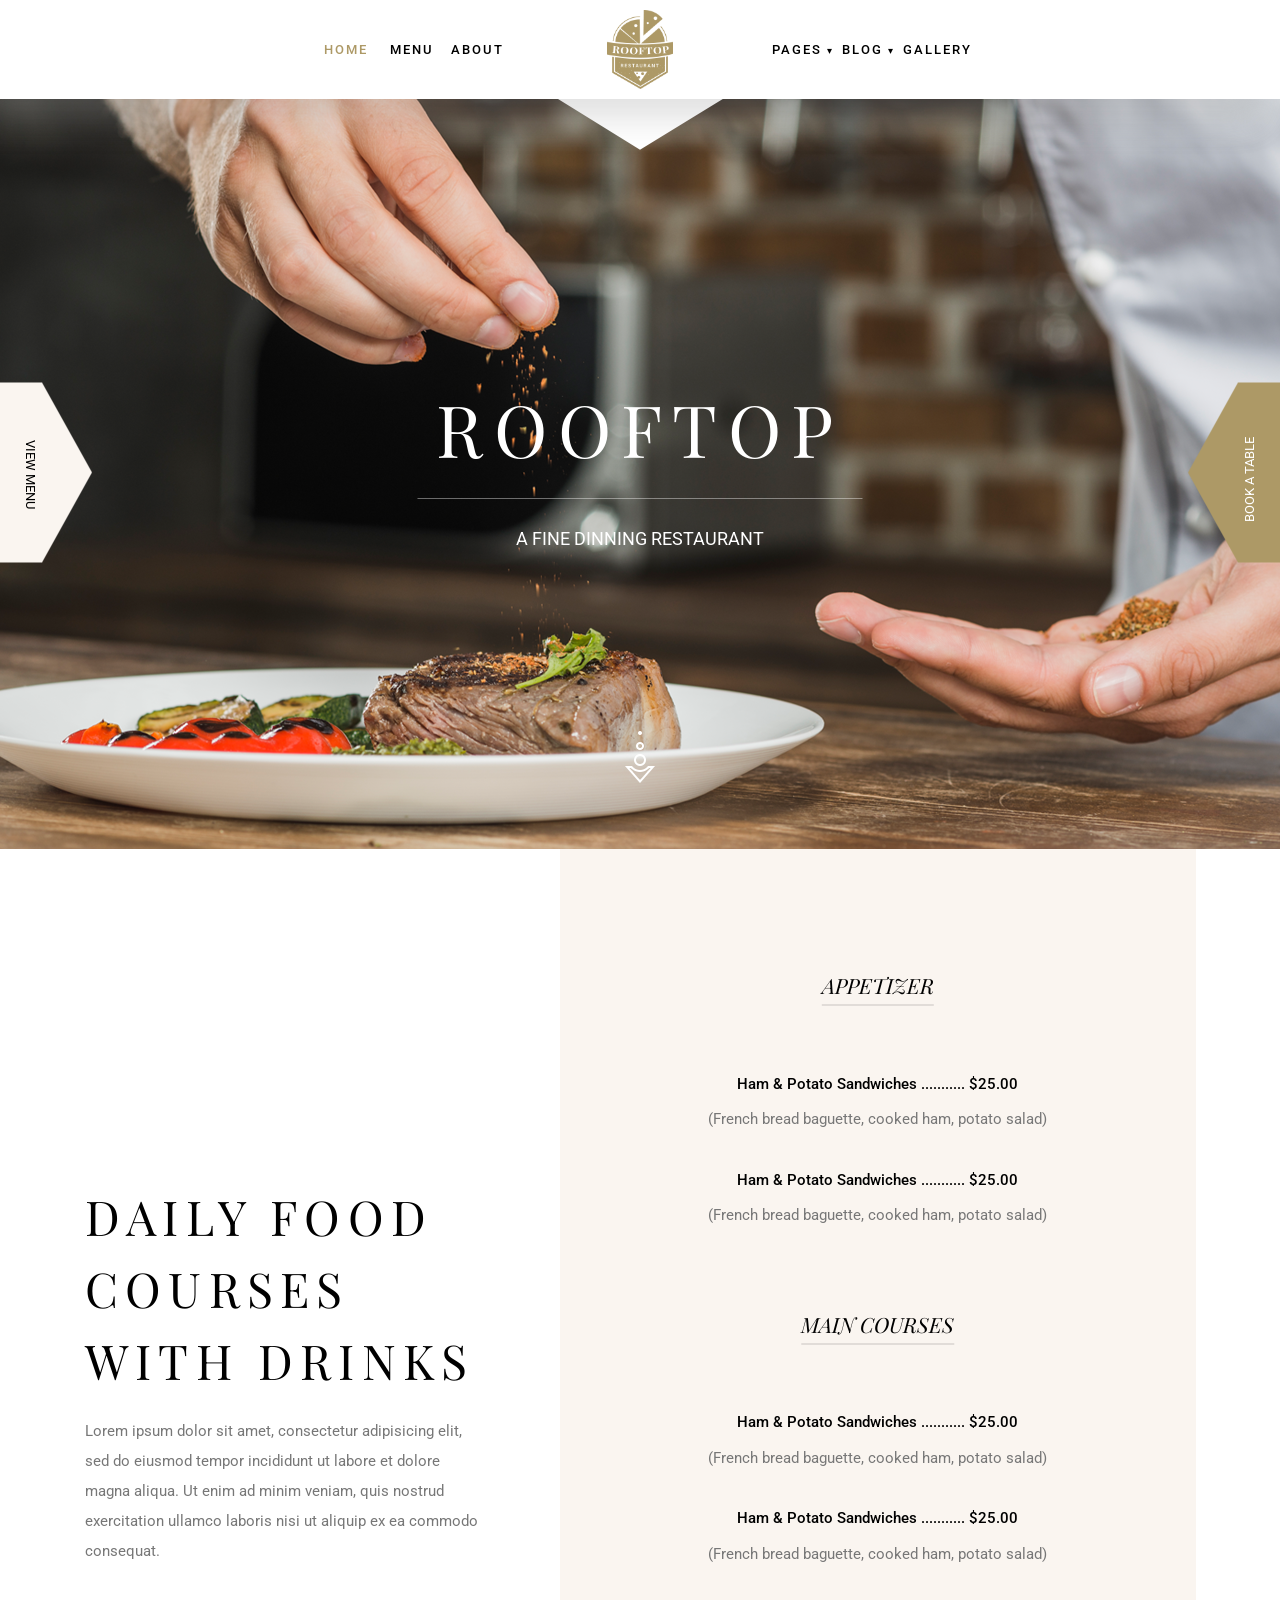
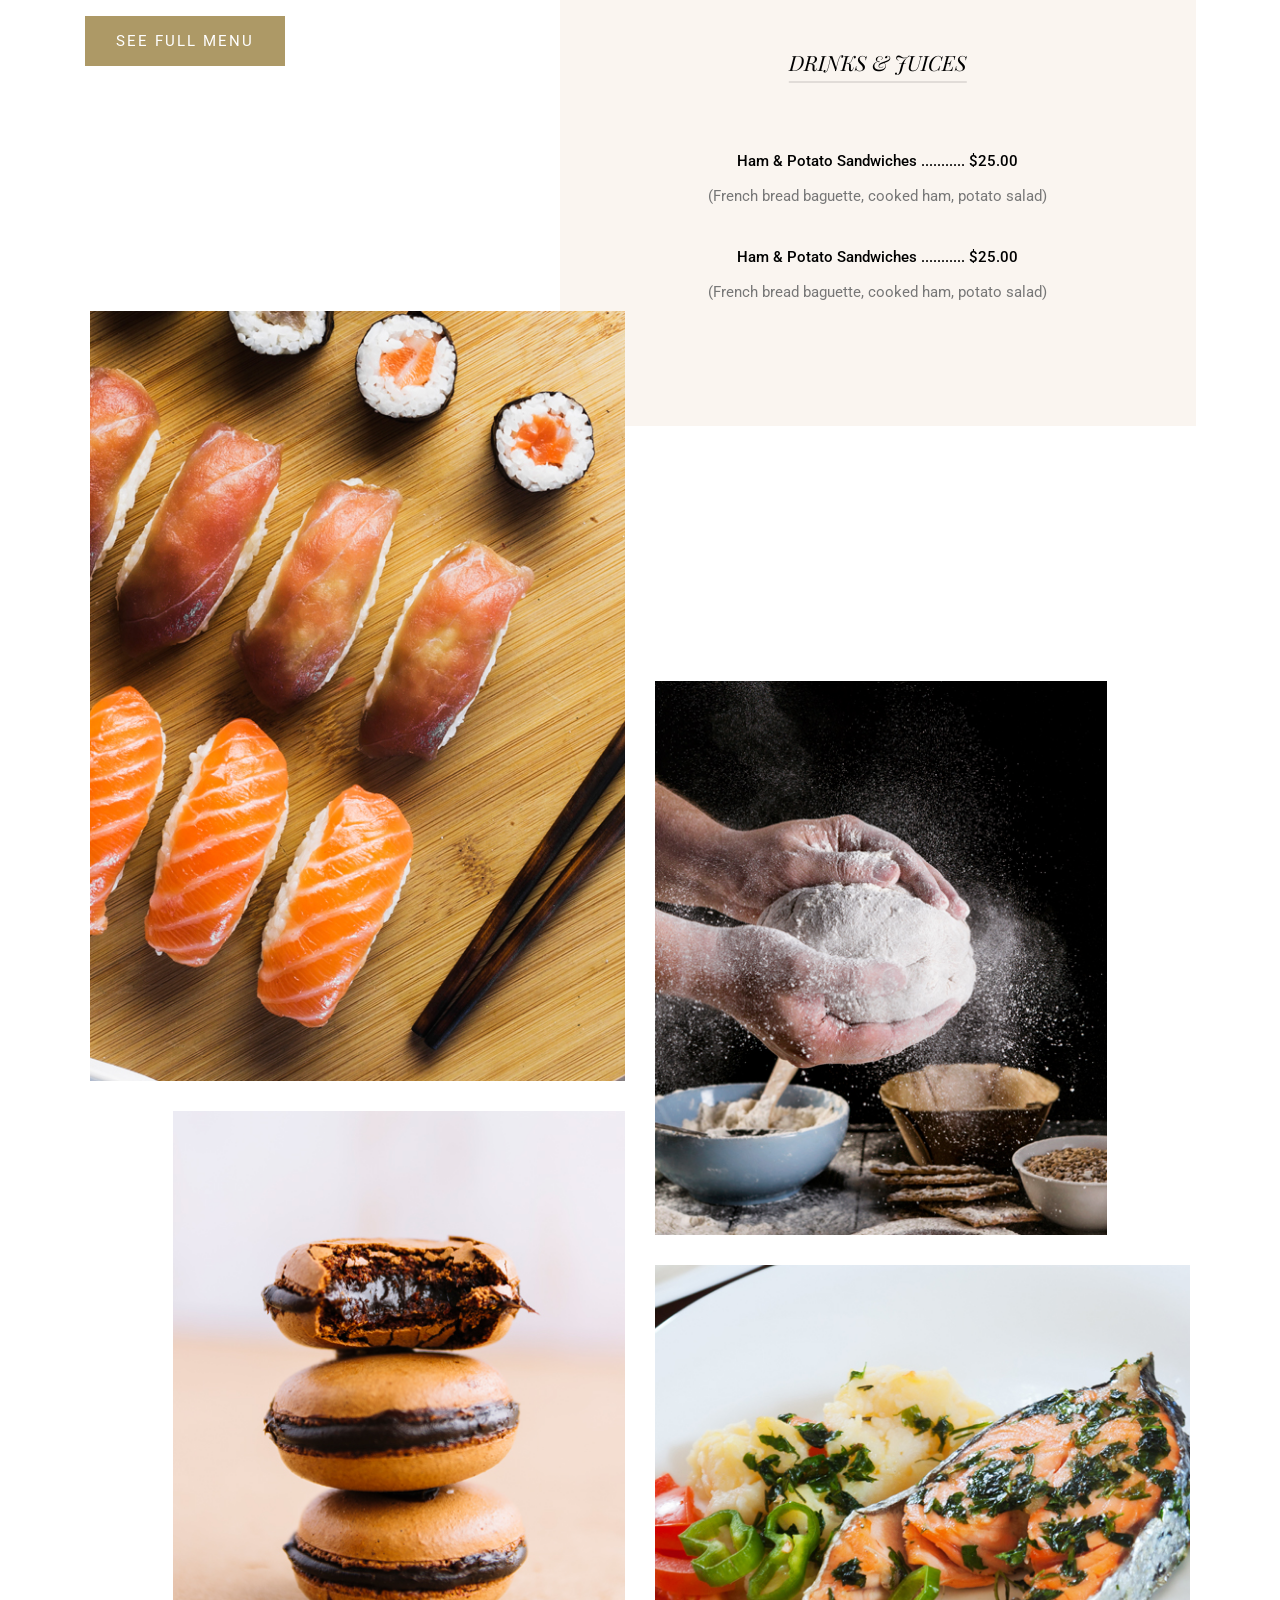
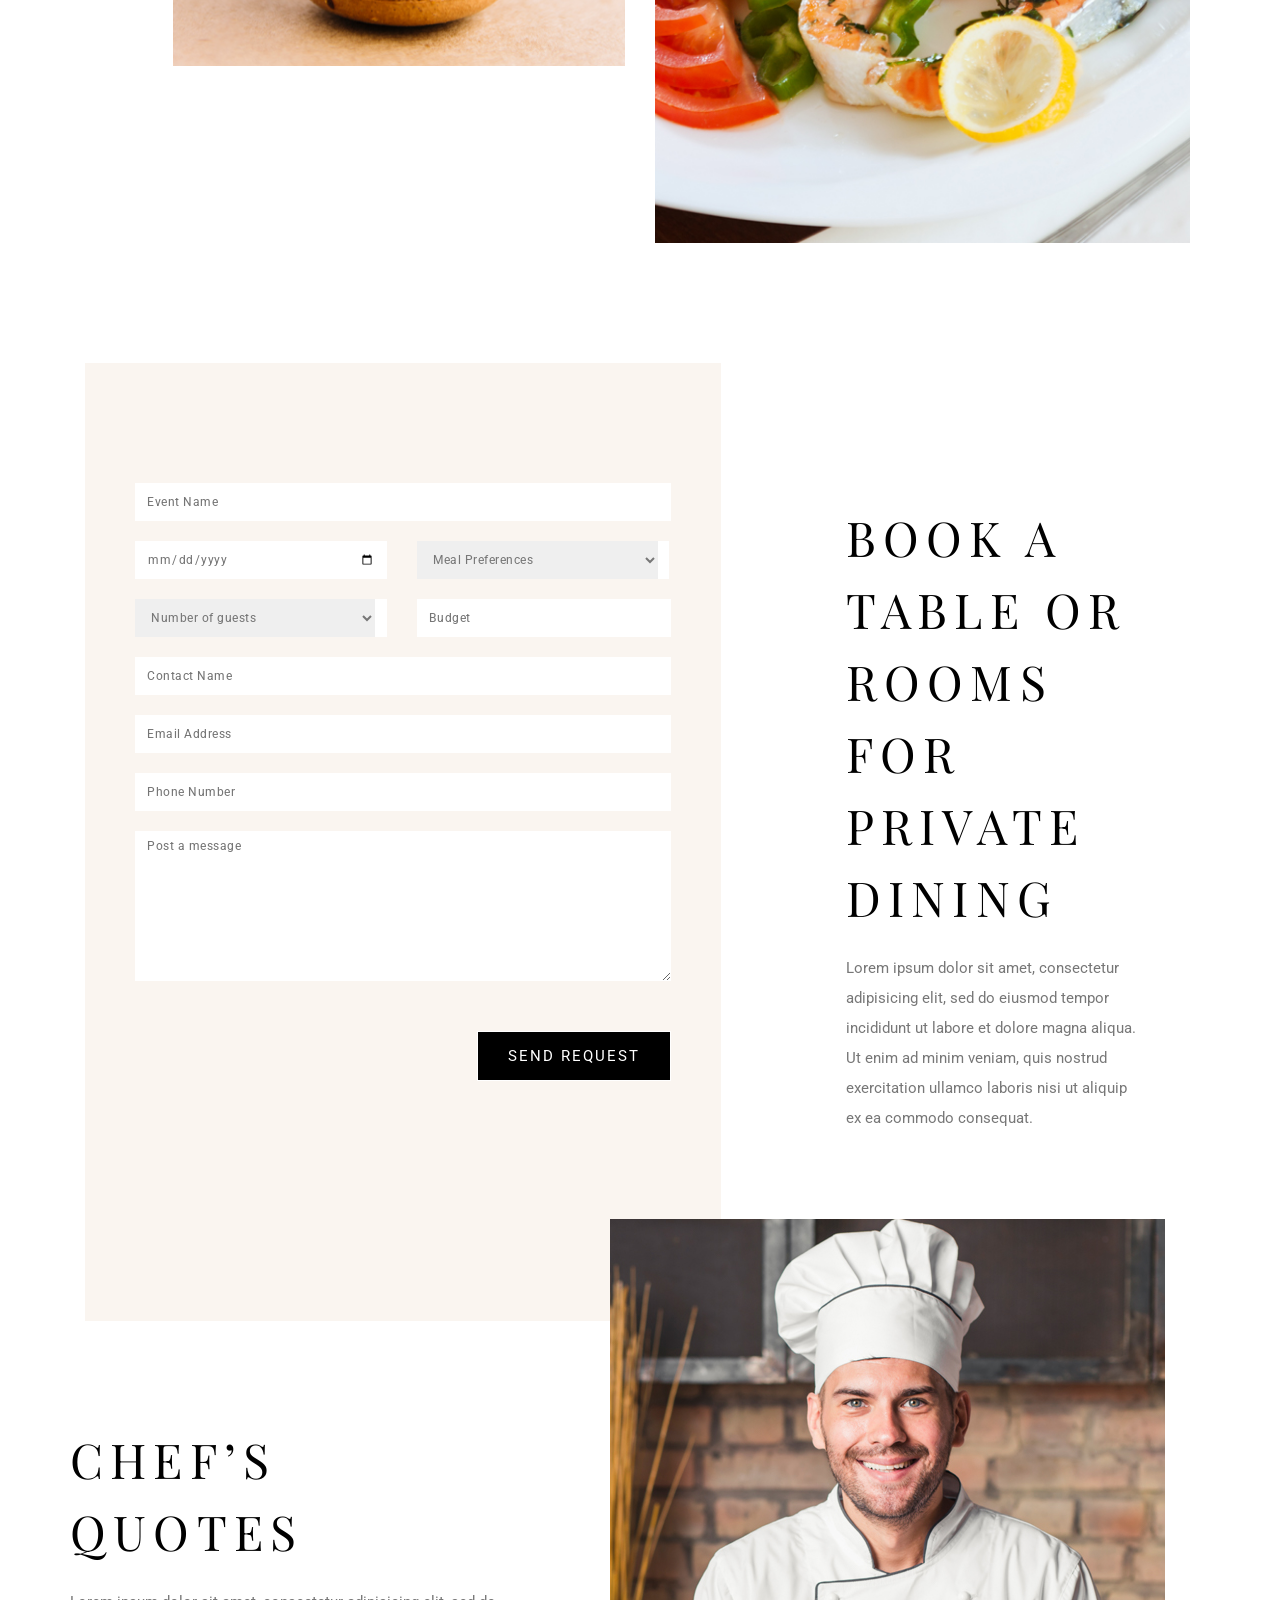
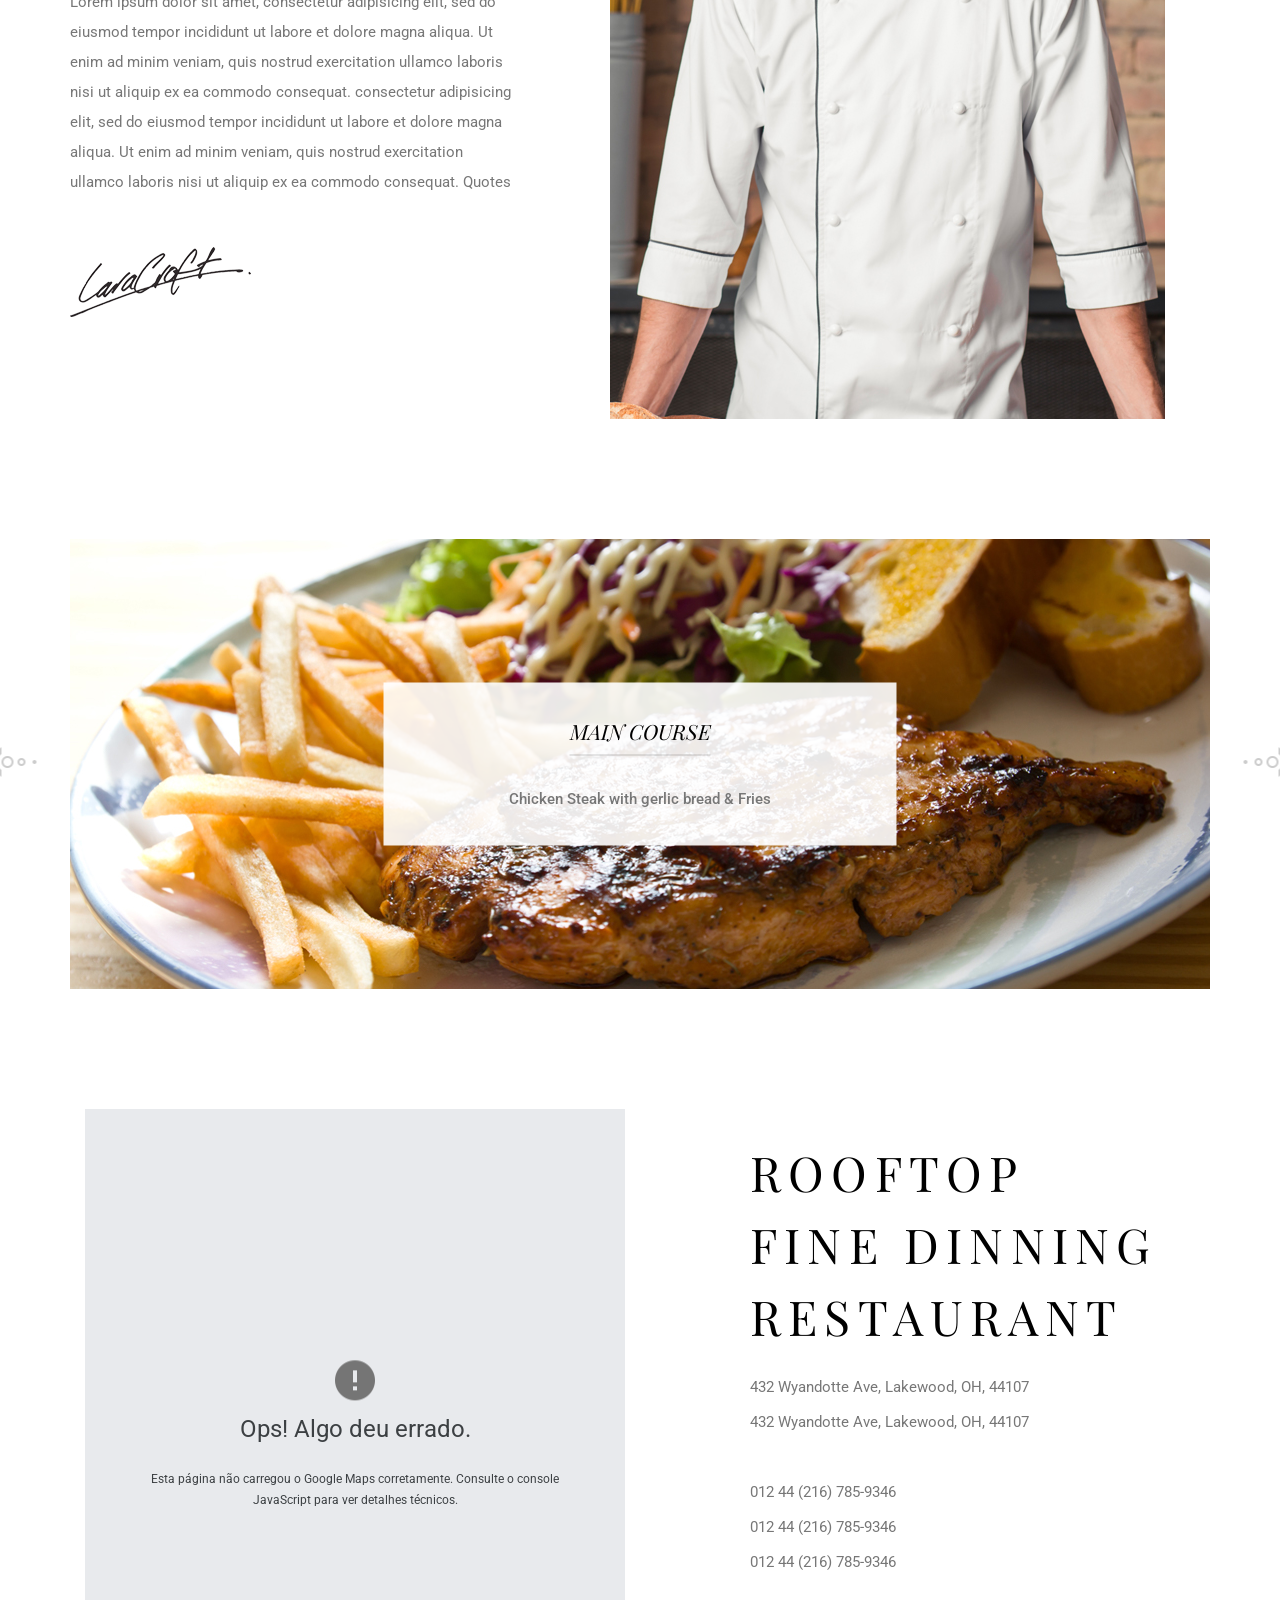
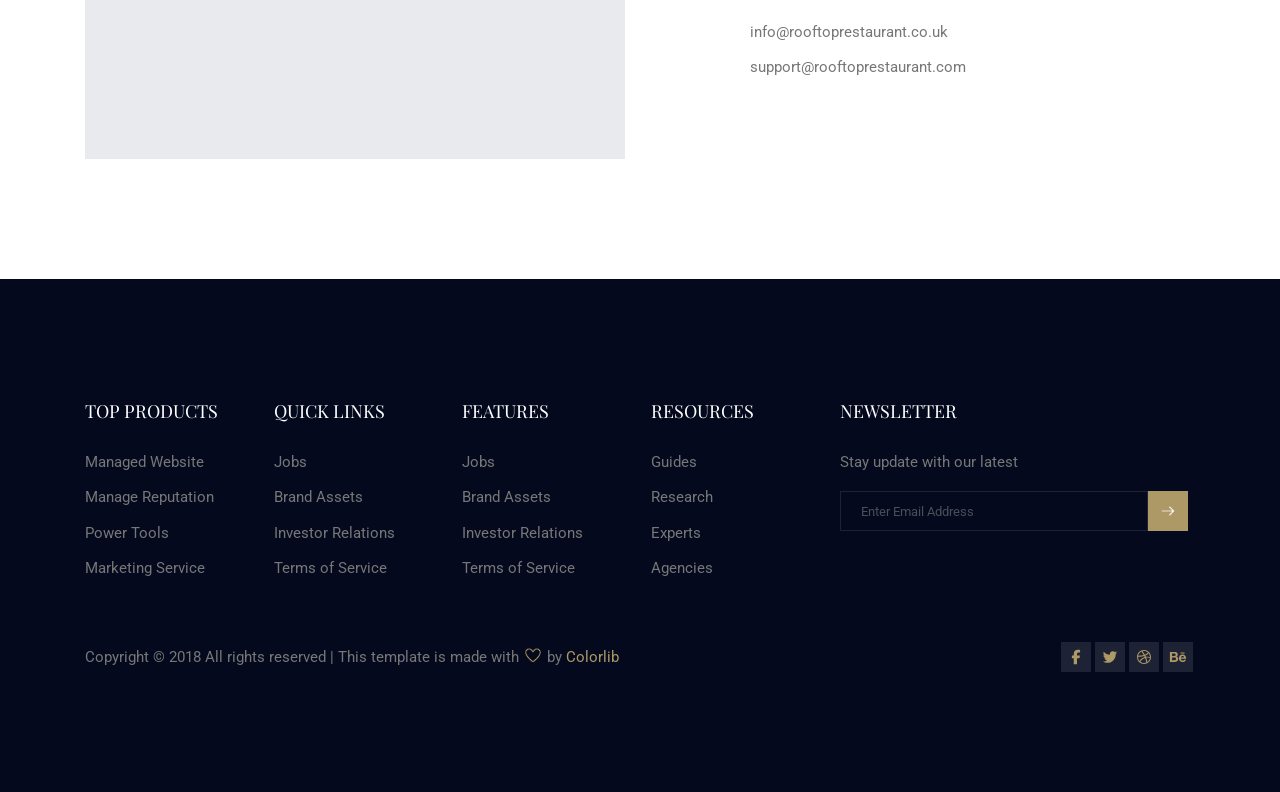
<file: index.html>
<!DOCTYPE html>
<html lang="en">
<head>
   <link rel="preconnect" href="https://fonts.googleapis.com">
   <link rel="preconnect" href="https://fonts.gstatic.com" crossorigin>
   <link href="https://fonts.googleapis.com/css2?family=Roboto:ital,wght@0,100..900;1,100..900&display=swap" rel="stylesheet">
   <link href="https://fonts.googleapis.com/css2?family=Playfair+Display:ital,wght@0,400..900;1,400..900&family=Roboto:ital,wght@0,100..900;1,100..900&display=swap" rel="stylesheet">
   <meta charset="UTF-8">
   <meta name="viewport" content="width=device-width, initial-scale=1.0">
   <title>Rooftop Restaurant</title>
   <link rel="stylesheet" href="home.css">
</head>

<body>

   <header id="cabeçalho">
        <ul>
            <li><a href="index.html"  id="letrinha_colorida">HOME</a></li>
            <li><a href="menu.html">MENU</a></li>
            <li><a href="about.html">ABOUT</a></li>
            <li id="logo"><a href="index.html"><img src="logo.png"></a></li>
            
            <li><a href="#" class="setinha">PAGES</a>
                <div id="pages-div">
                    <a href="contact.html">Contact</a>
                    <a href="elements.html">Elements</a>
                </div>
            </li>

            <li><a href="#" class="setinha">BLOG</a>
                <div id="blog-div">
                    <a href="blog.html">Blog</a>
                    <a href="blog-details.html">Blog Detail</a>
                </div>
            </li>
            
           <li><a href="gallery.html">GALLERY</a></li>
        </ul>
    </header>




   <div id="view_menu">
       <p>
           <a href="menu.html">view menu</a>
       </p>
   </div>

   <div id="book_a_table">
       <p>
           <a href="index.html">book a table</a>
       </p>
   </div>




   <section id="culinaria">
        <div id="texto-centro">
           <h1>Rooftop</h1>
           <hr>
           <p>A Fine Dinning Restaurant</p>
        </div>

        <div id="seta-baixo-div">
            <a href="#tela1" id="seta-baixo">
            <img src="seta-baixo.png">
            </a>
        </div>
   </section>




   <section id="tela1">
       <div id="divisão_esquerda">
           <h1 id="Daily">
           DAILY FOOD <br>
           COURSES <br>
           WITH DRINKS
           </h1>

           <p>Lorem ipsum dolor sit amet, consectetur adipisicing elit, sed do eiusmod tempor incididunt ut labore et dolore magna aliqua.
           Ut enim ad minim veniam, quis nostrud exercitation ullamco laboris nisi ut aliquip ex ea commodo consequat.</p>
           <a href="#">SEE FULL MENU</a>
       </div>


       <div id="divisão_direita">
           <h3>Appetizer</h3>

           <p class="principal">Ham & Potato Sandwiches ........... $25.00</p>
           <p class="descrição">(French bread baguette, cooked ham, potato salad)</p>

           <p class="principal">Ham & Potato Sandwiches ........... $25.00</p>
           <p class="final">(French bread baguette, cooked ham, potato salad)</p>


           <h3 class="h3_margin">Main Courses</h3>

           <p class="principal">Ham & Potato Sandwiches ........... $25.00</p>
           <p class="descrição">(French bread baguette, cooked ham, potato salad)</p>

           <p class="principal">Ham & Potato Sandwiches ........... $25.00</p>
           <p class="final">(French bread baguette, cooked ham, potato salad)</p>


           <h3 class="h3_margin">Drinks & Juices</h3>

           <p class="principal">Ham & Potato Sandwiches ........... $25.00</p>
           <p class="descrição">(French bread baguette, cooked ham, potato salad)</p>

           <p class="principal">Ham & Potato Sandwiches ........... $25.00</p>
           <p class="final">(French bread baguette, cooked ham, potato salad)</p>
       </div>
   </section>
 



   <section id="imagens">
       <div id="coluna1">
           <div class="container_foto">
               <img src="imagem1.jpg">
               <div class="mais">
               <a href="imagem1.jpg">+</a>
               </div>
           </div>

           <div class="container_foto">
               <img src="imagem2.jpg">
               <div class="mais">
               <a href="imagem2.jpg">+</a>
               </div>
           </div>
       </div>

       <div id="coluna2">
           <div class="container_foto">
               <img src="imagem3.jpg">
               <div class="mais">
               <a href="imagem3.jpg">+</a>
               </div>
           </div>

           <div class="container_foto">
               <img src="imagem4.jpg">
               <div class="mais">
               <a href="imagem4.jpg">+</a>
               </div>
           </div>
       </div>
   </section>




   <section id="tela2">
       <div id="formulario">

           <form id="formulario_form">

               <div class="wid100">
                   <input type="text" placeholder="Event Name" name="nome" required>
               </div>


               <div class="colunas_form">
               <div id="wid50_cima1">
                   <input type="date" placeholder="Event Date" required>
               </div>


               <div id="wid50_cima2">
                   <select required>
                       <option value="preferences">Meal Preferences</option>
                       <option value="5">05pm</option>
                       <option value="8">08px</option>
                       <option value="9">09pm</option>
                   </select>
               </div>
               </div>


               <div class="colunas_form">
               <div id="wid50_baixo1">
                   <select required>
                       <option value="number">Number of guests</option>
                       <option value="1">Number of guests 1</option>
                       <option value="2">Number of guests 2</option>
                       <option value="3">Number of guests 3</option>
                   </select>
               </div>


               <div id="wid50_baixo2">
                   <input type="text" placeholder="Budget" required>
               </div>
               </div>


               <div class="wid100">
                   <input type="text" placeholder="Contact Name" required>
               </div>


               <div class="wid100">
                   <input type="email" placeholder="Email Address" required>
               </div>


               <div class="wid100">
                   <input type="tel" placeholder="Phone Number" required>
               </div>


               <div class="wid100">
                   <textarea placeholder="Post a message" required></textarea>
               </div>
          
               <div id="botao_div">
               <button type="submit" id="botao_form">Send request</button>

               <div id="informacao_botao">
                    '.$name.' '.$email.' Email: '.$guests.' phone: '.$meal.' Text: '.$notes.' '; if (@mail($to, $email, $message, $headers)) { echo 'The message has been sent.'; }else{ echo 'failed'; } ?>
               </div>
               </div>
        </form>

       <div id="texto_formulario">
           <h1>Book a
               <br>
               Table or
               <br>
               Rooms for
               <br>
               private
               <br>
               dining
           </h1>

           <p>Lorem ipsum dolor sit amet, consectetur adipisicing elit, sed do eiusmod tempor incididunt ut labore et dolore magna aliqua. Ut enim ad minim veniam, quis nostrud exercitation ullamco laboris nisi ut aliquip ex ea commodo consequat.</p>
       </div>
   </section>




   <section id="tela3">
       <div id="esquerda">
           <h1>Chef’s
               <br>
               Quotes</h1>

           <p>Lorem ipsum dolor sit amet, consectetur adipisicing elit, sed do eiusmod tempor incididunt ut labore et dolore magna aliqua. Ut enim ad minim veniam, quis nostrud exercitation ullamco laboris nisi ut aliquip ex ea commodo consequat. consectetur adipisicing elit, sed do eiusmod tempor incididunt ut labore et dolore magna aliqua. Ut enim ad minim veniam, quis nostrud exercitation ullamco laboris nisi ut aliquip ex ea commodo consequat. Quotes</p>

           <img src="assinatura.png">
       </div>

       <div id="direita">
           <img src="chef.jpg">
       </div>
   </section>
 



   <section id="tela4">
       <div id="texto_centro3">
           <h3>Main Course</h3>
           <p>Chicken Steak with gerlic bread & Fries</p>
       </div>
       
       <div id="setas">
       <button type="button" id="seta-esquerda">
            <img src="seta-esquerda.png">
       </button>

       <button type="button" id="seta-direita">
            <img src="seta-direita.png">
       </button>
       </div>
   </section>




   <section id="tela5">
       <div id="esquerda">
           <div id="centro">
               <div id="texto">
               <img src="erro.png">
               <div id="erro">Ops! Algo deu errado.</div>

               <div id="legenda_erro">Esta página não carregou o Google Maps corretamente. Consulte o console JavaScript para ver detalhes técnicos.</div>
               </div>
           </div>
       </div>


       <div id="direita">
           <div id="centro">
               <div id="texto">
               <h1>
                   Rooftop <br>
                   Fine Dinning <br>
                   Restaurant <br>
               </h1>

               <p>432 Wyandotte Ave, Lakewood, OH, 44107</p>
               <p id="final">432 Wyandotte Ave, Lakewood, OH, 44107</p>

               <p>012 44 (216) 785-9346</p>
               <p>012 44 (216) 785-9346</p>
               <p id="final">012 44 (216) 785-9346</p>

               <p>info@rooftoprestaurant.co.uk</p>
               <p id="final2">support@rooftoprestaurant.com</p>
               </div>
           </div>
       </div>
   </section>


   <footer>
       <div id="rodape_cima">
       <div id="cima_divisão1">
       <div class="cima_divisão1_div">
           <h4>Top Products</h4>
           <ul>
               <li><a href="#">Managed Website</a></li>
               <li><a href="#">Manage Reputation</a></li>
               <li><a href="#">Power Tools</a></li>
               <li><a href="#">Marketing Service</a></li>
           </ul>
       </div>
       <div class="cima_divisão1_div">
           <h4>Quick Links</h4>
           <ul>
               <li><a href="#">Jobs</a></li>
               <li><a href="#">Brand Assets</a></li>
               <li><a href="#">Investor Relations</a></li>
               <li><a href="#">Terms of Service</a></li>
           </ul>
       </div>
       <div class="cima_divisão1_div">
           <h4>Features</h4>
           <ul>
               <li><a href="#">Jobs</a></li>
               <li><a href="#">Brand Assets</a></li>
               <li><a href="#">Investor Relations</a></li>
               <li><a href="#">Terms of Service</a></li>
           </ul>
       </div>
       <div class="cima_divisão1_div">
           <h4>Resources</h4>
           <ul>
               <li><a href="#">Guides</a></li>
               <li><a href="#">Research</a></li>
               <li><a href="#">Experts</a></li>
               <li><a href="#">Agencies</a></li>
           </ul>
       </div>
       </div>

       <div id="cima_divisão2">
           <h4>Newsletter</h4>
           <p>Stay update with our latest</p>

           <form id="enter">
               <input type="text" placeholder="Enter Email Address">
               <button type="button" id="enter_botao"><svg xmlns="http://www.w3.org/2000/svg" viewBox="0 0 640 640"><!--!Font Awesome Free v7.2.0 by @fontawesome - https://fontawesome.com License - https://fontawesome.com/license/free Copyright 2026 Fonticons, Inc.--><path fill="rgb(255, 255, 255)" d="M566.6 342.6C579.1 330.1 579.1 309.8 566.6 297.3L406.6 137.3C394.1 124.8 373.8 124.8 361.3 137.3C348.8 149.8 348.8 170.1 361.3 182.6L466.7 288L96 288C78.3 288 64 302.3 64 320C64 337.7 78.3 352 96 352L466.7 352L361.3 457.4C348.8 469.9 348.8 490.2 361.3 502.7C373.8 515.2 394.1 515.2 406.6 502.7L566.6 342.7z"/></svg></button>

               <div id="submitting">Submitting...</div>
           </form>
       </div>
       </div>


       <div id="rodape_baixo">
           <div id="esquerda">
               <p>Copyright © 2018 All rights reserved | This template is made with <span><svg xmlns="http://www.w3.org/2000/svg" viewBox="0 0 640 640"><!--!Font Awesome Free v7.2.0 by @fontawesome - https://fontawesome.com License - https://fontawesome.com/license/free Copyright 2026 Fonticons, Inc.--><path fill="rgb(173, 153, 102)" d="M442.9 144C415.6 144 389.9 157.1 373.9 179.2L339.5 226.8C335 233 327.8 236.7 320.1 236.7C312.4 236.7 305.2 233 300.7 226.8L266.3 179.2C250.3 157.1 224.6 144 197.3 144C150.3 144 112.2 182.1 112.2 229.1C112.2 279 144.2 327.5 180.3 371.4C221.4 421.4 271.7 465.4 306.2 491.7C309.4 494.1 314.1 495.9 320.2 495.9C326.3 495.9 331 494.1 334.2 491.7C368.7 465.4 419 421.3 460.1 371.4C496.3 327.5 528.2 279 528.2 229.1C528.2 182.1 490.1 144 443.1 144zM335 151.1C360 116.5 400.2 96 442.9 96C516.4 96 576 155.6 576 229.1C576 297.7 533.1 358 496.9 401.9C452.8 455.5 399.6 502 363.1 529.8C350.8 539.2 335.6 543.9 320 543.9C304.4 543.9 289.2 539.2 276.9 529.8C240.4 502 187.2 455.5 143.1 402C106.9 358.1 64 297.7 64 229.1C64 155.6 123.6 96 197.1 96C239.8 96 280 116.5 305 151.1L320 171.8L335 151.1z"/></svg></span> by <a href="#">Colorlib</a></p>
           </div>


           <div id="direita">
               <a href="#"><svg xmlns="http://www.w3.org/2000/svg" viewBox="0 0 640 640"><!--!Font Awesome Free v7.2.0 by @fontawesome - https://fontawesome.com License - https://fontawesome.com/license/free Copyright 2026 Fonticons, Inc.--><path fill="rgb(173, 153, 102)" d="M240 363.3L240 576L356 576L356 363.3L442.5 363.3L460.5 265.5L356 265.5L356 230.9C356 179.2 376.3 159.4 428.7 159.4C445 159.4 458.1 159.8 465.7 160.6L465.7 71.9C451.4 68 416.4 64 396.2 64C289.3 64 240 114.5 240 223.4L240 265.5L174 265.5L174 363.3L240 363.3z"/></svg></a>
               <a href="#"><svg xmlns="http://www.w3.org/2000/svg" viewBox="0 0 640 640"><!--!Font Awesome Free v7.2.0 by @fontawesome - https://fontawesome.com License - https://fontawesome.com/license/free Copyright 2026 Fonticons, Inc.--><path fill="rgb(173, 153, 102)" d="M523.4 215.7C523.7 220.2 523.7 224.8 523.7 229.3C523.7 368 418.1 527.9 225.1 527.9C165.6 527.9 110.4 510.7 64 480.8C72.4 481.8 80.6 482.1 89.3 482.1C138.4 482.1 183.5 465.5 219.6 437.3C173.5 436.3 134.8 406.1 121.5 364.5C128 365.5 134.5 366.1 141.3 366.1C150.7 366.1 160.1 364.8 168.9 362.5C120.8 352.8 84.8 310.5 84.8 259.5L84.8 258.2C98.8 266 115 270.9 132.2 271.5C103.9 252.7 85.4 220.5 85.4 184.1C85.4 164.6 90.6 146.7 99.7 131.1C151.4 194.8 229 236.4 316.1 240.9C314.5 233.1 313.5 225 313.5 216.9C313.5 159.1 360.3 112 418.4 112C448.6 112 475.9 124.7 495.1 145.1C518.8 140.6 541.6 131.8 561.7 119.8C553.9 144.2 537.3 164.6 515.6 177.6C536.7 175.3 557.2 169.5 576 161.4C561.7 182.2 543.8 200.7 523.4 215.7z"/></svg></a>
               <a href="#"><svg xmlns="http://www.w3.org/2000/svg" viewBox="0 0 640 640"><!--!Font Awesome Free v7.2.0 by @fontawesome - https://fontawesome.com License - https://fontawesome.com/license/free Copyright 2026 Fonticons, Inc.--><path fill="rgb(173, 153, 102)" d="M320 72C183 72 72 183 72 320C72 457 183 568 320 568C457 568 568 457 568 320C568 183 457 72 320 72zM484 186.4C513.5 222.4 531.4 268.4 531.8 318.4C524.8 316.9 454.8 302.7 384.3 311.6C378.5 297.6 373.1 285.2 365.7 270C444 238 479.5 192.5 484 186.5zM460.4 161.9C456.6 167.3 424.7 210.2 349.4 238.4C314.7 174.6 276.2 122.2 270.4 114.4C337.6 98.2 408.4 115.7 460.5 161.9zM229.9 128.6C235.5 136.3 273.3 188.7 308.4 251.1C209.3 277.4 122 277 112.6 276.9C126.3 211.2 170.6 156.5 229.9 128.6zM108.2 320.3C108.2 318.1 108.2 316 108.3 313.8C117.6 314 220.2 315.3 326 283.7C332.1 295.6 337.9 307.6 343.2 319.6C266.6 341.2 197 403.1 162.7 461.9C128.9 424.3 108.2 374.7 108.2 320.3zM190 487.4C212.1 442.2 272.2 383.8 357.6 354.6C387.3 431.9 399.6 496.7 402.8 515.2C334.7 544.2 252.8 536.3 190 487.3zM438.4 495.9C436.2 483 425 421 397.2 344.9C463.6 334.3 521.9 351.7 529.1 354C519.7 412.9 485.8 463.8 438.3 496z"/></svg></a>
               <a href="#"><svg xmlns="http://www.w3.org/2000/svg" viewBox="0 0 640 640"><!--!Font Awesome Free v7.2.0 by @fontawesome - https://fontawesome.com License - https://fontawesome.com/license/free Copyright 2026 Fonticons, Inc.--><path fill="rgb(173, 153, 102)" d="M264 301.2C295.8 286 312.4 263 312.4 227.2C312.4 156.6 259.8 139.4 199.1 139.4L32 139.4L32 493.8L203.8 493.8C268.2 493.8 328.7 462.9 328.7 390.9C328.7 346.4 307.6 313.5 264 301.2zM109.9 199.9L183 199.9C211.1 199.9 236.4 207.8 236.4 240.4C236.4 270.5 216.7 282.6 188.9 282.6L109.9 282.6L109.9 199.9zM193.2 433.6L109.9 433.6L109.9 336L194.8 336C229.1 336 250.8 350.3 250.8 386.6C250.8 422.4 224.9 433.6 193.2 433.6zM551.7 192.9L408 192.9L408 158L551.7 158L551.7 192.9zM608 369.2C608 293.3 563.6 230 483.1 230C404.9 230 351.8 288.8 351.8 365.8C351.8 445.7 402.1 500.5 483.1 500.5C544.4 500.5 584.1 472.9 603.2 414.2L541 414.2C534.3 436.1 506.7 447.7 485.3 447.7C444 447.7 422.3 423.5 422.3 382.4L607.4 382.4C607.7 378.2 608 373.7 608 369.2zM422.4 338C424.7 304.3 447.1 283.2 480.9 283.2C516.3 283.2 534.1 304 537.1 338L422.4 338z"/></svg></a>
           </div>
       </div>
    </footer>
</body>
</html>
</file>
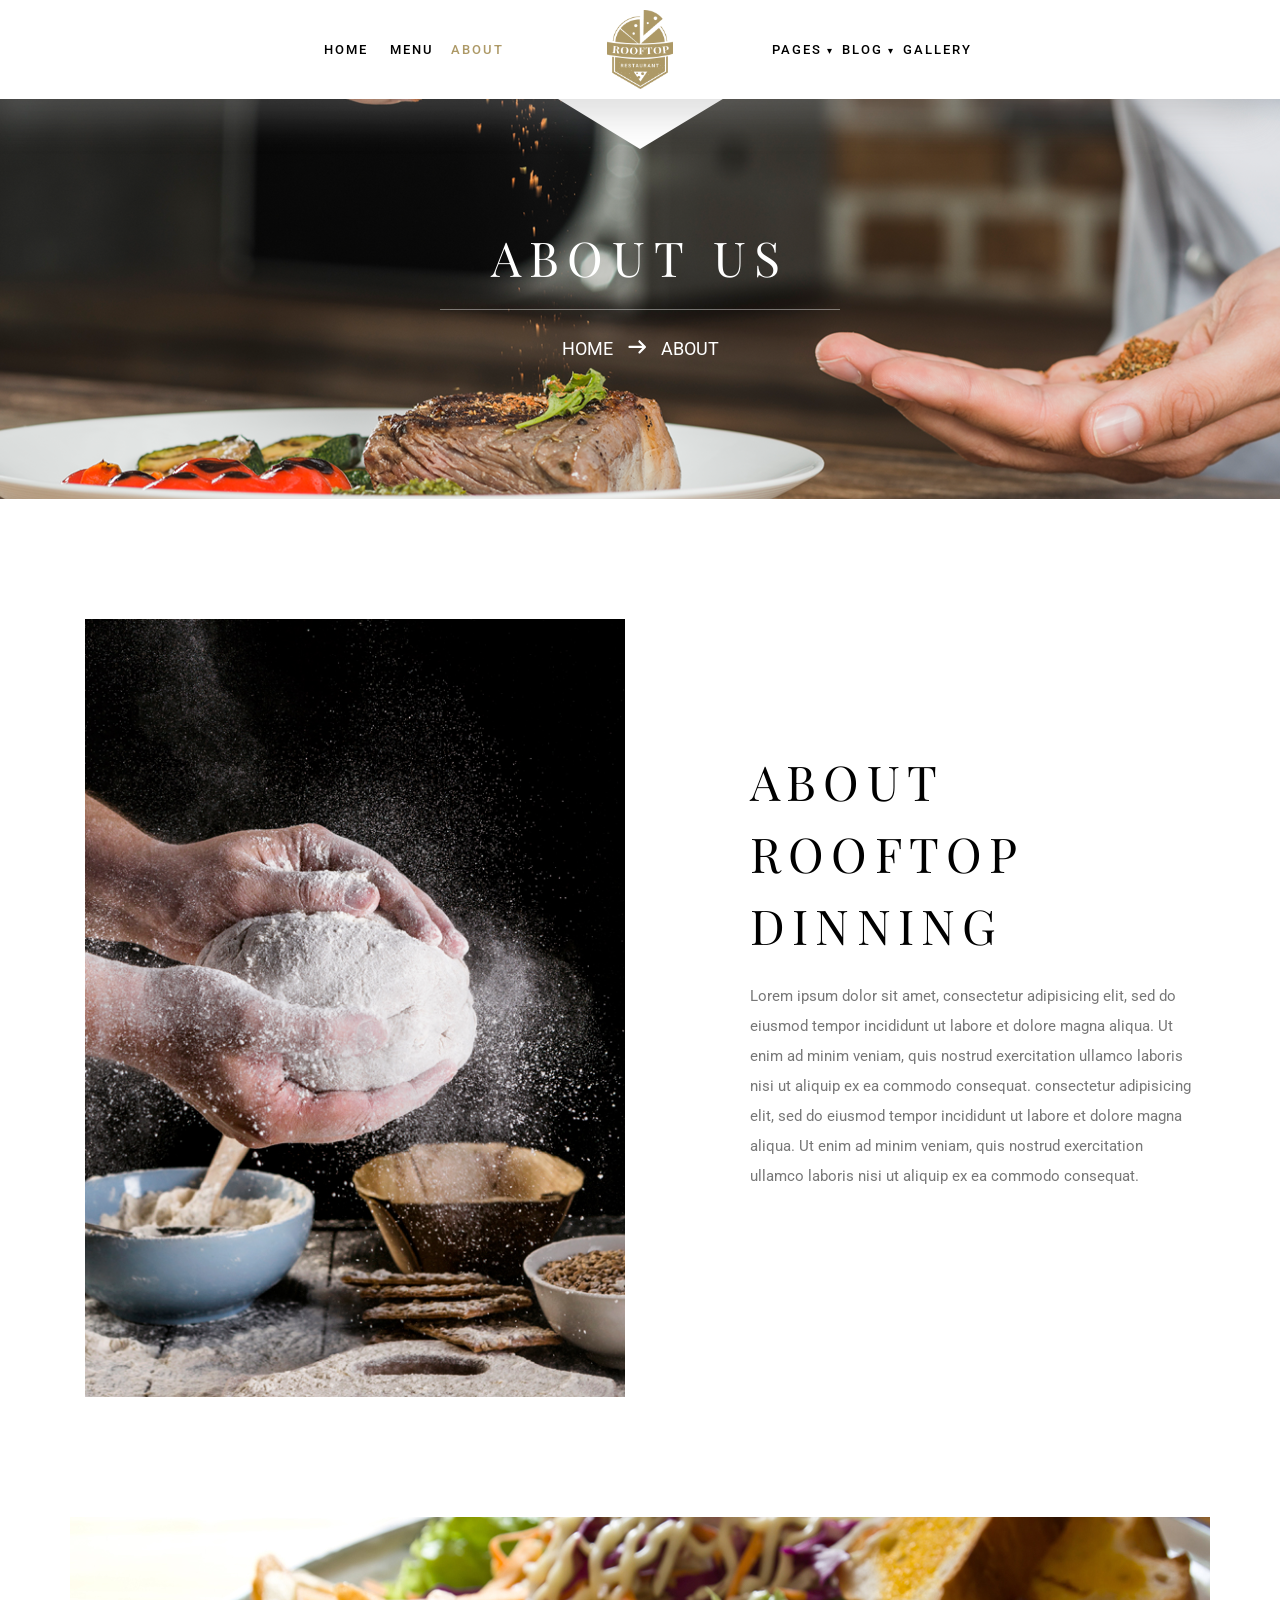
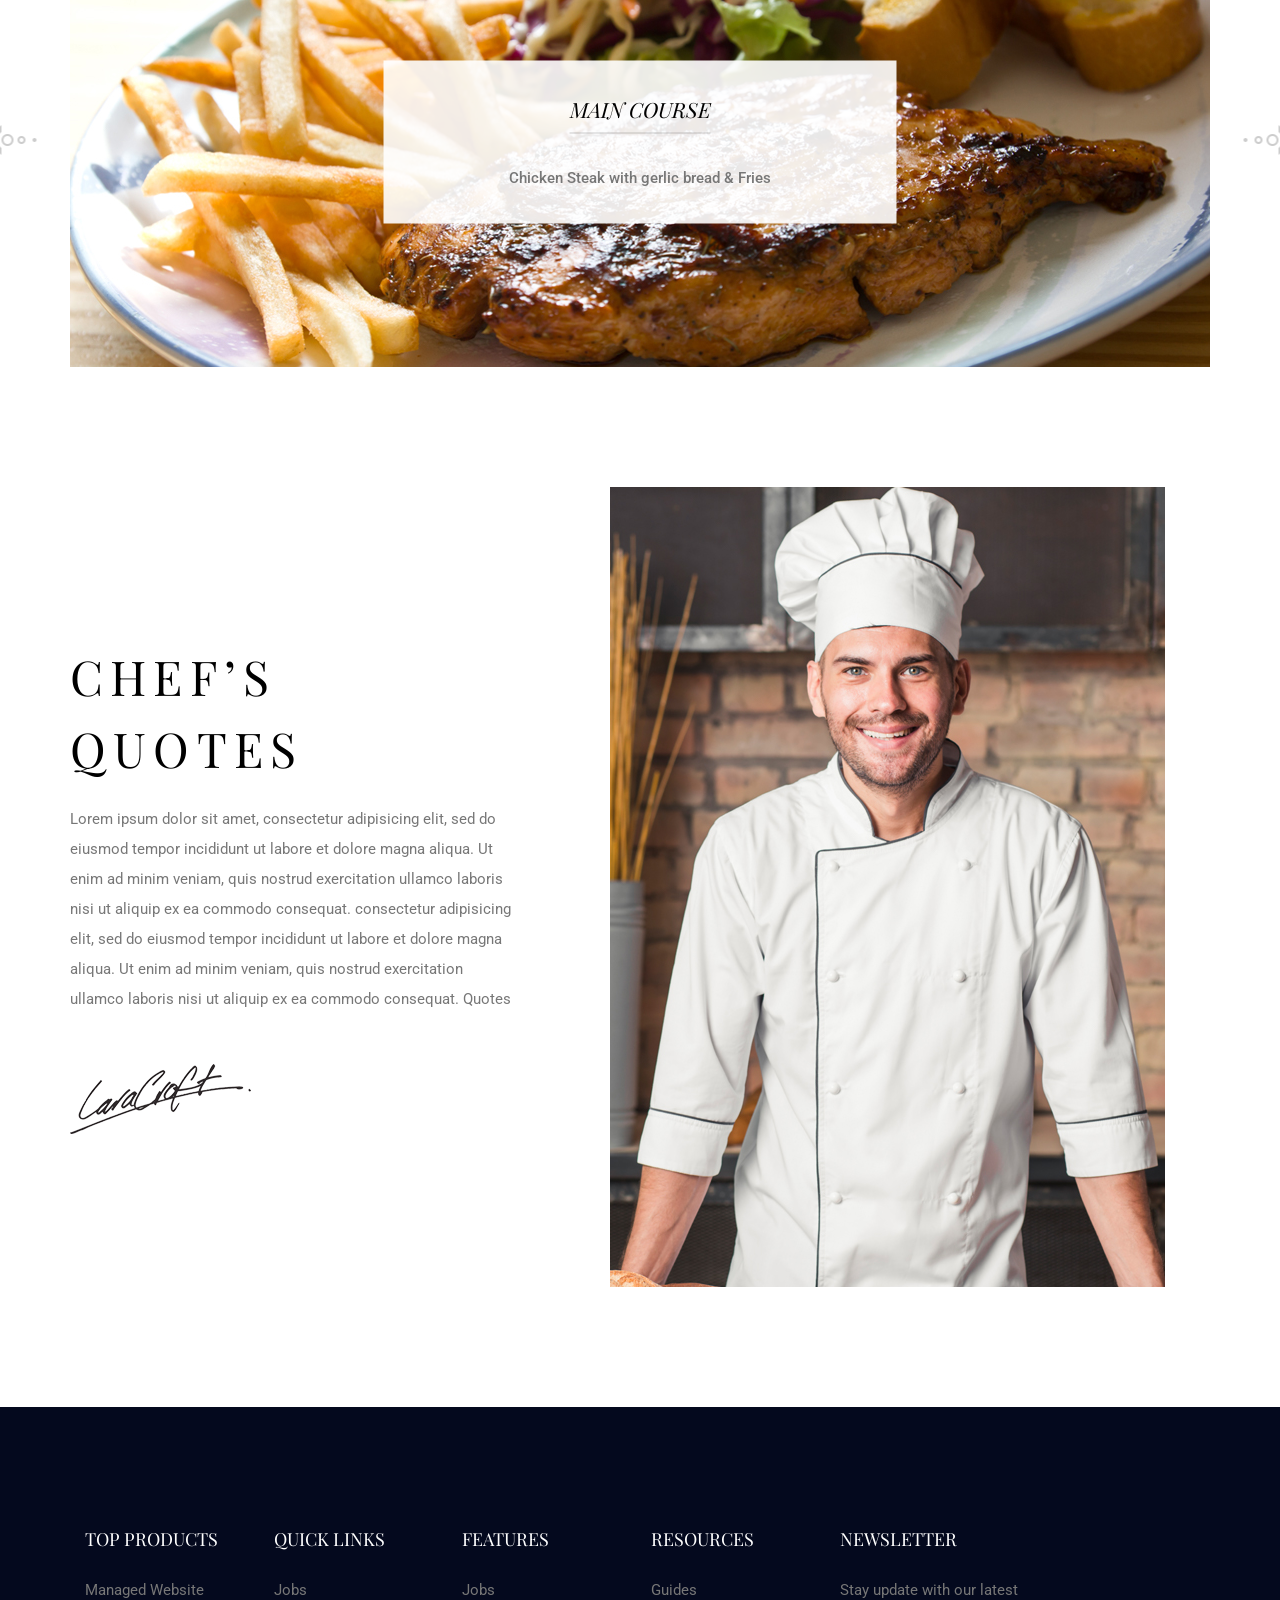
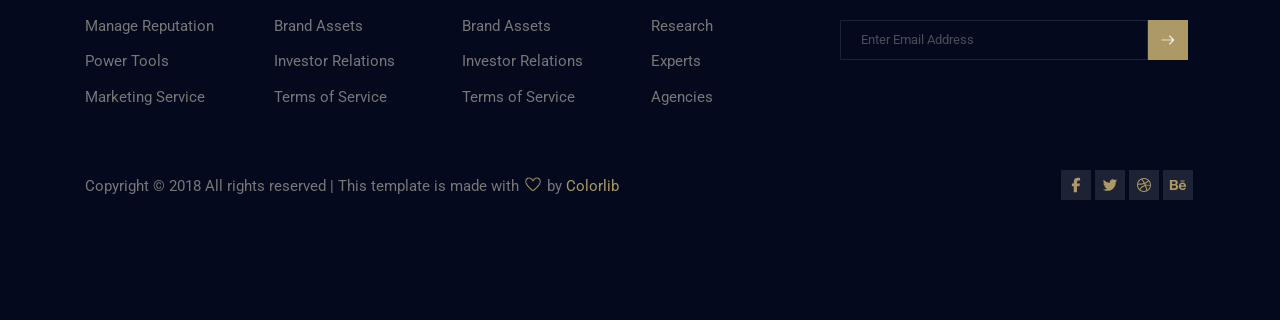
<file: about.html>
<!DOCTYPE html>
<html lang="en">
<head>
   <link rel="preconnect" href="https://fonts.googleapis.com">
   <link rel="preconnect" href="https://fonts.gstatic.com" crossorigin>
   <link href="https://fonts.googleapis.com/css2?family=Roboto:ital,wght@0,100..900;1,100..900&display=swap" rel="stylesheet">
   <link href="https://fonts.googleapis.com/css2?family=Playfair+Display:ital,wght@0,400..900;1,400..900&family=Roboto:ital,wght@0,100..900;1,100..900&display=swap" rel="stylesheet">
   <meta charset="UTF-8">
   <meta name="viewport" content="width=device-width, initial-scale=1.0">
   <title>About</title>
   <link rel="stylesheet" href="about.css">
</head>

<body>

   <header id="cabeçalho">
        <ul>
            <li><a href="index.html">HOME</a></li>
            <li><a href="menu.html">MENU</a></li>
            <li><a href="about.html" id="letrinha_colorida">ABOUT</a></li>
            <li id="logo"><a href="index.html"><img src="logo.png"></a></li>
            
            <li><a href="#" class="setinha">PAGES</a>
                <div id="pages-div">
                    <a href="contact.html">Contact</a>
                    <a href="elements.html">Elements</a>
                </div>
            </li>

            <li><a href="#" class="setinha">BLOG</a>
                <div id="blog-div">
                    <a href="blog.html">Blog</a>
                    <a href="blog-details.html">Blog Detail</a>
                </div>
            </li>
            
           <li><a href="gallery.html">GALLERY</a></li>
        </ul>
    </header>




   <section id="culinaria">
       <div id="texto-centro">
           <h1>about us</h1>
           <hr>
           <p>
            <a href="index.html">home</a>
            <span><svg xmlns="http://www.w3.org/2000/svg" viewBox="0 0 640 640"><!--!Font Awesome Free v7.2.0 by @fontawesome - https://fontawesome.com License - https://fontawesome.com/license/free Copyright 2026 Fonticons, Inc.--><path fill="rgb(255, 255, 255)" d="M566.6 342.6C579.1 330.1 579.1 309.8 566.6 297.3L406.6 137.3C394.1 124.8 373.8 124.8 361.3 137.3C348.8 149.8 348.8 170.1 361.3 182.6L466.7 288L96 288C78.3 288 64 302.3 64 320C64 337.7 78.3 352 96 352L466.7 352L361.3 457.4C348.8 469.9 348.8 490.2 361.3 502.7C373.8 515.2 394.1 515.2 406.6 502.7L566.6 342.7z"/></svg></span>
            <a href="about.html">about</a>
           </p>
        </div>
   </section>

   

   <section id="tela1">
        <div id="esquerda">
                <img src="massa.jpg">
        </div>

        <div id="direita">
            <div id="direita-div">
                <h1>
                About <br>
                Rooftop <br>
                Dinning
                </h1>

                <p>
                Lorem ipsum dolor sit amet, consectetur adipisicing elit, sed do eiusmod tempor incididunt ut labore et dolore magna aliqua. Ut enim ad minim veniam, quis nostrud exercitation ullamco laboris nisi ut aliquip ex ea commodo consequat. consectetur adipisicing elit, sed do eiusmod tempor incididunt ut labore et dolore magna aliqua. Ut enim ad minim veniam, quis nostrud exercitation ullamco laboris nisi ut aliquip ex ea commodo consequat.
                </p>
            </div>
        </div>
   </section>


   

   <section id="tela4">
       <div id="texto_centro3">
           <h3>Main Course</h3>
           <p>Chicken Steak with gerlic bread & Fries</p>
       </div>
       
       <div id="setas">
       <button type="button" id="seta-esquerda">
            <img src="seta-esquerda.png">
       </button>

       <button type="button" id="seta-direita">
            <img src="seta-direita.png">
       </button>
       </div>
   </section>



   <section id="tela3">
       <div id="esquerda">
           <h1>Chef’s
               <br>
               Quotes</h1>

           <p>Lorem ipsum dolor sit amet, consectetur adipisicing elit, sed do eiusmod tempor incididunt ut labore et dolore magna aliqua. Ut enim ad minim veniam, quis nostrud exercitation ullamco laboris nisi ut aliquip ex ea commodo consequat. consectetur adipisicing elit, sed do eiusmod tempor incididunt ut labore et dolore magna aliqua. Ut enim ad minim veniam, quis nostrud exercitation ullamco laboris nisi ut aliquip ex ea commodo consequat. Quotes</p>

           <img src="assinatura.png">
       </div>

       <div id="direita">
           <img src="chef.jpg">
       </div>
   </section>



   <footer>
       <div id="rodape_cima">
       <div id="cima_divisão1">
       <div class="cima_divisão1_div">
           <h4>Top Products</h4>
           <ul>
               <li><a href="#">Managed Website</a></li>
               <li><a href="#">Manage Reputation</a></li>
               <li><a href="#">Power Tools</a></li>
               <li><a href="#">Marketing Service</a></li>
           </ul>
       </div>
       <div class="cima_divisão1_div">
           <h4>Quick Links</h4>
           <ul>
               <li><a href="#">Jobs</a></li>
               <li><a href="#">Brand Assets</a></li>
               <li><a href="#">Investor Relations</a></li>
               <li><a href="#">Terms of Service</a></li>
           </ul>
       </div>
       <div class="cima_divisão1_div">
           <h4>Features</h4>
           <ul>
               <li><a href="#">Jobs</a></li>
               <li><a href="#">Brand Assets</a></li>
               <li><a href="#">Investor Relations</a></li>
               <li><a href="#">Terms of Service</a></li>
           </ul>
       </div>
       <div class="cima_divisão1_div">
           <h4>Resources</h4>
           <ul>
               <li><a href="#">Guides</a></li>
               <li><a href="#">Research</a></li>
               <li><a href="#">Experts</a></li>
               <li><a href="#">Agencies</a></li>
           </ul>
       </div>
       </div>

       <div id="cima_divisão2">
           <h4>Newsletter</h4>
           <p>Stay update with our latest</p>

           <form id="enter">
               <input type="text" placeholder="Enter Email Address">
               <button type="button" id="enter_botao"><svg xmlns="http://www.w3.org/2000/svg" viewBox="0 0 640 640"><!--!Font Awesome Free v7.2.0 by @fontawesome - https://fontawesome.com License - https://fontawesome.com/license/free Copyright 2026 Fonticons, Inc.--><path fill="rgb(255, 255, 255)" d="M566.6 342.6C579.1 330.1 579.1 309.8 566.6 297.3L406.6 137.3C394.1 124.8 373.8 124.8 361.3 137.3C348.8 149.8 348.8 170.1 361.3 182.6L466.7 288L96 288C78.3 288 64 302.3 64 320C64 337.7 78.3 352 96 352L466.7 352L361.3 457.4C348.8 469.9 348.8 490.2 361.3 502.7C373.8 515.2 394.1 515.2 406.6 502.7L566.6 342.7z"/></svg></button>

               <div id="submitting">Submitting...</div>
           </form>
       </div>
       </div>


       <div id="rodape_baixo">
           <div id="esquerda">
               <p>Copyright © 2018 All rights reserved | This template is made with <span><svg xmlns="http://www.w3.org/2000/svg" viewBox="0 0 640 640"><!--!Font Awesome Free v7.2.0 by @fontawesome - https://fontawesome.com License - https://fontawesome.com/license/free Copyright 2026 Fonticons, Inc.--><path fill="rgb(173, 153, 102)" d="M442.9 144C415.6 144 389.9 157.1 373.9 179.2L339.5 226.8C335 233 327.8 236.7 320.1 236.7C312.4 236.7 305.2 233 300.7 226.8L266.3 179.2C250.3 157.1 224.6 144 197.3 144C150.3 144 112.2 182.1 112.2 229.1C112.2 279 144.2 327.5 180.3 371.4C221.4 421.4 271.7 465.4 306.2 491.7C309.4 494.1 314.1 495.9 320.2 495.9C326.3 495.9 331 494.1 334.2 491.7C368.7 465.4 419 421.3 460.1 371.4C496.3 327.5 528.2 279 528.2 229.1C528.2 182.1 490.1 144 443.1 144zM335 151.1C360 116.5 400.2 96 442.9 96C516.4 96 576 155.6 576 229.1C576 297.7 533.1 358 496.9 401.9C452.8 455.5 399.6 502 363.1 529.8C350.8 539.2 335.6 543.9 320 543.9C304.4 543.9 289.2 539.2 276.9 529.8C240.4 502 187.2 455.5 143.1 402C106.9 358.1 64 297.7 64 229.1C64 155.6 123.6 96 197.1 96C239.8 96 280 116.5 305 151.1L320 171.8L335 151.1z"/></svg></span> by <a href="#">Colorlib</a></p>
           </div>


           <div id="direita">
               <a href="#"><svg xmlns="http://www.w3.org/2000/svg" viewBox="0 0 640 640"><!--!Font Awesome Free v7.2.0 by @fontawesome - https://fontawesome.com License - https://fontawesome.com/license/free Copyright 2026 Fonticons, Inc.--><path fill="rgb(173, 153, 102)" d="M240 363.3L240 576L356 576L356 363.3L442.5 363.3L460.5 265.5L356 265.5L356 230.9C356 179.2 376.3 159.4 428.7 159.4C445 159.4 458.1 159.8 465.7 160.6L465.7 71.9C451.4 68 416.4 64 396.2 64C289.3 64 240 114.5 240 223.4L240 265.5L174 265.5L174 363.3L240 363.3z"/></svg></a>
               <a href="#"><svg xmlns="http://www.w3.org/2000/svg" viewBox="0 0 640 640"><!--!Font Awesome Free v7.2.0 by @fontawesome - https://fontawesome.com License - https://fontawesome.com/license/free Copyright 2026 Fonticons, Inc.--><path fill="rgb(173, 153, 102)" d="M523.4 215.7C523.7 220.2 523.7 224.8 523.7 229.3C523.7 368 418.1 527.9 225.1 527.9C165.6 527.9 110.4 510.7 64 480.8C72.4 481.8 80.6 482.1 89.3 482.1C138.4 482.1 183.5 465.5 219.6 437.3C173.5 436.3 134.8 406.1 121.5 364.5C128 365.5 134.5 366.1 141.3 366.1C150.7 366.1 160.1 364.8 168.9 362.5C120.8 352.8 84.8 310.5 84.8 259.5L84.8 258.2C98.8 266 115 270.9 132.2 271.5C103.9 252.7 85.4 220.5 85.4 184.1C85.4 164.6 90.6 146.7 99.7 131.1C151.4 194.8 229 236.4 316.1 240.9C314.5 233.1 313.5 225 313.5 216.9C313.5 159.1 360.3 112 418.4 112C448.6 112 475.9 124.7 495.1 145.1C518.8 140.6 541.6 131.8 561.7 119.8C553.9 144.2 537.3 164.6 515.6 177.6C536.7 175.3 557.2 169.5 576 161.4C561.7 182.2 543.8 200.7 523.4 215.7z"/></svg></a>
               <a href="#"><svg xmlns="http://www.w3.org/2000/svg" viewBox="0 0 640 640"><!--!Font Awesome Free v7.2.0 by @fontawesome - https://fontawesome.com License - https://fontawesome.com/license/free Copyright 2026 Fonticons, Inc.--><path fill="rgb(173, 153, 102)" d="M320 72C183 72 72 183 72 320C72 457 183 568 320 568C457 568 568 457 568 320C568 183 457 72 320 72zM484 186.4C513.5 222.4 531.4 268.4 531.8 318.4C524.8 316.9 454.8 302.7 384.3 311.6C378.5 297.6 373.1 285.2 365.7 270C444 238 479.5 192.5 484 186.5zM460.4 161.9C456.6 167.3 424.7 210.2 349.4 238.4C314.7 174.6 276.2 122.2 270.4 114.4C337.6 98.2 408.4 115.7 460.5 161.9zM229.9 128.6C235.5 136.3 273.3 188.7 308.4 251.1C209.3 277.4 122 277 112.6 276.9C126.3 211.2 170.6 156.5 229.9 128.6zM108.2 320.3C108.2 318.1 108.2 316 108.3 313.8C117.6 314 220.2 315.3 326 283.7C332.1 295.6 337.9 307.6 343.2 319.6C266.6 341.2 197 403.1 162.7 461.9C128.9 424.3 108.2 374.7 108.2 320.3zM190 487.4C212.1 442.2 272.2 383.8 357.6 354.6C387.3 431.9 399.6 496.7 402.8 515.2C334.7 544.2 252.8 536.3 190 487.3zM438.4 495.9C436.2 483 425 421 397.2 344.9C463.6 334.3 521.9 351.7 529.1 354C519.7 412.9 485.8 463.8 438.3 496z"/></svg></a>
               <a href="#"><svg xmlns="http://www.w3.org/2000/svg" viewBox="0 0 640 640"><!--!Font Awesome Free v7.2.0 by @fontawesome - https://fontawesome.com License - https://fontawesome.com/license/free Copyright 2026 Fonticons, Inc.--><path fill="rgb(173, 153, 102)" d="M264 301.2C295.8 286 312.4 263 312.4 227.2C312.4 156.6 259.8 139.4 199.1 139.4L32 139.4L32 493.8L203.8 493.8C268.2 493.8 328.7 462.9 328.7 390.9C328.7 346.4 307.6 313.5 264 301.2zM109.9 199.9L183 199.9C211.1 199.9 236.4 207.8 236.4 240.4C236.4 270.5 216.7 282.6 188.9 282.6L109.9 282.6L109.9 199.9zM193.2 433.6L109.9 433.6L109.9 336L194.8 336C229.1 336 250.8 350.3 250.8 386.6C250.8 422.4 224.9 433.6 193.2 433.6zM551.7 192.9L408 192.9L408 158L551.7 158L551.7 192.9zM608 369.2C608 293.3 563.6 230 483.1 230C404.9 230 351.8 288.8 351.8 365.8C351.8 445.7 402.1 500.5 483.1 500.5C544.4 500.5 584.1 472.9 603.2 414.2L541 414.2C534.3 436.1 506.7 447.7 485.3 447.7C444 447.7 422.3 423.5 422.3 382.4L607.4 382.4C607.7 378.2 608 373.7 608 369.2zM422.4 338C424.7 304.3 447.1 283.2 480.9 283.2C516.3 283.2 534.1 304 537.1 338L422.4 338z"/></svg></a>
           </div>
       </div>
    </footer>
</body>
</html>
</file>
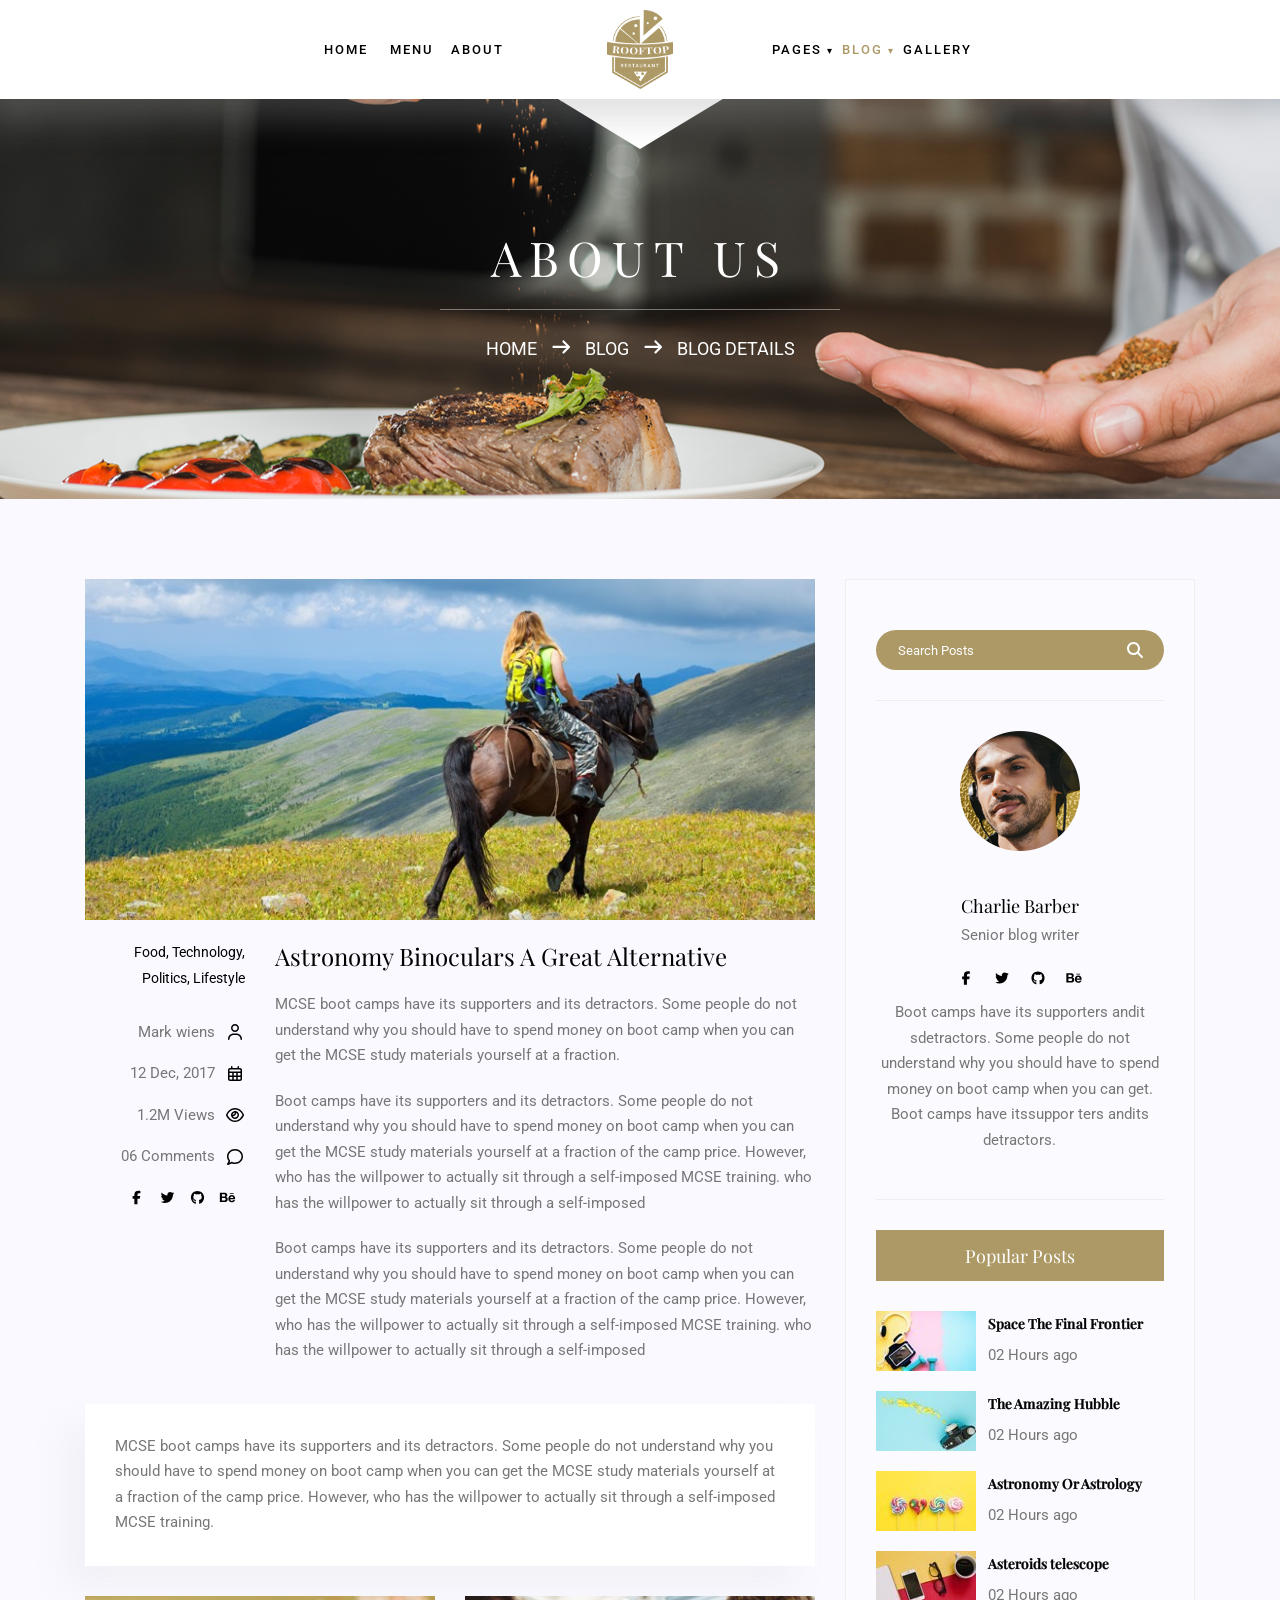
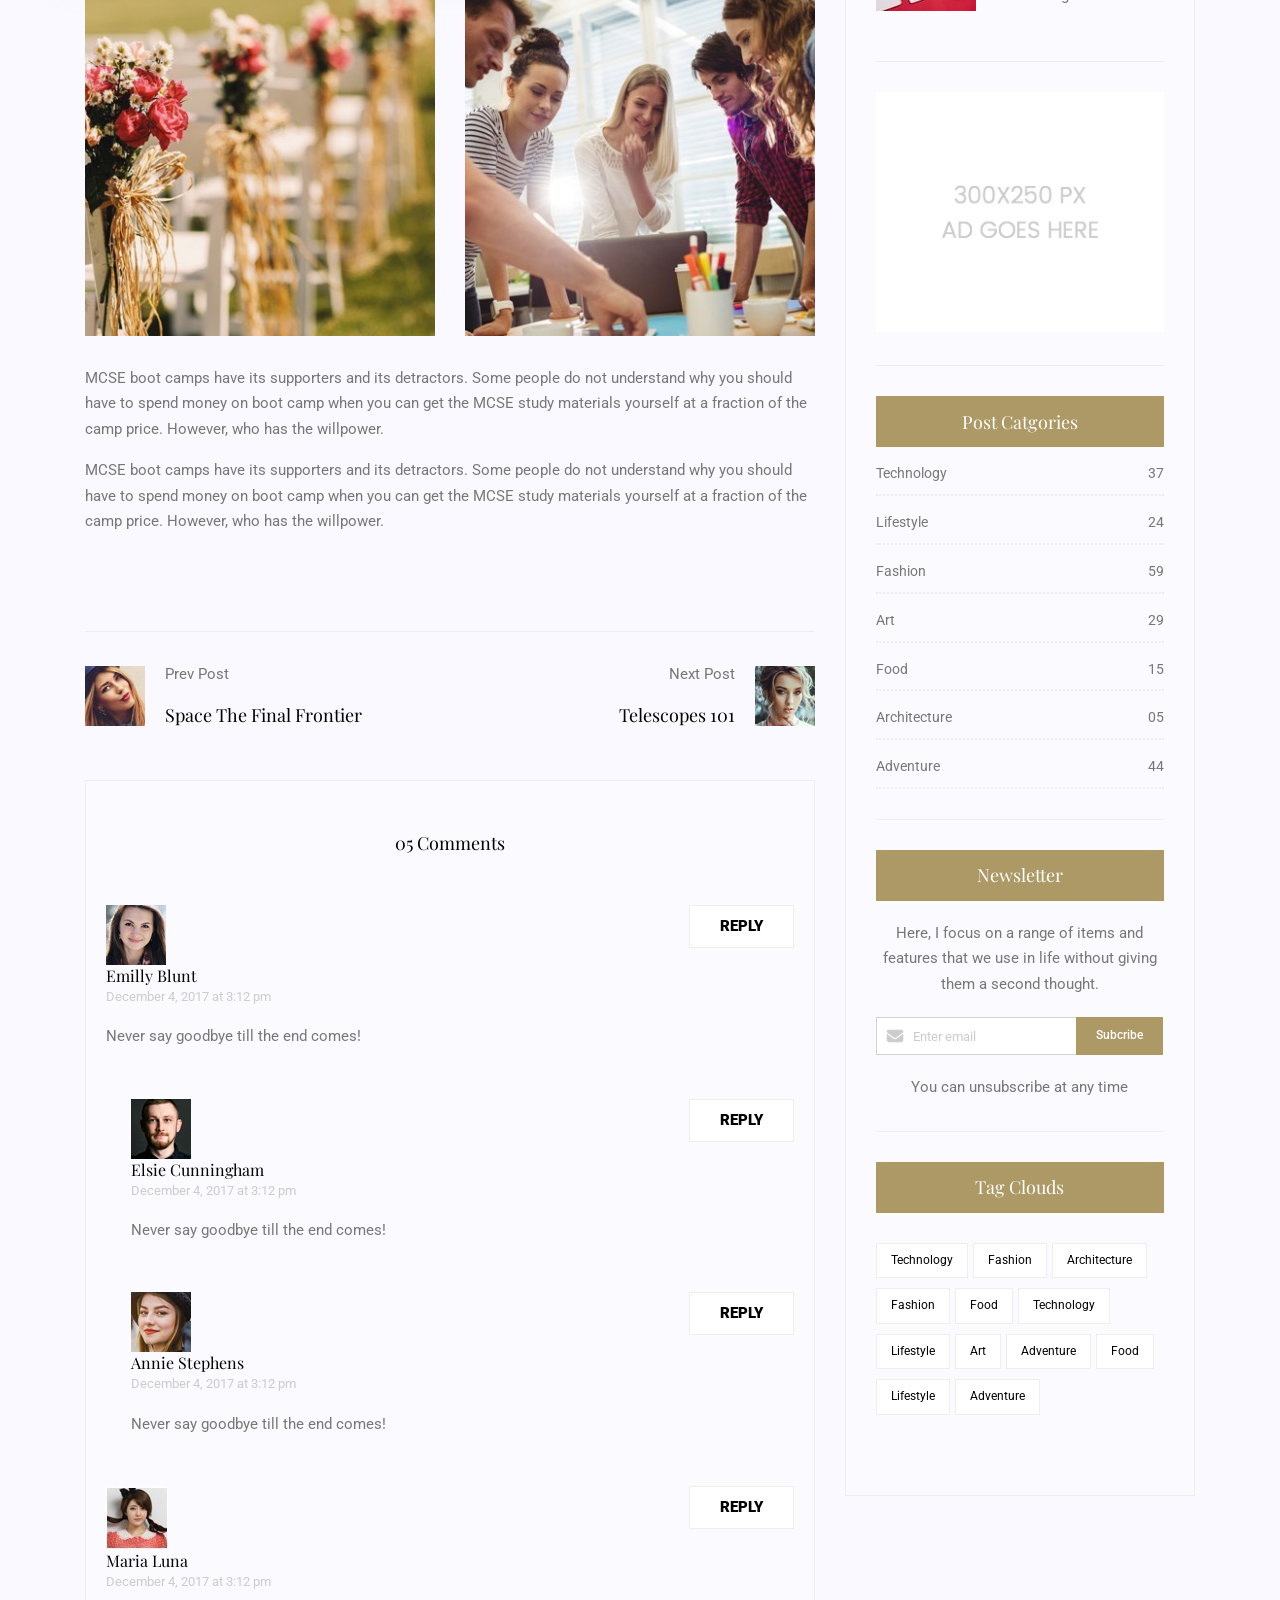
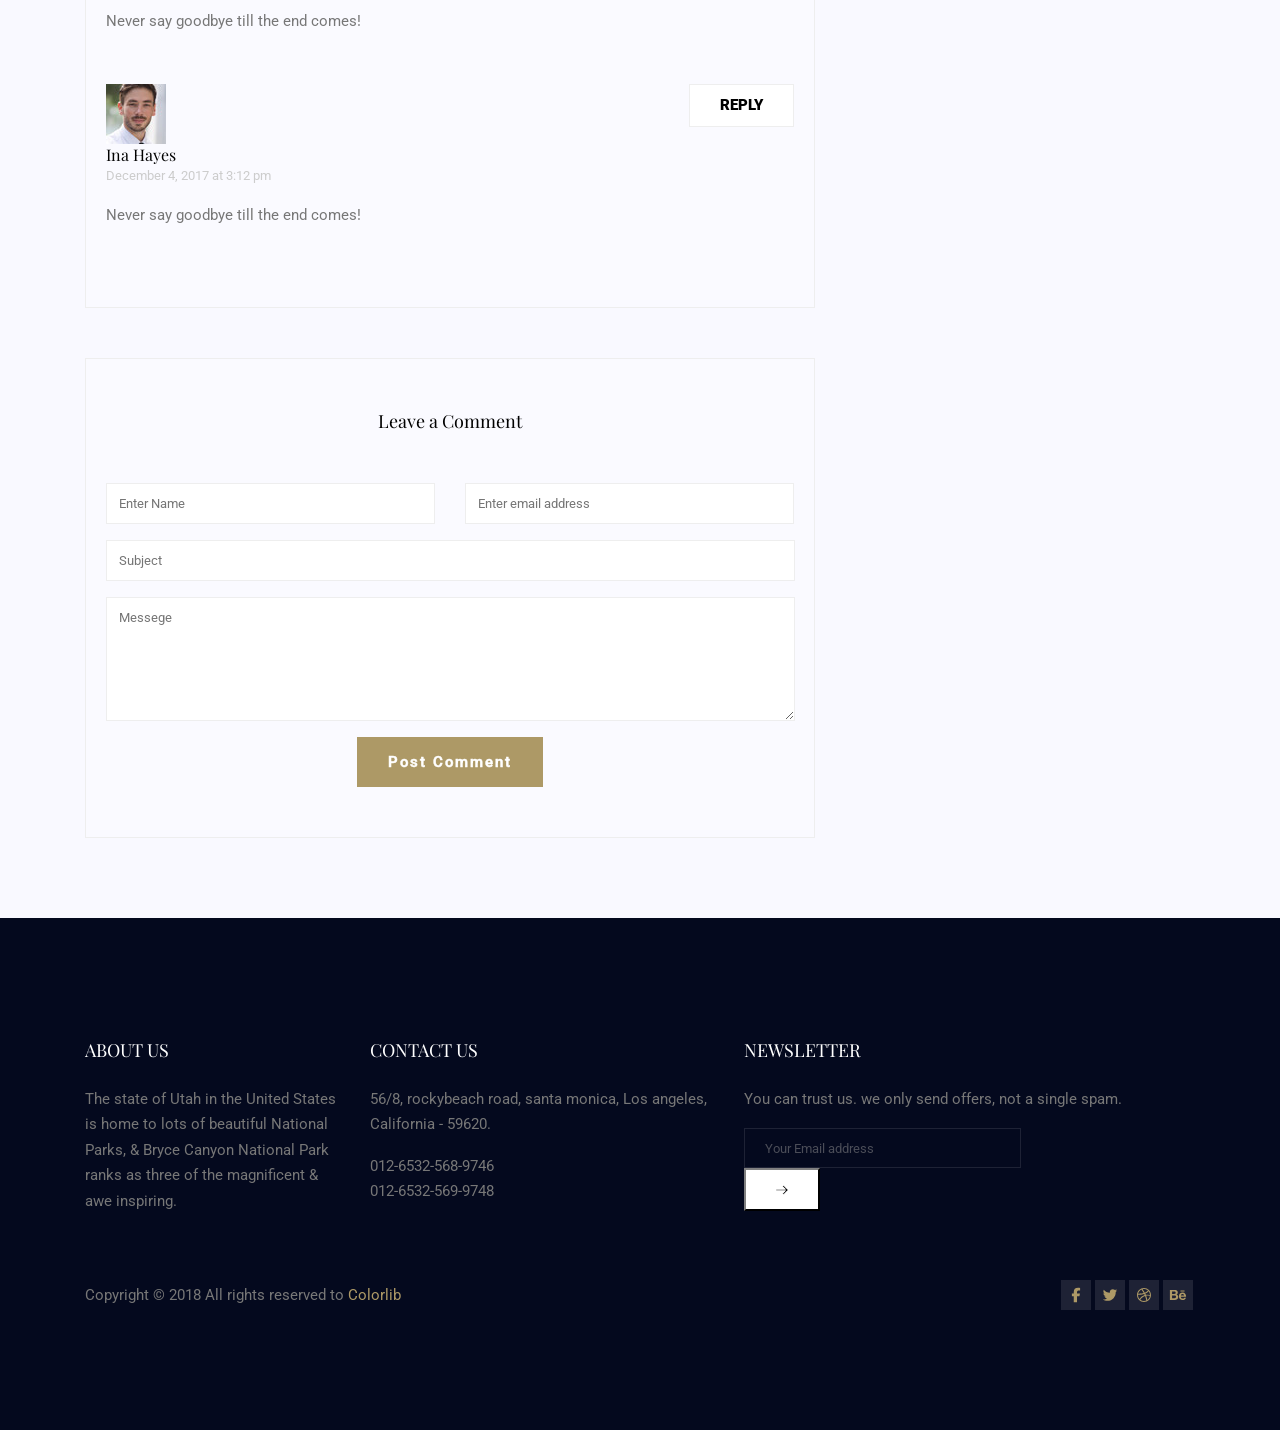
<file: blog-details.html>
<!DOCTYPE html>
<html lang="en">
<head>
   <link rel="preconnect" href="https://fonts.googleapis.com">
   <link rel="preconnect" href="https://fonts.gstatic.com" crossorigin>
   <link href="https://fonts.googleapis.com/css2?family=Roboto:ital,wght@0,100..900;1,100..900&display=swap" rel="stylesheet">
   <link href="https://fonts.googleapis.com/css2?family=Playfair+Display:ital,wght@0,400..900;1,400..900&family=Roboto:ital,wght@0,100..900;1,100..900&display=swap" rel="stylesheet">
   <meta charset="UTF-8">
   <meta name="viewport" content="width=device-width, initial-scale=1.0">
   <title>Blog Detail</title>
   <link rel="stylesheet" href="blog-details.css">
</head>

<body>

   <header id="cabeçalho">
        <ul>
            <li><a href="index.html">HOME</a></li>
            <li><a href="menu.html">MENU</a></li>
            <li><a href="about.html">ABOUT</a></li>
            <li id="logo"><a href="index.html"><img src="logo.png"></a></li>
            
            <li><a href="#" class="setinha">PAGES</a>
                <div id="pages-div">
                    <a href="contact.html">Contact</a>
                    <a href="elements.html">Elements</a>
                </div>
            </li>

            <li><a href="#" class="setinha" id="letrinha_colorida">BLOG</a>
                <div id="blog-div">
                    <a href="blog.html">Blog</a>
                    <a href="blog-details.html">Blog Detail</a>
                </div>
            </li>
            
           <li><a href="gallery.html">GALLERY</a></li>
        </ul>
    </header>




    <section id="culinaria">
       <div id="texto-centro">
           <h1>about us</h1>
           <hr>
           <p>
            <a href="index.html">home</a>
            <span><svg xmlns="http://www.w3.org/2000/svg" viewBox="0 0 640 640"><!--!Font Awesome Free v7.2.0 by @fontawesome - https://fontawesome.com License - https://fontawesome.com/license/free Copyright 2026 Fonticons, Inc.--><path fill="rgb(255, 255, 255)" d="M566.6 342.6C579.1 330.1 579.1 309.8 566.6 297.3L406.6 137.3C394.1 124.8 373.8 124.8 361.3 137.3C348.8 149.8 348.8 170.1 361.3 182.6L466.7 288L96 288C78.3 288 64 302.3 64 320C64 337.7 78.3 352 96 352L466.7 352L361.3 457.4C348.8 469.9 348.8 490.2 361.3 502.7C373.8 515.2 394.1 515.2 406.6 502.7L566.6 342.7z"/></svg></span>
            <a href="blog.html">blog</a>
            <span><svg xmlns="http://www.w3.org/2000/svg" viewBox="0 0 640 640"><!--!Font Awesome Free v7.2.0 by @fontawesome - https://fontawesome.com License - https://fontawesome.com/license/free Copyright 2026 Fonticons, Inc.--><path fill="rgb(255, 255, 255)" d="M566.6 342.6C579.1 330.1 579.1 309.8 566.6 297.3L406.6 137.3C394.1 124.8 373.8 124.8 361.3 137.3C348.8 149.8 348.8 170.1 361.3 182.6L466.7 288L96 288C78.3 288 64 302.3 64 320C64 337.7 78.3 352 96 352L466.7 352L361.3 457.4C348.8 469.9 348.8 490.2 361.3 502.7C373.8 515.2 394.1 515.2 406.6 502.7L566.6 342.7z"/></svg></span>
            <a href="blog-details.html">blog details</a>
           </p>
        </div>
   </section>



<section id="background-sections">
   <section id="tela2">
        <div id="esquerda-section">

            <div class="post">
                <img src="cavalo.jpg">
                <div class="esquerda-post">
                    <ul>
                        <li><a href="#">Food, </a><a href="#">Technology,</a></li>
                        <li><a href="#">Politics, </a><a href="#">Lifestyle</a></li>
                    </ul>

                    <div>
                        <p>
                            <a href="#">Mark wiens</a>
                            <span class="icone"><svg xmlns="http://www.w3.org/2000/svg" viewBox="0 0 640 640"><!--!Font Awesome Free v7.2.0 by @fontawesome - https://fontawesome.com License - https://fontawesome.com/license/free Copyright 2026 Fonticons, Inc.--><path fill="rgb(0, 0, 0)" d="M240 192C240 147.8 275.8 112 320 112C364.2 112 400 147.8 400 192C400 236.2 364.2 272 320 272C275.8 272 240 236.2 240 192zM448 192C448 121.3 390.7 64 320 64C249.3 64 192 121.3 192 192C192 262.7 249.3 320 320 320C390.7 320 448 262.7 448 192zM144 544C144 473.3 201.3 416 272 416L368 416C438.7 416 496 473.3 496 544L496 552C496 565.3 506.7 576 520 576C533.3 576 544 565.3 544 552L544 544C544 446.8 465.2 368 368 368L272 368C174.8 368 96 446.8 96 544L96 552C96 565.3 106.7 576 120 576C133.3 576 144 565.3 144 552L144 544z"/></svg></span>
                        </p>
                        <p>
                            <a href="#">12 Dec, 2017</a>
                            <span class="icone"><svg xmlns="http://www.w3.org/2000/svg" viewBox="0 0 640 640"><!--!Font Awesome Free v7.2.0 by @fontawesome - https://fontawesome.com License - https://fontawesome.com/license/free Copyright 2026 Fonticons, Inc.--><path fill="rgb(0, 0, 0)" d="M216 64C229.3 64 240 74.7 240 88L240 128L400 128L400 88C400 74.7 410.7 64 424 64C437.3 64 448 74.7 448 88L448 128L480 128C515.3 128 544 156.7 544 192L544 480C544 515.3 515.3 544 480 544L160 544C124.7 544 96 515.3 96 480L96 192C96 156.7 124.7 128 160 128L192 128L192 88C192 74.7 202.7 64 216 64zM480 496C488.8 496 496 488.8 496 480L496 416L408 416L408 496L480 496zM496 368L496 288L408 288L408 368L496 368zM360 368L360 288L280 288L280 368L360 368zM232 368L232 288L144 288L144 368L232 368zM144 416L144 480C144 488.8 151.2 496 160 496L232 496L232 416L144 416zM280 416L280 496L360 496L360 416L280 416zM216 176L160 176C151.2 176 144 183.2 144 192L144 240L496 240L496 192C496 183.2 488.8 176 480 176L216 176z"/></svg></span>
                        </p>
                        <p>
                            <a href="#">1.2M Views</a>
                            <span class="icone"><svg xmlns="http://www.w3.org/2000/svg" viewBox="0 0 640 640"><!--!Font Awesome Free v7.2.0 by @fontawesome - https://fontawesome.com License - https://fontawesome.com/license/free Copyright 2026 Fonticons, Inc.--><path fill="rgb(0, 0, 0)" d="M320 144C254.8 144 201.2 173.6 160.1 211.7C121.6 247.5 95 290 81.4 320C95 350 121.6 392.5 160.1 428.3C201.2 466.4 254.8 496 320 496C385.2 496 438.8 466.4 479.9 428.3C518.4 392.5 545 350 558.6 320C545 290 518.4 247.5 479.9 211.7C438.8 173.6 385.2 144 320 144zM127.4 176.6C174.5 132.8 239.2 96 320 96C400.8 96 465.5 132.8 512.6 176.6C559.4 220.1 590.7 272 605.6 307.7C608.9 315.6 608.9 324.4 605.6 332.3C590.7 368 559.4 420 512.6 463.4C465.5 507.1 400.8 544 320 544C239.2 544 174.5 507.2 127.4 463.4C80.6 419.9 49.3 368 34.4 332.3C31.1 324.4 31.1 315.6 34.4 307.7C49.3 272 80.6 220 127.4 176.6zM320 400C364.2 400 400 364.2 400 320C400 290.4 383.9 264.5 360 250.7C358.6 310.4 310.4 358.6 250.7 360C264.5 383.9 290.4 400 320 400zM240.4 311.6C242.9 311.9 245.4 312 248 312C283.3 312 312 283.3 312 248C312 245.4 311.8 242.9 311.6 240.4C274.2 244.3 244.4 274.1 240.5 311.5zM286 196.6C296.8 193.6 308.2 192.1 319.9 192.1C328.7 192.1 337.4 193 345.7 194.7C346 194.8 346.2 194.8 346.5 194.9C404.4 207.1 447.9 258.6 447.9 320.1C447.9 390.8 390.6 448.1 319.9 448.1C258.3 448.1 206.9 404.6 194.7 346.7C192.9 338.1 191.9 329.2 191.9 320.1C191.9 309.1 193.3 298.3 195.9 288.1C196.1 287.4 196.2 286.8 196.4 286.2C208.3 242.8 242.5 208.6 285.9 196.7z"/></svg></span>
                        </p>
                        <p>
                            <a href="#">06 Comments</a>
                            <span class="icone"><svg xmlns="http://www.w3.org/2000/svg" viewBox="0 0 640 640"><!--!Font Awesome Free v7.2.0 by @fontawesome - https://fontawesome.com License - https://fontawesome.com/license/free Copyright 2026 Fonticons, Inc.--><path fill="rgb(0, 0, 0)" d="M115.9 448.9C83.3 408.6 64 358.4 64 304C64 171.5 178.6 64 320 64C461.4 64 576 171.5 576 304C576 436.5 461.4 544 320 544C283.5 544 248.8 536.8 217.4 524L101 573.9C97.3 575.5 93.5 576 89.5 576C75.4 576 64 564.6 64 550.5C64 546.2 65.1 542 67.1 538.3L115.9 448.9zM153.2 418.7C165.4 433.8 167.3 454.8 158 471.9L140 505L198.5 479.9C210.3 474.8 223.7 474.7 235.6 479.6C261.3 490.1 289.8 496 319.9 496C437.7 496 527.9 407.2 527.9 304C527.9 200.8 437.8 112 320 112C202.2 112 112 200.8 112 304C112 346.8 127.1 386.4 153.2 418.7z"/></svg></span>
                        </p>
                    </div>

                    <div id="esquerda-post-redes-sociais">
                        <ul>
                            <li><a href="#"><svg xmlns="http://www.w3.org/2000/svg" viewBox="0 0 640 640"><!--!Font Awesome Free v7.2.0 by @fontawesome - https://fontawesome.com License - https://fontawesome.com/license/free Copyright 2026 Fonticons, Inc.--><path fill="rgb(0, 0, 0)" d="M240 363.3L240 576L356 576L356 363.3L442.5 363.3L460.5 265.5L356 265.5L356 230.9C356 179.2 376.3 159.4 428.7 159.4C445 159.4 458.1 159.8 465.7 160.6L465.7 71.9C451.4 68 416.4 64 396.2 64C289.3 64 240 114.5 240 223.4L240 265.5L174 265.5L174 363.3L240 363.3z"/></svg></a></li>
                            <li><a href="#"><svg xmlns="http://www.w3.org/2000/svg" viewBox="0 0 640 640"><!--!Font Awesome Free v7.2.0 by @fontawesome - https://fontawesome.com License - https://fontawesome.com/license/free Copyright 2026 Fonticons, Inc.--><path fill="rgb(0, 0, 0)" d="M523.4 215.7C523.7 220.2 523.7 224.8 523.7 229.3C523.7 368 418.1 527.9 225.1 527.9C165.6 527.9 110.4 510.7 64 480.8C72.4 481.8 80.6 482.1 89.3 482.1C138.4 482.1 183.5 465.5 219.6 437.3C173.5 436.3 134.8 406.1 121.5 364.5C128 365.5 134.5 366.1 141.3 366.1C150.7 366.1 160.1 364.8 168.9 362.5C120.8 352.8 84.8 310.5 84.8 259.5L84.8 258.2C98.8 266 115 270.9 132.2 271.5C103.9 252.7 85.4 220.5 85.4 184.1C85.4 164.6 90.6 146.7 99.7 131.1C151.4 194.8 229 236.4 316.1 240.9C314.5 233.1 313.5 225 313.5 216.9C313.5 159.1 360.3 112 418.4 112C448.6 112 475.9 124.7 495.1 145.1C518.8 140.6 541.6 131.8 561.7 119.8C553.9 144.2 537.3 164.6 515.6 177.6C536.7 175.3 557.2 169.5 576 161.4C561.7 182.2 543.8 200.7 523.4 215.7z"/></svg></a></li>
                            <li><a href="#"><svg xmlns="http://www.w3.org/2000/svg" viewBox="0 0 640 640"><!--!Font Awesome Free v7.2.0 by @fontawesome - https://fontawesome.com License - https://fontawesome.com/license/free Copyright 2026 Fonticons, Inc.--><path fill="rgb(0, 0, 0)" d="M237.9 461.4C237.9 463.4 235.6 465 232.7 465C229.4 465.3 227.1 463.7 227.1 461.4C227.1 459.4 229.4 457.8 232.3 457.8C235.3 457.5 237.9 459.1 237.9 461.4zM206.8 456.9C206.1 458.9 208.1 461.2 211.1 461.8C213.7 462.8 216.7 461.8 217.3 459.8C217.9 457.8 216 455.5 213 454.6C210.4 453.9 207.5 454.9 206.8 456.9zM251 455.2C248.1 455.9 246.1 457.8 246.4 460.1C246.7 462.1 249.3 463.4 252.3 462.7C255.2 462 257.2 460.1 256.9 458.1C256.6 456.2 253.9 454.9 251 455.2zM316.8 72C178.1 72 72 177.3 72 316C72 426.9 141.8 521.8 241.5 555.2C254.3 557.5 258.8 549.6 258.8 543.1C258.8 536.9 258.5 502.7 258.5 481.7C258.5 481.7 188.5 496.7 173.8 451.9C173.8 451.9 162.4 422.8 146 415.3C146 415.3 123.1 399.6 147.6 399.9C147.6 399.9 172.5 401.9 186.2 425.7C208.1 464.3 244.8 453.2 259.1 446.6C261.4 430.6 267.9 419.5 275.1 412.9C219.2 406.7 162.8 398.6 162.8 302.4C162.8 274.9 170.4 261.1 186.4 243.5C183.8 237 175.3 210.2 189 175.6C209.9 169.1 258 202.6 258 202.6C278 197 299.5 194.1 320.8 194.1C342.1 194.1 363.6 197 383.6 202.6C383.6 202.6 431.7 169 452.6 175.6C466.3 210.3 457.8 237 455.2 243.5C471.2 261.2 481 275 481 302.4C481 398.9 422.1 406.6 366.2 412.9C375.4 420.8 383.2 435.8 383.2 459.3C383.2 493 382.9 534.7 382.9 542.9C382.9 549.4 387.5 557.3 400.2 555C500.2 521.8 568 426.9 568 316C568 177.3 455.5 72 316.8 72zM169.2 416.9C167.9 417.9 168.2 420.2 169.9 422.1C171.5 423.7 173.8 424.4 175.1 423.1C176.4 422.1 176.1 419.8 174.4 417.9C172.8 416.3 170.5 415.6 169.2 416.9zM158.4 408.8C157.7 410.1 158.7 411.7 160.7 412.7C162.3 413.7 164.3 413.4 165 412C165.7 410.7 164.7 409.1 162.7 408.1C160.7 407.5 159.1 407.8 158.4 408.8zM190.8 444.4C189.2 445.7 189.8 448.7 192.1 450.6C194.4 452.9 197.3 453.2 198.6 451.6C199.9 450.3 199.3 447.3 197.3 445.4C195.1 443.1 192.1 442.8 190.8 444.4zM179.4 429.7C177.8 430.7 177.8 433.3 179.4 435.6C181 437.9 183.7 438.9 185 437.9C186.6 436.6 186.6 434 185 431.7C183.6 429.4 181 428.4 179.4 429.7z"/></svg></a></li>
                            <li><a href="#"><svg xmlns="http://www.w3.org/2000/svg" viewBox="0 0 640 640"><!--!Font Awesome Free v7.2.0 by @fontawesome - https://fontawesome.com License - https://fontawesome.com/license/free Copyright 2026 Fonticons, Inc.--><path fill="rgb(0, 0, 0)" d="M264 301.2C295.8 286 312.4 263 312.4 227.2C312.4 156.6 259.8 139.4 199.1 139.4L32 139.4L32 493.8L203.8 493.8C268.2 493.8 328.7 462.9 328.7 390.9C328.7 346.4 307.6 313.5 264 301.2zM109.9 199.9L183 199.9C211.1 199.9 236.4 207.8 236.4 240.4C236.4 270.5 216.7 282.6 188.9 282.6L109.9 282.6L109.9 199.9zM193.2 433.6L109.9 433.6L109.9 336L194.8 336C229.1 336 250.8 350.3 250.8 386.6C250.8 422.4 224.9 433.6 193.2 433.6zM551.7 192.9L408 192.9L408 158L551.7 158L551.7 192.9zM608 369.2C608 293.3 563.6 230 483.1 230C404.9 230 351.8 288.8 351.8 365.8C351.8 445.7 402.1 500.5 483.1 500.5C544.4 500.5 584.1 472.9 603.2 414.2L541 414.2C534.3 436.1 506.7 447.7 485.3 447.7C444 447.7 422.3 423.5 422.3 382.4L607.4 382.4C607.7 378.2 608 373.7 608 369.2zM422.4 338C424.7 304.3 447.1 283.2 480.9 283.2C516.3 283.2 534.1 304 537.1 338L422.4 338z"/></svg></a></li>
                        </ul>
                    </div>
                </div>




                <div class="direita-post">

                    <h3>Astronomy Binoculars A Great Alternative</h3>

                    <p>MCSE boot camps have its supporters and its detractors. Some people do not understand why you should have to spend money on boot camp when you can get the MCSE study materials yourself at a fraction.</p>
                    <p class="p16">Boot camps have its supporters and its detractors. Some people do not understand why you should have to spend money on boot camp when you can get the MCSE study materials yourself at a fraction of the camp price. However, who has the willpower to actually sit through a self-imposed MCSE training. who has the willpower to actually sit through a self-imposed</p>
                    <p class="p16">Boot camps have its supporters and its detractors. Some people do not understand why you should have to spend money on boot camp when you can get the MCSE study materials yourself at a fraction of the camp price. However, who has the willpower to actually sit through a self-imposed MCSE training. who has the willpower to actually sit through a self-imposed</p>
                </div>
            </div>




            <div id="duas-imagens">
                <div id="div-sombra">
                    <p>MCSE boot camps have its supporters and its detractors. Some people do not understand why you should have to spend money on boot camp when you can get the MCSE study materials yourself at a fraction of the camp price. However, who has the willpower to actually sit through a self-imposed MCSE training.</p>
                </div>
                
                <div id="imagens">
                    <img src="flores.jpg">
                    <img src="pessoas.jpg" id="pessoas">
                </div>

                <div>
                    <p>MCSE boot camps have its supporters and its detractors. Some people do not understand why you should have to spend money on boot camp when you can get the MCSE study materials yourself at a fraction of the camp price. However, who has the willpower.</p>
                    <p>MCSE boot camps have its supporters and its detractors. Some people do not understand why you should have to spend money on boot camp when you can get the MCSE study materials yourself at a fraction of the camp price. However, who has the willpower.</p>
                </div>
            </div>




            <div id="area">
                <div id="esquerda">
                    <div id="img">
                        <a href="#"><svg xmlns="http://www.w3.org/2000/svg" viewBox="0 0 640 640"><!--!Font Awesome Free v7.2.0 by @fontawesome - https://fontawesome.com License - https://fontawesome.com/license/free Copyright 2026 Fonticons, Inc.--><path fill="rgb(255, 255, 255)" d="M73.4 297.4C60.9 309.9 60.9 330.2 73.4 342.7L233.4 502.7C245.9 515.2 266.2 515.2 278.7 502.7C291.2 490.2 291.2 469.9 278.7 457.4L173.3 352L544 352C561.7 352 576 337.7 576 320C576 302.3 561.7 288 544 288L173.3 288L278.7 182.6C291.2 170.1 291.2 149.8 278.7 137.3C266.2 124.8 245.9 124.8 233.4 137.3L73.4 297.3z"/></svg></a>
                        <a href="#" id="img-backgrond"><img src="muié.jpg" class="icon-user"></a></div>
                    <div id="texto">
                        <p>Prev Post</p>

                        <a href="#"><h4>Space The Final Frontier</h4></a>
                    </div>
                </div>

                <div id="direita">
                    <div id="texto">
                        <p>Next Post</p>

                        <a  href="#"><h4>Telescopes 101</h4></a>
                    </div>
                    <div id="img">
                        <a href="#"><svg xmlns="http://www.w3.org/2000/svg" viewBox="0 0 640 640"><!--!Font Awesome Free v7.2.0 by @fontawesome - https://fontawesome.com License - https://fontawesome.com/license/free Copyright 2026 Fonticons, Inc.--><path fill="rgb(255, 255, 255)" d="M566.6 342.6C579.1 330.1 579.1 309.8 566.6 297.3L406.6 137.3C394.1 124.8 373.8 124.8 361.3 137.3C348.8 149.8 348.8 170.1 361.3 182.6L466.7 288L96 288C78.3 288 64 302.3 64 320C64 337.7 78.3 352 96 352L466.7 352L361.3 457.4C348.8 469.9 348.8 490.2 361.3 502.7C373.8 515.2 394.1 515.2 406.6 502.7L566.6 342.7z"/></svg></a>
                        <a href="#" id="img-backgrond"><img src="muié2.jpg"  class="icon-user"></a></div>
                </div>
            </div>




            <div id="comentarios-div">
                <h4 id="h4-comentarios">05 Comments</h4>

                <div class="comentario">
                    <div id="esquerda">
                        <div id="thumb">
                            <img src="thumb.jpg">
                        </div>
                        <div id="texto">
                            <h5><a href="#">Emilly Blunt</a></h5>
                            <p id="date">December 4, 2017 at 3:12 pm</p>
                            <p>Never say goodbye till the end comes!</p>
                        </div>
                    </div>

                    <div id="direita">
                        <a href="#">reply</a>
                    </div>
                </div>

                <div class="comentario-lateral">
                <div class="comentario">
                    <div id="esquerda">
                        <div id="thumb">
                            <img src="thumb2.jpg">
                        </div>
                        <div id="texto">
                            <h5><a href="#">Elsie Cunningham</a></h5>
                            <p id="date">December 4, 2017 at 3:12 pm</p>
                            <p>Never say goodbye till the end comes!</p>
                        </div>
                    </div>

                    <div id="direita">
                        <a href="#">reply</a>
                    </div>
                </div>
                </div>

                <div class="comentario-lateral">
                <div class="comentario">
                    <div id="esquerda">
                        <div id="thumb">
                            <img src="thumb3.jpg">
                        </div>
                        <div id="texto">
                            <h5><a href="#">Annie Stephens</a></h5>
                            <p id="date">December 4, 2017 at 3:12 pm</p>
                            <p>Never say goodbye till the end comes!</p>
                        </div>
                    </div>

                    <div id="direita">
                        <a href="#">reply</a>
                    </div>
                </div>
                </div>

                <div class="comentario">
                    <div id="esquerda">
                        <div id="thumb">
                            <img src="thumb4.jpg">
                        </div>
                        <div id="texto">
                            <h5><a href="#">Maria Luna</a></h5>
                            <p id="date">December 4, 2017 at 3:12 pm</p>
                            <p>Never say goodbye till the end comes!</p>
                        </div>
                    </div>

                    <div id="direita">
                        <a href="#">reply</a>
                    </div>
                </div>

                <div class="comentario">
                    <div id="esquerda">
                        <div id="thumb">
                            <img src="thumb5.jpg">
                        </div>
                        <div id="texto">
                            <h5><a href="#">Ina Hayes</a></h5>
                            <p id="date">December 4, 2017 at 3:12 pm</p>
                            <p>Never say goodbye till the end comes!</p>
                        </div>
                    </div>

                    <div id="direita">
                        <a href="#">reply</a>
                    </div>
                </div>
            </div>




            <div id="form-div">
                <h4>Leave a Comment</h4>
                
                <form>
                    <div>
                        <input id="esquerda" type="text" placeholder="Enter Name">
                        <input id="direita" type="email" placeholder="Enter email address">
                    </div>
                    <input type="text" placeholder="Subject">
                    <textarea placeholder="Messege" required></textarea>

                    <a href="#">Post Comment</a>
                </form>
            </div>
        </div>


        <div id="direita-section">
            <div id="pesquisa">
                <form>
                    <input type="text" placeholder="Search Posts">
                    <button type="submit"><svg xmlns="http://www.w3.org/2000/svg" viewBox="0 0 640 640"><!--!Font Awesome Free v7.2.0 by @fontawesome - https://fontawesome.com License - https://fontawesome.com/license/free Copyright 2026 Fonticons, Inc.--><path fill="rgb(255, 255, 255)" d="M480 272C480 317.9 465.1 360.3 440 394.7L566.6 521.4C579.1 533.9 579.1 554.2 566.6 566.7C554.1 579.2 533.8 579.2 521.3 566.7L394.7 440C360.3 465.1 317.9 480 272 480C157.1 480 64 386.9 64 272C64 157.1 157.1 64 272 64C386.9 64 480 157.1 480 272zM272 416C351.5 416 416 351.5 416 272C416 192.5 351.5 128 272 128C192.5 128 128 192.5 128 272C128 351.5 192.5 416 272 416z"/></svg></button>
                </form>
            </div>

            <div id="charlie">
                <img src="Charlie.png">

                <a href="#"><h4>Charlie Barber</h4></a>

                <p>Senior blog writer</p>

                <ul>
                    <li><a href="#"><svg xmlns="http://www.w3.org/2000/svg" viewBox="0 0 640 640"><!--!Font Awesome Free v7.2.0 by @fontawesome - https://fontawesome.com License - https://fontawesome.com/license/free Copyright 2026 Fonticons, Inc.--><path fill="rgb(0, 0, 0)" d="M240 363.3L240 576L356 576L356 363.3L442.5 363.3L460.5 265.5L356 265.5L356 230.9C356 179.2 376.3 159.4 428.7 159.4C445 159.4 458.1 159.8 465.7 160.6L465.7 71.9C451.4 68 416.4 64 396.2 64C289.3 64 240 114.5 240 223.4L240 265.5L174 265.5L174 363.3L240 363.3z"/></svg></a></li>
                    <li><a href="#"><svg xmlns="http://www.w3.org/2000/svg" viewBox="0 0 640 640"><!--!Font Awesome Free v7.2.0 by @fontawesome - https://fontawesome.com License - https://fontawesome.com/license/free Copyright 2026 Fonticons, Inc.--><path fill="rgb(0, 0, 0)" d="M523.4 215.7C523.7 220.2 523.7 224.8 523.7 229.3C523.7 368 418.1 527.9 225.1 527.9C165.6 527.9 110.4 510.7 64 480.8C72.4 481.8 80.6 482.1 89.3 482.1C138.4 482.1 183.5 465.5 219.6 437.3C173.5 436.3 134.8 406.1 121.5 364.5C128 365.5 134.5 366.1 141.3 366.1C150.7 366.1 160.1 364.8 168.9 362.5C120.8 352.8 84.8 310.5 84.8 259.5L84.8 258.2C98.8 266 115 270.9 132.2 271.5C103.9 252.7 85.4 220.5 85.4 184.1C85.4 164.6 90.6 146.7 99.7 131.1C151.4 194.8 229 236.4 316.1 240.9C314.5 233.1 313.5 225 313.5 216.9C313.5 159.1 360.3 112 418.4 112C448.6 112 475.9 124.7 495.1 145.1C518.8 140.6 541.6 131.8 561.7 119.8C553.9 144.2 537.3 164.6 515.6 177.6C536.7 175.3 557.2 169.5 576 161.4C561.7 182.2 543.8 200.7 523.4 215.7z"/></svg></a></li>
                    <li><a href="#"><svg xmlns="http://www.w3.org/2000/svg" viewBox="0 0 640 640"><!--!Font Awesome Free v7.2.0 by @fontawesome - https://fontawesome.com License - https://fontawesome.com/license/free Copyright 2026 Fonticons, Inc.--><path fill="rgb(0, 0, 0)" d="M237.9 461.4C237.9 463.4 235.6 465 232.7 465C229.4 465.3 227.1 463.7 227.1 461.4C227.1 459.4 229.4 457.8 232.3 457.8C235.3 457.5 237.9 459.1 237.9 461.4zM206.8 456.9C206.1 458.9 208.1 461.2 211.1 461.8C213.7 462.8 216.7 461.8 217.3 459.8C217.9 457.8 216 455.5 213 454.6C210.4 453.9 207.5 454.9 206.8 456.9zM251 455.2C248.1 455.9 246.1 457.8 246.4 460.1C246.7 462.1 249.3 463.4 252.3 462.7C255.2 462 257.2 460.1 256.9 458.1C256.6 456.2 253.9 454.9 251 455.2zM316.8 72C178.1 72 72 177.3 72 316C72 426.9 141.8 521.8 241.5 555.2C254.3 557.5 258.8 549.6 258.8 543.1C258.8 536.9 258.5 502.7 258.5 481.7C258.5 481.7 188.5 496.7 173.8 451.9C173.8 451.9 162.4 422.8 146 415.3C146 415.3 123.1 399.6 147.6 399.9C147.6 399.9 172.5 401.9 186.2 425.7C208.1 464.3 244.8 453.2 259.1 446.6C261.4 430.6 267.9 419.5 275.1 412.9C219.2 406.7 162.8 398.6 162.8 302.4C162.8 274.9 170.4 261.1 186.4 243.5C183.8 237 175.3 210.2 189 175.6C209.9 169.1 258 202.6 258 202.6C278 197 299.5 194.1 320.8 194.1C342.1 194.1 363.6 197 383.6 202.6C383.6 202.6 431.7 169 452.6 175.6C466.3 210.3 457.8 237 455.2 243.5C471.2 261.2 481 275 481 302.4C481 398.9 422.1 406.6 366.2 412.9C375.4 420.8 383.2 435.8 383.2 459.3C383.2 493 382.9 534.7 382.9 542.9C382.9 549.4 387.5 557.3 400.2 555C500.2 521.8 568 426.9 568 316C568 177.3 455.5 72 316.8 72zM169.2 416.9C167.9 417.9 168.2 420.2 169.9 422.1C171.5 423.7 173.8 424.4 175.1 423.1C176.4 422.1 176.1 419.8 174.4 417.9C172.8 416.3 170.5 415.6 169.2 416.9zM158.4 408.8C157.7 410.1 158.7 411.7 160.7 412.7C162.3 413.7 164.3 413.4 165 412C165.7 410.7 164.7 409.1 162.7 408.1C160.7 407.5 159.1 407.8 158.4 408.8zM190.8 444.4C189.2 445.7 189.8 448.7 192.1 450.6C194.4 452.9 197.3 453.2 198.6 451.6C199.9 450.3 199.3 447.3 197.3 445.4C195.1 443.1 192.1 442.8 190.8 444.4zM179.4 429.7C177.8 430.7 177.8 433.3 179.4 435.6C181 437.9 183.7 438.9 185 437.9C186.6 436.6 186.6 434 185 431.7C183.6 429.4 181 428.4 179.4 429.7z"/></svg></a></li>
                    <li><a href="#"><svg xmlns="http://www.w3.org/2000/svg" viewBox="0 0 640 640"><!--!Font Awesome Free v7.2.0 by @fontawesome - https://fontawesome.com License - https://fontawesome.com/license/free Copyright 2026 Fonticons, Inc.--><path fill="rgb(0, 0, 0)" d="M264 301.2C295.8 286 312.4 263 312.4 227.2C312.4 156.6 259.8 139.4 199.1 139.4L32 139.4L32 493.8L203.8 493.8C268.2 493.8 328.7 462.9 328.7 390.9C328.7 346.4 307.6 313.5 264 301.2zM109.9 199.9L183 199.9C211.1 199.9 236.4 207.8 236.4 240.4C236.4 270.5 216.7 282.6 188.9 282.6L109.9 282.6L109.9 199.9zM193.2 433.6L109.9 433.6L109.9 336L194.8 336C229.1 336 250.8 350.3 250.8 386.6C250.8 422.4 224.9 433.6 193.2 433.6zM551.7 192.9L408 192.9L408 158L551.7 158L551.7 192.9zM608 369.2C608 293.3 563.6 230 483.1 230C404.9 230 351.8 288.8 351.8 365.8C351.8 445.7 402.1 500.5 483.1 500.5C544.4 500.5 584.1 472.9 603.2 414.2L541 414.2C534.3 436.1 506.7 447.7 485.3 447.7C444 447.7 422.3 423.5 422.3 382.4L607.4 382.4C607.7 378.2 608 373.7 608 369.2zM422.4 338C424.7 304.3 447.1 283.2 480.9 283.2C516.3 283.2 534.1 304 537.1 338L422.4 338z"/></svg></a></li>
                </ul>

                <p>
                    Boot camps have its supporters andit sdetractors. Some people do not understand why you should have to spend money on boot camp when you can get. Boot camps have itssuppor ters andits detractors.
				</p>
            </div>
            

            <div id="popular-posts-div">
                <h4>Popular Posts</h4>

                <div id="popular">
                    <div class="popular-posts">
                        <img src="fone.jpg">
                        <div>
                            <a href="blog-details.html"><h6>Space The Final Frontier</h6></a>
                            <p>02 Hours ago</p>
                        </div>
                    </div>
                    <div class="popular-posts">
                        <img src="trem-verde.jpg">
                        <div>
                            <a href="blog-details.html"><h6>The Amazing Hubble</h6></a>
                            <p>02 Hours ago</p>
                        </div>
                    </div>
                    <div class="popular-posts">
                        <img src="pirulito.jpg">
                        <div>
                            <a href="blog-details.html"><h6>Astronomy Or Astrology</h6></a>
                            <p>02 Hours ago</p>
                        </div>
                    </div>
                    <div class="popular-posts">
                        <img src="celular.jpg">
                        <div>
                            <a href="blog-details.html"><h6>Asteroids telescope</h6></a>
                            <p>02 Hours ago</p>
                        </div>
                    </div>
                </div>
            </div>


            <div id="imagem300">
                <a href="#"><img src="300x250.jpg"></a>
            </div>


            <div id="categoria-posts-div">
                <h4>Post Catgories</h4>

                <ul>
                    <li><a href="#">
                        <p id="esquerda">Technology</p>
                        <p id="direita">37</p>
                    </a></li>
                    <li><a href="#">
                        <p id="esquerda">Lifestyle</p>
                        <p id="direita">24</p>
                    </a></li>
                    <li><a href="#">
                        <p id="esquerda">Fashion</p>
                        <p id="direita">59</p>
                    </a></li>
                    <li><a href="#">
                        <p id="esquerda">Art</p>
                        <p id="direita">29</p>
                    </a></li>
                    <li><a href="#">
                        <p id="esquerda">Food</p>
                        <p id="direita">15</p>
                    </a></li>
                    <li><a href="#">
                        <p id="esquerda">Architecture</p>
                        <p id="direita">05</p>
                    </a></li>
                    <li><a href="#">
                        <p id="esquerda">Adventure</p>
                        <p id="direita">44</p>
                    </a></li>
                </ul>
            </div>


            <div id="Newsletter">
                <h4>Newsletter</h4>

                <p id="here">Here, I focus on a range of items and features that we use in life without giving them a second thought.</p>

                <div id="Newsletter-email">
                    <div id="Newsletter-email-preencher">
                        <div id="icon"><svg xmlns="http://www.w3.org/2000/svg" viewBox="0 0 640 640"><!--!Font Awesome Free v7.2.0 by @fontawesome - https://fontawesome.com License - https://fontawesome.com/license/free Copyright 2026 Fonticons, Inc.--><path fill="rgb(204, 204, 204)" d="M112 128C85.5 128 64 149.5 64 176C64 191.1 71.1 205.3 83.2 214.4L291.2 370.4C308.3 383.2 331.7 383.2 348.8 370.4L556.8 214.4C568.9 205.3 576 191.1 576 176C576 149.5 554.5 128 528 128L112 128zM64 260L64 448C64 483.3 92.7 512 128 512L512 512C547.3 512 576 483.3 576 448L576 260L377.6 408.8C343.5 434.4 296.5 434.4 262.4 408.8L64 260z"/></svg></div>
                        <input type="text" placeholder="Enter email">
                    </div>
                    <a href="#">Subcribe</a>
                </div>

                <p>You can unsubscribe at any time</p>
            </div>




            <div id="Clouds">
                <h4>Tag Clouds</h4>

                <ul>
                    <li><a href="#">Technology</a></li>
                    <li><a href="#">Fashion</a></li>
                    <li><a href="#">Architecture</a></li>
                    <li><a href="#">Fashion</a></li>
                    <li><a href="#">Food</a></li>
                    <li><a href="#">Technology</a></li>
                    <li><a href="#">Lifestyle</a></li>
                    <li><a href="#">Art</a></li>
                    <li><a href="#">Adventure</a></li>
                    <li><a href="#">Food</a></li>
                    <li><a href="#">Lifestyle</a></li>
                    <li><a href="#">Adventure</a></li>
                </ul>
            </div>
        </div>
   </section>
</section>




    <footer>
        <div id="rodape_cima">
            <div id="esquerda">
                <h4>About Us</h4>
                <p>The state of Utah in the United States is home to lots of beautiful National Parks, & Bryce Canyon National Park ranks as three of the magnificent & awe inspiring.</p>
            </div>

            <div id="meio">
                <h4>Contact Us</h4>
                <p>56/8, rockybeach road, santa monica, Los angeles, California - 59620.</p>

                <p id="numero">012-6532-568-9746 <br>
                012-6532-569-9748</p>
            </div>

            <div id="direita">
                <h4>Newsletter</h4>
                <p>You can trust us. we only send offers, not a single spam.</p>

                <form id="enter">
                    <input type="email" placeholder="Your Email address" required>
                    <button type="submit" id="enter_botao"><svg xmlns="http://www.w3.org/2000/svg" viewBox="0 0 640 640"><!--!Font Awesome Free v7.2.0 by @fontawesome - https://fontawesome.com License - https://fontawesome.com/license/free Copyright 2026 Fonticons, Inc.--><path fill="rgb(0, 0, 0)" d="M566.6 342.6C579.1 330.1 579.1 309.8 566.6 297.3L406.6 137.3C394.1 124.8 373.8 124.8 361.3 137.3C348.8 149.8 348.8 170.1 361.3 182.6L466.7 288L96 288C78.3 288 64 302.3 64 320C64 337.7 78.3 352 96 352L466.7 352L361.3 457.4C348.8 469.9 348.8 490.2 361.3 502.7C373.8 515.2 394.1 515.2 406.6 502.7L566.6 342.7z"/></svg></button>
                </form>
            </div>
        </div>


       <div id="rodape_baixo">
           <div id="esquerda">
               <p>Copyright © 2018 All rights reserved to <a href="#">Colorlib</a></p>
           </div>


           <div id="direita">
               <a href="#"><svg xmlns="http://www.w3.org/2000/svg" viewBox="0 0 640 640"><!--!Font Awesome Free v7.2.0 by @fontawesome - https://fontawesome.com License - https://fontawesome.com/license/free Copyright 2026 Fonticons, Inc.--><path fill="rgb(173, 153, 102)" d="M240 363.3L240 576L356 576L356 363.3L442.5 363.3L460.5 265.5L356 265.5L356 230.9C356 179.2 376.3 159.4 428.7 159.4C445 159.4 458.1 159.8 465.7 160.6L465.7 71.9C451.4 68 416.4 64 396.2 64C289.3 64 240 114.5 240 223.4L240 265.5L174 265.5L174 363.3L240 363.3z"/></svg></a>
               <a href="#"><svg xmlns="http://www.w3.org/2000/svg" viewBox="0 0 640 640"><!--!Font Awesome Free v7.2.0 by @fontawesome - https://fontawesome.com License - https://fontawesome.com/license/free Copyright 2026 Fonticons, Inc.--><path fill="rgb(173, 153, 102)" d="M523.4 215.7C523.7 220.2 523.7 224.8 523.7 229.3C523.7 368 418.1 527.9 225.1 527.9C165.6 527.9 110.4 510.7 64 480.8C72.4 481.8 80.6 482.1 89.3 482.1C138.4 482.1 183.5 465.5 219.6 437.3C173.5 436.3 134.8 406.1 121.5 364.5C128 365.5 134.5 366.1 141.3 366.1C150.7 366.1 160.1 364.8 168.9 362.5C120.8 352.8 84.8 310.5 84.8 259.5L84.8 258.2C98.8 266 115 270.9 132.2 271.5C103.9 252.7 85.4 220.5 85.4 184.1C85.4 164.6 90.6 146.7 99.7 131.1C151.4 194.8 229 236.4 316.1 240.9C314.5 233.1 313.5 225 313.5 216.9C313.5 159.1 360.3 112 418.4 112C448.6 112 475.9 124.7 495.1 145.1C518.8 140.6 541.6 131.8 561.7 119.8C553.9 144.2 537.3 164.6 515.6 177.6C536.7 175.3 557.2 169.5 576 161.4C561.7 182.2 543.8 200.7 523.4 215.7z"/></svg></a>
               <a href="#"><svg xmlns="http://www.w3.org/2000/svg" viewBox="0 0 640 640"><!--!Font Awesome Free v7.2.0 by @fontawesome - https://fontawesome.com License - https://fontawesome.com/license/free Copyright 2026 Fonticons, Inc.--><path fill="rgb(173, 153, 102)" d="M320 72C183 72 72 183 72 320C72 457 183 568 320 568C457 568 568 457 568 320C568 183 457 72 320 72zM484 186.4C513.5 222.4 531.4 268.4 531.8 318.4C524.8 316.9 454.8 302.7 384.3 311.6C378.5 297.6 373.1 285.2 365.7 270C444 238 479.5 192.5 484 186.5zM460.4 161.9C456.6 167.3 424.7 210.2 349.4 238.4C314.7 174.6 276.2 122.2 270.4 114.4C337.6 98.2 408.4 115.7 460.5 161.9zM229.9 128.6C235.5 136.3 273.3 188.7 308.4 251.1C209.3 277.4 122 277 112.6 276.9C126.3 211.2 170.6 156.5 229.9 128.6zM108.2 320.3C108.2 318.1 108.2 316 108.3 313.8C117.6 314 220.2 315.3 326 283.7C332.1 295.6 337.9 307.6 343.2 319.6C266.6 341.2 197 403.1 162.7 461.9C128.9 424.3 108.2 374.7 108.2 320.3zM190 487.4C212.1 442.2 272.2 383.8 357.6 354.6C387.3 431.9 399.6 496.7 402.8 515.2C334.7 544.2 252.8 536.3 190 487.3zM438.4 495.9C436.2 483 425 421 397.2 344.9C463.6 334.3 521.9 351.7 529.1 354C519.7 412.9 485.8 463.8 438.3 496z"/></svg></a>
               <a href="#"><svg xmlns="http://www.w3.org/2000/svg" viewBox="0 0 640 640"><!--!Font Awesome Free v7.2.0 by @fontawesome - https://fontawesome.com License - https://fontawesome.com/license/free Copyright 2026 Fonticons, Inc.--><path fill="rgb(173, 153, 102)" d="M264 301.2C295.8 286 312.4 263 312.4 227.2C312.4 156.6 259.8 139.4 199.1 139.4L32 139.4L32 493.8L203.8 493.8C268.2 493.8 328.7 462.9 328.7 390.9C328.7 346.4 307.6 313.5 264 301.2zM109.9 199.9L183 199.9C211.1 199.9 236.4 207.8 236.4 240.4C236.4 270.5 216.7 282.6 188.9 282.6L109.9 282.6L109.9 199.9zM193.2 433.6L109.9 433.6L109.9 336L194.8 336C229.1 336 250.8 350.3 250.8 386.6C250.8 422.4 224.9 433.6 193.2 433.6zM551.7 192.9L408 192.9L408 158L551.7 158L551.7 192.9zM608 369.2C608 293.3 563.6 230 483.1 230C404.9 230 351.8 288.8 351.8 365.8C351.8 445.7 402.1 500.5 483.1 500.5C544.4 500.5 584.1 472.9 603.2 414.2L541 414.2C534.3 436.1 506.7 447.7 485.3 447.7C444 447.7 422.3 423.5 422.3 382.4L607.4 382.4C607.7 378.2 608 373.7 608 369.2zM422.4 338C424.7 304.3 447.1 283.2 480.9 283.2C516.3 283.2 534.1 304 537.1 338L422.4 338z"/></svg></a>
           </div>
       </div>
    </footer>
</body>
</html>
</file>
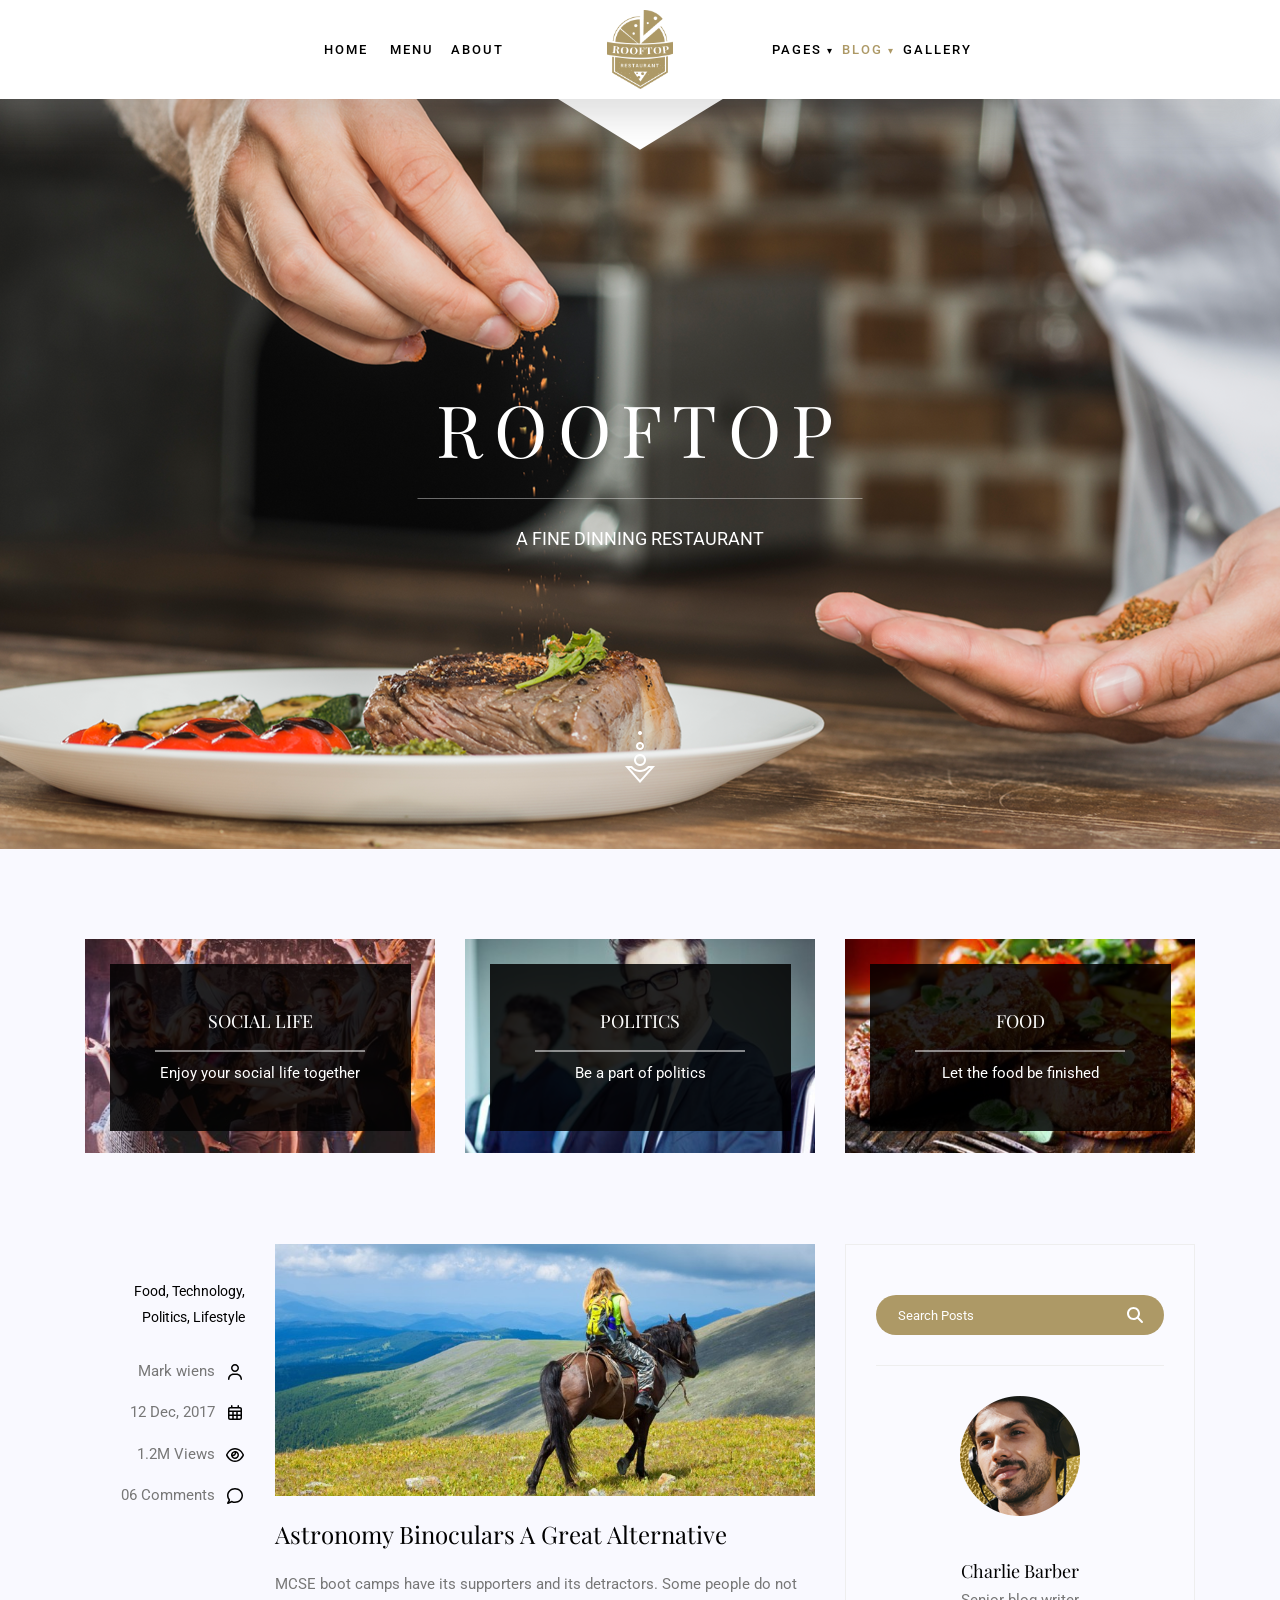
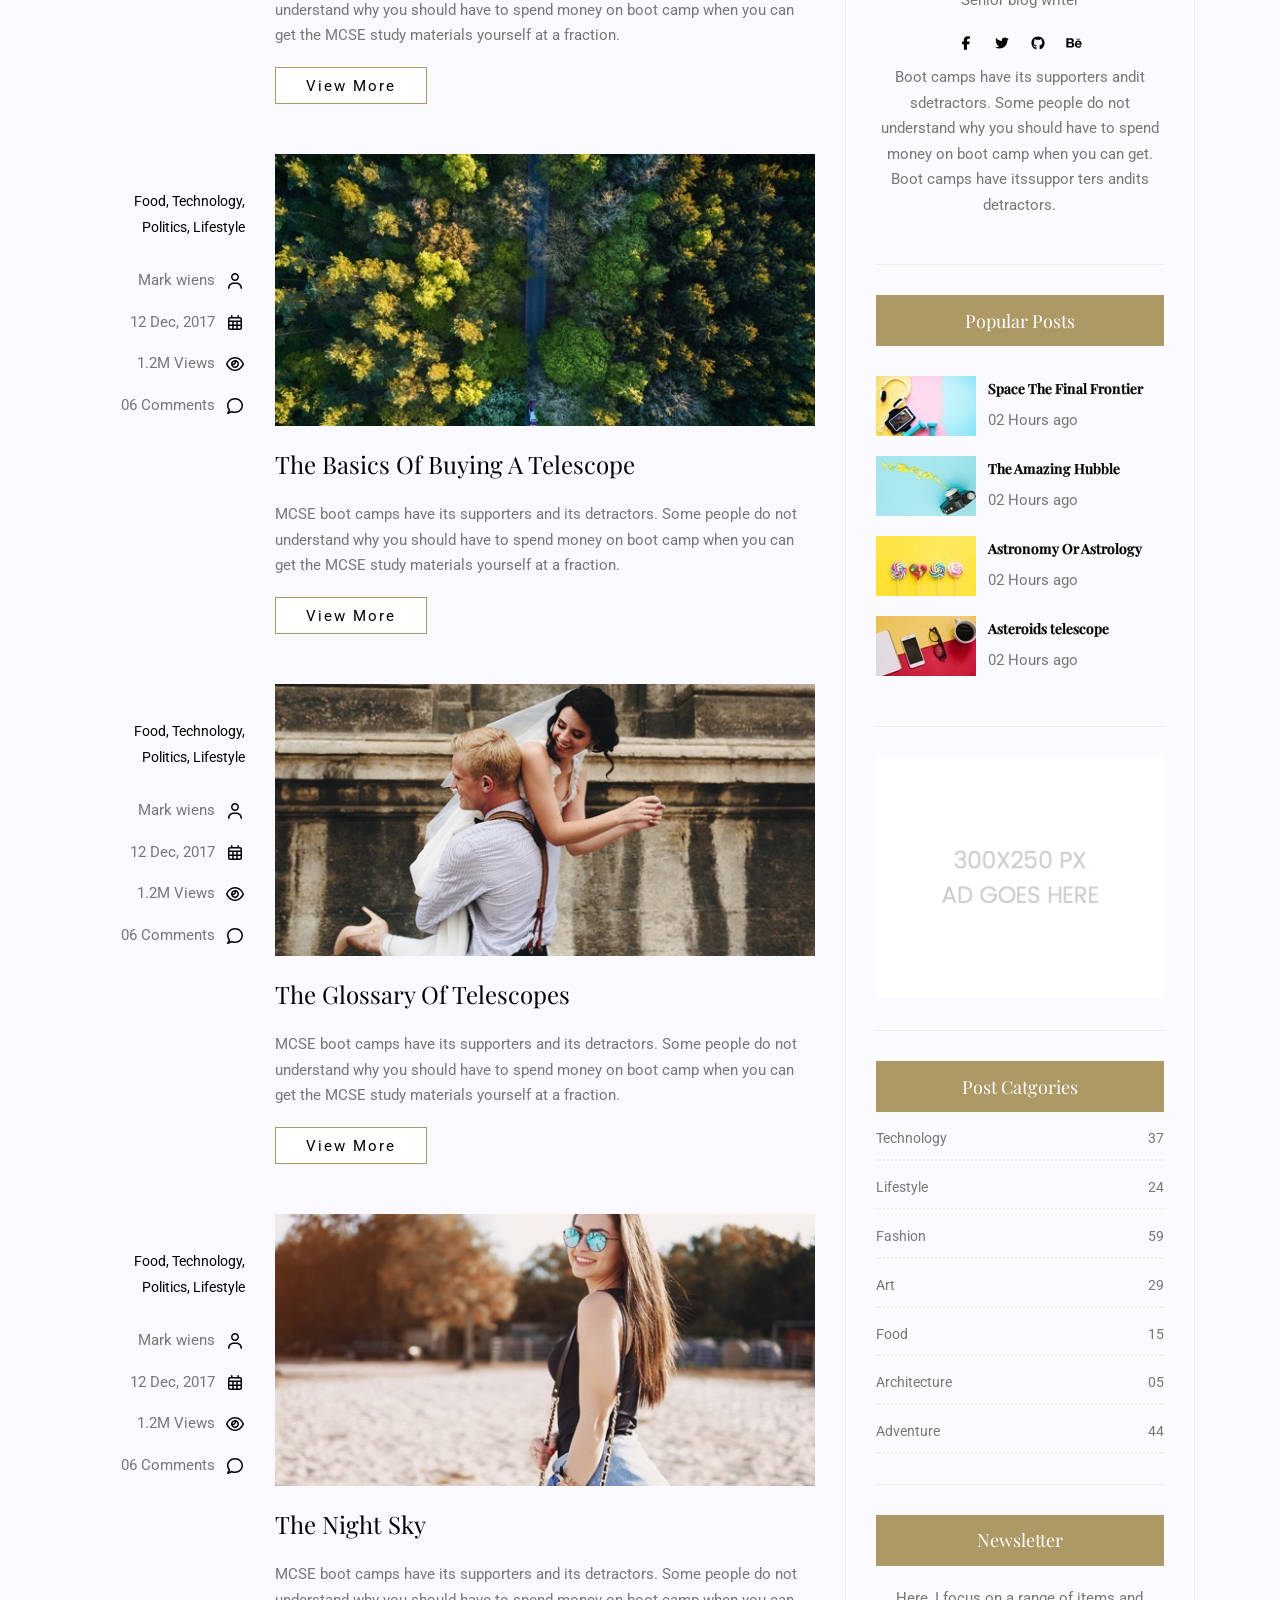
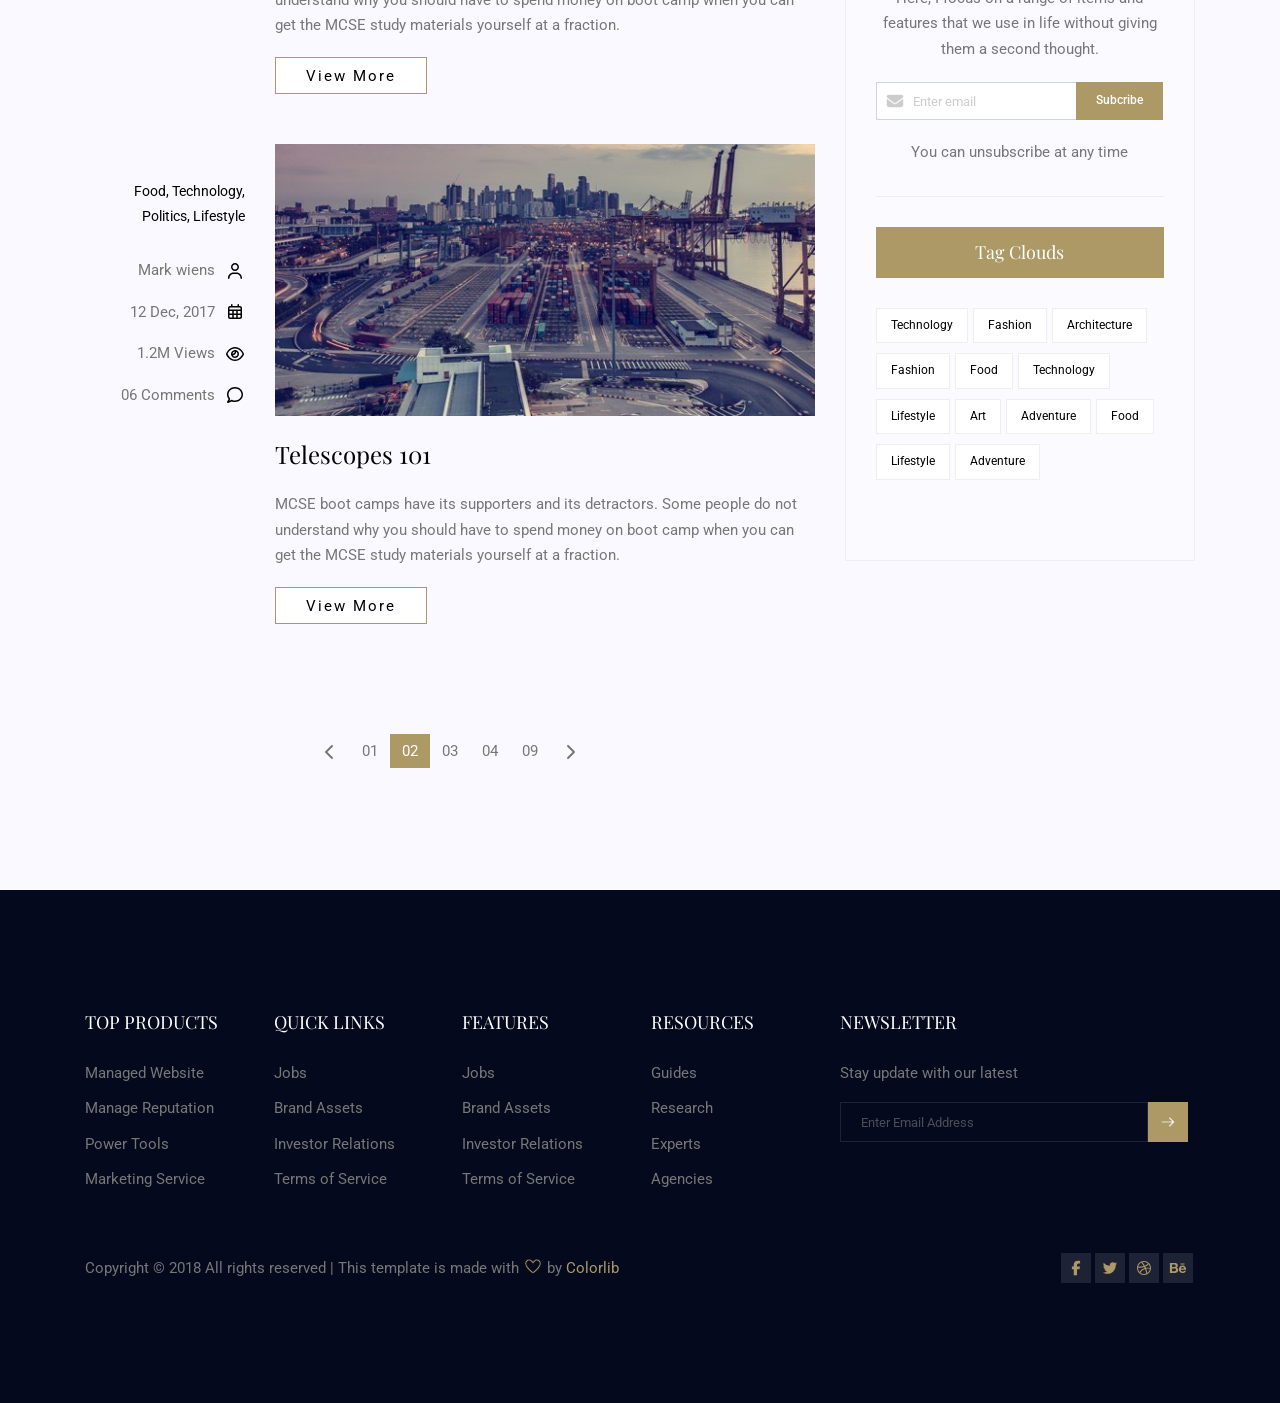
<file: blog.html>
<!DOCTYPE html>
<html lang="en">
<head>
   <link rel="preconnect" href="https://fonts.googleapis.com">
   <link rel="preconnect" href="https://fonts.gstatic.com" crossorigin>
   <link href="https://fonts.googleapis.com/css2?family=Roboto:ital,wght@0,100..900;1,100..900&display=swap" rel="stylesheet">
   <link href="https://fonts.googleapis.com/css2?family=Playfair+Display:ital,wght@0,400..900;1,400..900&family=Roboto:ital,wght@0,100..900;1,100..900&display=swap" rel="stylesheet">
   <meta charset="UTF-8">
   <meta name="viewport" content="width=device-width, initial-scale=1.0">
   <title>Blog</title>
   <link rel="stylesheet" href="blog.css">
</head>

<body>

   <header id="cabeçalho">
        <ul>
            <li><a href="index.html">HOME</a></li>
            <li><a href="menu.html">MENU</a></li>
            <li><a href="about.html">ABOUT</a></li>
            <li id="logo"><a href="index.html"><img src="logo.png"></a></li>
            
            <li><a href="#" class="setinha">PAGES</a>
                <div id="pages-div">
                    <a href="contact.html">Contact</a>
                    <a href="elements.html">Elements</a>
                </div>
            </li>

            <li><a href="#" class="setinha" id="letrinha_colorida">BLOG</a>
                <div id="blog-div">
                    <a href="blog.html">Blog</a>
                    <a href="blog-details.html">Blog Detail</a>
                </div>
            </li>
            
           <li><a href="gallery.html">GALLERY</a></li>
        </ul>
    </header>
    



   <section id="culinaria">
        <div id="texto-centro">
           <h1>Rooftop</h1>
           <hr>
           <p>A Fine Dinning Restaurant</p>
        </div>

        <div id="seta-baixo-div">
            <a href="#tela1" id="seta-baixo">
            <img src="seta-baixo.png">
            </a>
        </div>
   </section>


<section id="background-sections">
<section id="tela1">
   <a href="blog.html" id="texto1-div">
        <div class="background">
            <div class="texto">
                <h4>Social life</h4>
                <hr>
                <p>Enjoy your social life together</p>
            </div>
        </div>
    </a>
    
    <a href="blog.html" id="texto2-div">
        <div class="background">
            <div class="texto">
                <h4>Politics</h4>
                <hr>
                <p>Be a part of politics</p>
            </div>
        </div>
    </a>

    <a href="blog.html" id="texto3-div">
        <div class="background">
            <div class="texto">
                <h4>Food</h4>
                <hr>
                <p>Let the food be finished</p>
            </div>
        </div>
    </a>
</section>




   <section id="tela2">
        <div id="esquerda-section">

            <div class="post">
                <div class="esquerda-post">
                    <ul>
                        <li><a href="#">Food, </a><a href="#">Technology,</a></li>
                        <li><a href="#">Politics, </a><a href="#">Lifestyle</a></li>
                    </ul>

                    <div>
                        <p>
                            <a href="#">Mark wiens</a>
                            <span class="icone"><svg xmlns="http://www.w3.org/2000/svg" viewBox="0 0 640 640"><!--!Font Awesome Free v7.2.0 by @fontawesome - https://fontawesome.com License - https://fontawesome.com/license/free Copyright 2026 Fonticons, Inc.--><path fill="rgb(0, 0, 0)" d="M240 192C240 147.8 275.8 112 320 112C364.2 112 400 147.8 400 192C400 236.2 364.2 272 320 272C275.8 272 240 236.2 240 192zM448 192C448 121.3 390.7 64 320 64C249.3 64 192 121.3 192 192C192 262.7 249.3 320 320 320C390.7 320 448 262.7 448 192zM144 544C144 473.3 201.3 416 272 416L368 416C438.7 416 496 473.3 496 544L496 552C496 565.3 506.7 576 520 576C533.3 576 544 565.3 544 552L544 544C544 446.8 465.2 368 368 368L272 368C174.8 368 96 446.8 96 544L96 552C96 565.3 106.7 576 120 576C133.3 576 144 565.3 144 552L144 544z"/></svg></span>
                        </p>
                        <p>
                            <a href="#">12 Dec, 2017</a>
                            <span class="icone"><svg xmlns="http://www.w3.org/2000/svg" viewBox="0 0 640 640"><!--!Font Awesome Free v7.2.0 by @fontawesome - https://fontawesome.com License - https://fontawesome.com/license/free Copyright 2026 Fonticons, Inc.--><path fill="rgb(0, 0, 0)" d="M216 64C229.3 64 240 74.7 240 88L240 128L400 128L400 88C400 74.7 410.7 64 424 64C437.3 64 448 74.7 448 88L448 128L480 128C515.3 128 544 156.7 544 192L544 480C544 515.3 515.3 544 480 544L160 544C124.7 544 96 515.3 96 480L96 192C96 156.7 124.7 128 160 128L192 128L192 88C192 74.7 202.7 64 216 64zM480 496C488.8 496 496 488.8 496 480L496 416L408 416L408 496L480 496zM496 368L496 288L408 288L408 368L496 368zM360 368L360 288L280 288L280 368L360 368zM232 368L232 288L144 288L144 368L232 368zM144 416L144 480C144 488.8 151.2 496 160 496L232 496L232 416L144 416zM280 416L280 496L360 496L360 416L280 416zM216 176L160 176C151.2 176 144 183.2 144 192L144 240L496 240L496 192C496 183.2 488.8 176 480 176L216 176z"/></svg></span>
                        </p>
                        <p>
                            <a href="#">1.2M Views</a>
                            <span class="icone"><svg xmlns="http://www.w3.org/2000/svg" viewBox="0 0 640 640"><!--!Font Awesome Free v7.2.0 by @fontawesome - https://fontawesome.com License - https://fontawesome.com/license/free Copyright 2026 Fonticons, Inc.--><path fill="rgb(0, 0, 0)" d="M320 144C254.8 144 201.2 173.6 160.1 211.7C121.6 247.5 95 290 81.4 320C95 350 121.6 392.5 160.1 428.3C201.2 466.4 254.8 496 320 496C385.2 496 438.8 466.4 479.9 428.3C518.4 392.5 545 350 558.6 320C545 290 518.4 247.5 479.9 211.7C438.8 173.6 385.2 144 320 144zM127.4 176.6C174.5 132.8 239.2 96 320 96C400.8 96 465.5 132.8 512.6 176.6C559.4 220.1 590.7 272 605.6 307.7C608.9 315.6 608.9 324.4 605.6 332.3C590.7 368 559.4 420 512.6 463.4C465.5 507.1 400.8 544 320 544C239.2 544 174.5 507.2 127.4 463.4C80.6 419.9 49.3 368 34.4 332.3C31.1 324.4 31.1 315.6 34.4 307.7C49.3 272 80.6 220 127.4 176.6zM320 400C364.2 400 400 364.2 400 320C400 290.4 383.9 264.5 360 250.7C358.6 310.4 310.4 358.6 250.7 360C264.5 383.9 290.4 400 320 400zM240.4 311.6C242.9 311.9 245.4 312 248 312C283.3 312 312 283.3 312 248C312 245.4 311.8 242.9 311.6 240.4C274.2 244.3 244.4 274.1 240.5 311.5zM286 196.6C296.8 193.6 308.2 192.1 319.9 192.1C328.7 192.1 337.4 193 345.7 194.7C346 194.8 346.2 194.8 346.5 194.9C404.4 207.1 447.9 258.6 447.9 320.1C447.9 390.8 390.6 448.1 319.9 448.1C258.3 448.1 206.9 404.6 194.7 346.7C192.9 338.1 191.9 329.2 191.9 320.1C191.9 309.1 193.3 298.3 195.9 288.1C196.1 287.4 196.2 286.8 196.4 286.2C208.3 242.8 242.5 208.6 285.9 196.7z"/></svg></span>
                        </p>
                        <p>
                            <a href="#">06 Comments</a>
                            <span class="icone"><svg xmlns="http://www.w3.org/2000/svg" viewBox="0 0 640 640"><!--!Font Awesome Free v7.2.0 by @fontawesome - https://fontawesome.com License - https://fontawesome.com/license/free Copyright 2026 Fonticons, Inc.--><path fill="rgb(0, 0, 0)" d="M115.9 448.9C83.3 408.6 64 358.4 64 304C64 171.5 178.6 64 320 64C461.4 64 576 171.5 576 304C576 436.5 461.4 544 320 544C283.5 544 248.8 536.8 217.4 524L101 573.9C97.3 575.5 93.5 576 89.5 576C75.4 576 64 564.6 64 550.5C64 546.2 65.1 542 67.1 538.3L115.9 448.9zM153.2 418.7C165.4 433.8 167.3 454.8 158 471.9L140 505L198.5 479.9C210.3 474.8 223.7 474.7 235.6 479.6C261.3 490.1 289.8 496 319.9 496C437.7 496 527.9 407.2 527.9 304C527.9 200.8 437.8 112 320 112C202.2 112 112 200.8 112 304C112 346.8 127.1 386.4 153.2 418.7z"/></svg></span>
                        </p>
                    </div>
                </div>

                <div class="direita-post">
                    <img src="cavalo.jpg">

                    <a href="blog-details.html"><h3>Astronomy Binoculars A Great Alternative</h3></a>

                    <p>MCSE boot camps have its supporters and its detractors. Some people do not understand why you should have to spend money on boot camp when you can get the MCSE study materials yourself at a fraction.</p>

                    <a href="blog-details.html" class="view-more">View More</a>
                </div>
            </div>

            <div class="post">
                <div class="esquerda-post">
                    <ul>
                        <li><a href="#">Food, </a><a href="#">Technology,</a></li>
                        <li><a href="#">Politics, </a><a href="#">Lifestyle</a></li>
                    </ul>

                    <div>
                        <p>
                            <a href="#">Mark wiens</a>
                            <span class="icone"><svg xmlns="http://www.w3.org/2000/svg" viewBox="0 0 640 640"><!--!Font Awesome Free v7.2.0 by @fontawesome - https://fontawesome.com License - https://fontawesome.com/license/free Copyright 2026 Fonticons, Inc.--><path fill="rgb(0, 0, 0)" d="M240 192C240 147.8 275.8 112 320 112C364.2 112 400 147.8 400 192C400 236.2 364.2 272 320 272C275.8 272 240 236.2 240 192zM448 192C448 121.3 390.7 64 320 64C249.3 64 192 121.3 192 192C192 262.7 249.3 320 320 320C390.7 320 448 262.7 448 192zM144 544C144 473.3 201.3 416 272 416L368 416C438.7 416 496 473.3 496 544L496 552C496 565.3 506.7 576 520 576C533.3 576 544 565.3 544 552L544 544C544 446.8 465.2 368 368 368L272 368C174.8 368 96 446.8 96 544L96 552C96 565.3 106.7 576 120 576C133.3 576 144 565.3 144 552L144 544z"/></svg></span>
                        </p>
                        <p>
                            <a href="#">12 Dec, 2017</a>
                            <span class="icone"><svg xmlns="http://www.w3.org/2000/svg" viewBox="0 0 640 640"><!--!Font Awesome Free v7.2.0 by @fontawesome - https://fontawesome.com License - https://fontawesome.com/license/free Copyright 2026 Fonticons, Inc.--><path fill="rgb(0, 0, 0)" d="M216 64C229.3 64 240 74.7 240 88L240 128L400 128L400 88C400 74.7 410.7 64 424 64C437.3 64 448 74.7 448 88L448 128L480 128C515.3 128 544 156.7 544 192L544 480C544 515.3 515.3 544 480 544L160 544C124.7 544 96 515.3 96 480L96 192C96 156.7 124.7 128 160 128L192 128L192 88C192 74.7 202.7 64 216 64zM480 496C488.8 496 496 488.8 496 480L496 416L408 416L408 496L480 496zM496 368L496 288L408 288L408 368L496 368zM360 368L360 288L280 288L280 368L360 368zM232 368L232 288L144 288L144 368L232 368zM144 416L144 480C144 488.8 151.2 496 160 496L232 496L232 416L144 416zM280 416L280 496L360 496L360 416L280 416zM216 176L160 176C151.2 176 144 183.2 144 192L144 240L496 240L496 192C496 183.2 488.8 176 480 176L216 176z"/></svg></span>
                        </p>
                        <p>
                            <a href="#">1.2M Views</a>
                            <span class="icone"><svg xmlns="http://www.w3.org/2000/svg" viewBox="0 0 640 640"><!--!Font Awesome Free v7.2.0 by @fontawesome - https://fontawesome.com License - https://fontawesome.com/license/free Copyright 2026 Fonticons, Inc.--><path fill="rgb(0, 0, 0)" d="M320 144C254.8 144 201.2 173.6 160.1 211.7C121.6 247.5 95 290 81.4 320C95 350 121.6 392.5 160.1 428.3C201.2 466.4 254.8 496 320 496C385.2 496 438.8 466.4 479.9 428.3C518.4 392.5 545 350 558.6 320C545 290 518.4 247.5 479.9 211.7C438.8 173.6 385.2 144 320 144zM127.4 176.6C174.5 132.8 239.2 96 320 96C400.8 96 465.5 132.8 512.6 176.6C559.4 220.1 590.7 272 605.6 307.7C608.9 315.6 608.9 324.4 605.6 332.3C590.7 368 559.4 420 512.6 463.4C465.5 507.1 400.8 544 320 544C239.2 544 174.5 507.2 127.4 463.4C80.6 419.9 49.3 368 34.4 332.3C31.1 324.4 31.1 315.6 34.4 307.7C49.3 272 80.6 220 127.4 176.6zM320 400C364.2 400 400 364.2 400 320C400 290.4 383.9 264.5 360 250.7C358.6 310.4 310.4 358.6 250.7 360C264.5 383.9 290.4 400 320 400zM240.4 311.6C242.9 311.9 245.4 312 248 312C283.3 312 312 283.3 312 248C312 245.4 311.8 242.9 311.6 240.4C274.2 244.3 244.4 274.1 240.5 311.5zM286 196.6C296.8 193.6 308.2 192.1 319.9 192.1C328.7 192.1 337.4 193 345.7 194.7C346 194.8 346.2 194.8 346.5 194.9C404.4 207.1 447.9 258.6 447.9 320.1C447.9 390.8 390.6 448.1 319.9 448.1C258.3 448.1 206.9 404.6 194.7 346.7C192.9 338.1 191.9 329.2 191.9 320.1C191.9 309.1 193.3 298.3 195.9 288.1C196.1 287.4 196.2 286.8 196.4 286.2C208.3 242.8 242.5 208.6 285.9 196.7z"/></svg></span>
                        </p>
                        <p>
                            <a href="#">06 Comments</a>
                            <span class="icone"><svg xmlns="http://www.w3.org/2000/svg" viewBox="0 0 640 640"><!--!Font Awesome Free v7.2.0 by @fontawesome - https://fontawesome.com License - https://fontawesome.com/license/free Copyright 2026 Fonticons, Inc.--><path fill="rgb(0, 0, 0)" d="M115.9 448.9C83.3 408.6 64 358.4 64 304C64 171.5 178.6 64 320 64C461.4 64 576 171.5 576 304C576 436.5 461.4 544 320 544C283.5 544 248.8 536.8 217.4 524L101 573.9C97.3 575.5 93.5 576 89.5 576C75.4 576 64 564.6 64 550.5C64 546.2 65.1 542 67.1 538.3L115.9 448.9zM153.2 418.7C165.4 433.8 167.3 454.8 158 471.9L140 505L198.5 479.9C210.3 474.8 223.7 474.7 235.6 479.6C261.3 490.1 289.8 496 319.9 496C437.7 496 527.9 407.2 527.9 304C527.9 200.8 437.8 112 320 112C202.2 112 112 200.8 112 304C112 346.8 127.1 386.4 153.2 418.7z"/></svg></span>
                        </p>
                    </div>
                </div>

                <div class="direita-post">
                    <img src="floresta.jpg">

                    <a href="blog-details.html"><h3>The Basics Of Buying A Telescope</h3></a>

                    <p>MCSE boot camps have its supporters and its detractors. Some people do not understand why you should have to spend money on boot camp when you can get the MCSE study materials yourself at a fraction.</p>

                    <a href="blog-details.html" class="view-more">View More</a>
                </div>
            </div>

            <div class="post">
                <div class="esquerda-post">
                    <ul>
                        <li><a href="#">Food, </a><a href="#">Technology,</a></li>
                        <li><a href="#">Politics, </a><a href="#">Lifestyle</a></li>
                    </ul>

                    <div>
                        <p>
                            <a href="#">Mark wiens</a>
                            <span class="icone"><svg xmlns="http://www.w3.org/2000/svg" viewBox="0 0 640 640"><!--!Font Awesome Free v7.2.0 by @fontawesome - https://fontawesome.com License - https://fontawesome.com/license/free Copyright 2026 Fonticons, Inc.--><path fill="rgb(0, 0, 0)" d="M240 192C240 147.8 275.8 112 320 112C364.2 112 400 147.8 400 192C400 236.2 364.2 272 320 272C275.8 272 240 236.2 240 192zM448 192C448 121.3 390.7 64 320 64C249.3 64 192 121.3 192 192C192 262.7 249.3 320 320 320C390.7 320 448 262.7 448 192zM144 544C144 473.3 201.3 416 272 416L368 416C438.7 416 496 473.3 496 544L496 552C496 565.3 506.7 576 520 576C533.3 576 544 565.3 544 552L544 544C544 446.8 465.2 368 368 368L272 368C174.8 368 96 446.8 96 544L96 552C96 565.3 106.7 576 120 576C133.3 576 144 565.3 144 552L144 544z"/></svg></span>
                        </p>
                        <p>
                            <a href="#">12 Dec, 2017</a>
                            <span class="icone"><svg xmlns="http://www.w3.org/2000/svg" viewBox="0 0 640 640"><!--!Font Awesome Free v7.2.0 by @fontawesome - https://fontawesome.com License - https://fontawesome.com/license/free Copyright 2026 Fonticons, Inc.--><path fill="rgb(0, 0, 0)" d="M216 64C229.3 64 240 74.7 240 88L240 128L400 128L400 88C400 74.7 410.7 64 424 64C437.3 64 448 74.7 448 88L448 128L480 128C515.3 128 544 156.7 544 192L544 480C544 515.3 515.3 544 480 544L160 544C124.7 544 96 515.3 96 480L96 192C96 156.7 124.7 128 160 128L192 128L192 88C192 74.7 202.7 64 216 64zM480 496C488.8 496 496 488.8 496 480L496 416L408 416L408 496L480 496zM496 368L496 288L408 288L408 368L496 368zM360 368L360 288L280 288L280 368L360 368zM232 368L232 288L144 288L144 368L232 368zM144 416L144 480C144 488.8 151.2 496 160 496L232 496L232 416L144 416zM280 416L280 496L360 496L360 416L280 416zM216 176L160 176C151.2 176 144 183.2 144 192L144 240L496 240L496 192C496 183.2 488.8 176 480 176L216 176z"/></svg></span>
                        </p>
                        <p>
                            <a href="#">1.2M Views</a>
                            <span class="icone"><svg xmlns="http://www.w3.org/2000/svg" viewBox="0 0 640 640"><!--!Font Awesome Free v7.2.0 by @fontawesome - https://fontawesome.com License - https://fontawesome.com/license/free Copyright 2026 Fonticons, Inc.--><path fill="rgb(0, 0, 0)" d="M320 144C254.8 144 201.2 173.6 160.1 211.7C121.6 247.5 95 290 81.4 320C95 350 121.6 392.5 160.1 428.3C201.2 466.4 254.8 496 320 496C385.2 496 438.8 466.4 479.9 428.3C518.4 392.5 545 350 558.6 320C545 290 518.4 247.5 479.9 211.7C438.8 173.6 385.2 144 320 144zM127.4 176.6C174.5 132.8 239.2 96 320 96C400.8 96 465.5 132.8 512.6 176.6C559.4 220.1 590.7 272 605.6 307.7C608.9 315.6 608.9 324.4 605.6 332.3C590.7 368 559.4 420 512.6 463.4C465.5 507.1 400.8 544 320 544C239.2 544 174.5 507.2 127.4 463.4C80.6 419.9 49.3 368 34.4 332.3C31.1 324.4 31.1 315.6 34.4 307.7C49.3 272 80.6 220 127.4 176.6zM320 400C364.2 400 400 364.2 400 320C400 290.4 383.9 264.5 360 250.7C358.6 310.4 310.4 358.6 250.7 360C264.5 383.9 290.4 400 320 400zM240.4 311.6C242.9 311.9 245.4 312 248 312C283.3 312 312 283.3 312 248C312 245.4 311.8 242.9 311.6 240.4C274.2 244.3 244.4 274.1 240.5 311.5zM286 196.6C296.8 193.6 308.2 192.1 319.9 192.1C328.7 192.1 337.4 193 345.7 194.7C346 194.8 346.2 194.8 346.5 194.9C404.4 207.1 447.9 258.6 447.9 320.1C447.9 390.8 390.6 448.1 319.9 448.1C258.3 448.1 206.9 404.6 194.7 346.7C192.9 338.1 191.9 329.2 191.9 320.1C191.9 309.1 193.3 298.3 195.9 288.1C196.1 287.4 196.2 286.8 196.4 286.2C208.3 242.8 242.5 208.6 285.9 196.7z"/></svg></span>
                        </p>
                        <p>
                            <a href="#">06 Comments</a>
                            <span class="icone"><svg xmlns="http://www.w3.org/2000/svg" viewBox="0 0 640 640"><!--!Font Awesome Free v7.2.0 by @fontawesome - https://fontawesome.com License - https://fontawesome.com/license/free Copyright 2026 Fonticons, Inc.--><path fill="rgb(0, 0, 0)" d="M115.9 448.9C83.3 408.6 64 358.4 64 304C64 171.5 178.6 64 320 64C461.4 64 576 171.5 576 304C576 436.5 461.4 544 320 544C283.5 544 248.8 536.8 217.4 524L101 573.9C97.3 575.5 93.5 576 89.5 576C75.4 576 64 564.6 64 550.5C64 546.2 65.1 542 67.1 538.3L115.9 448.9zM153.2 418.7C165.4 433.8 167.3 454.8 158 471.9L140 505L198.5 479.9C210.3 474.8 223.7 474.7 235.6 479.6C261.3 490.1 289.8 496 319.9 496C437.7 496 527.9 407.2 527.9 304C527.9 200.8 437.8 112 320 112C202.2 112 112 200.8 112 304C112 346.8 127.1 386.4 153.2 418.7z"/></svg></span>
                        </p>
                    </div>
                </div>

                <div class="direita-post">
                    <img src="casal.jpg">

                    <a href="blog-details.html"><h3>The Glossary Of Telescopes</h3></a>

                    <p>MCSE boot camps have its supporters and its detractors. Some people do not understand why you should have to spend money on boot camp when you can get the MCSE study materials yourself at a fraction.</p>

                    <a href="blog-details.html" class="view-more">View More</a>
                </div>
            </div>

            <div class="post">
                <div class="esquerda-post">
                    <ul>
                        <li><a href="#">Food, </a><a href="#">Technology,</a></li>
                        <li><a href="#">Politics, </a><a href="#">Lifestyle</a></li>
                    </ul>

                    <div>
                        <p>
                            <a href="#">Mark wiens</a>
                            <span class="icone"><svg xmlns="http://www.w3.org/2000/svg" viewBox="0 0 640 640"><!--!Font Awesome Free v7.2.0 by @fontawesome - https://fontawesome.com License - https://fontawesome.com/license/free Copyright 2026 Fonticons, Inc.--><path fill="rgb(0, 0, 0)" d="M240 192C240 147.8 275.8 112 320 112C364.2 112 400 147.8 400 192C400 236.2 364.2 272 320 272C275.8 272 240 236.2 240 192zM448 192C448 121.3 390.7 64 320 64C249.3 64 192 121.3 192 192C192 262.7 249.3 320 320 320C390.7 320 448 262.7 448 192zM144 544C144 473.3 201.3 416 272 416L368 416C438.7 416 496 473.3 496 544L496 552C496 565.3 506.7 576 520 576C533.3 576 544 565.3 544 552L544 544C544 446.8 465.2 368 368 368L272 368C174.8 368 96 446.8 96 544L96 552C96 565.3 106.7 576 120 576C133.3 576 144 565.3 144 552L144 544z"/></svg></span>
                        </p>
                        <p>
                            <a href="#">12 Dec, 2017</a>
                            <span class="icone"><svg xmlns="http://www.w3.org/2000/svg" viewBox="0 0 640 640"><!--!Font Awesome Free v7.2.0 by @fontawesome - https://fontawesome.com License - https://fontawesome.com/license/free Copyright 2026 Fonticons, Inc.--><path fill="rgb(0, 0, 0)" d="M216 64C229.3 64 240 74.7 240 88L240 128L400 128L400 88C400 74.7 410.7 64 424 64C437.3 64 448 74.7 448 88L448 128L480 128C515.3 128 544 156.7 544 192L544 480C544 515.3 515.3 544 480 544L160 544C124.7 544 96 515.3 96 480L96 192C96 156.7 124.7 128 160 128L192 128L192 88C192 74.7 202.7 64 216 64zM480 496C488.8 496 496 488.8 496 480L496 416L408 416L408 496L480 496zM496 368L496 288L408 288L408 368L496 368zM360 368L360 288L280 288L280 368L360 368zM232 368L232 288L144 288L144 368L232 368zM144 416L144 480C144 488.8 151.2 496 160 496L232 496L232 416L144 416zM280 416L280 496L360 496L360 416L280 416zM216 176L160 176C151.2 176 144 183.2 144 192L144 240L496 240L496 192C496 183.2 488.8 176 480 176L216 176z"/></svg></span>
                        </p>
                        <p>
                            <a href="#">1.2M Views</a>
                            <span class="icone"><svg xmlns="http://www.w3.org/2000/svg" viewBox="0 0 640 640"><!--!Font Awesome Free v7.2.0 by @fontawesome - https://fontawesome.com License - https://fontawesome.com/license/free Copyright 2026 Fonticons, Inc.--><path fill="rgb(0, 0, 0)" d="M320 144C254.8 144 201.2 173.6 160.1 211.7C121.6 247.5 95 290 81.4 320C95 350 121.6 392.5 160.1 428.3C201.2 466.4 254.8 496 320 496C385.2 496 438.8 466.4 479.9 428.3C518.4 392.5 545 350 558.6 320C545 290 518.4 247.5 479.9 211.7C438.8 173.6 385.2 144 320 144zM127.4 176.6C174.5 132.8 239.2 96 320 96C400.8 96 465.5 132.8 512.6 176.6C559.4 220.1 590.7 272 605.6 307.7C608.9 315.6 608.9 324.4 605.6 332.3C590.7 368 559.4 420 512.6 463.4C465.5 507.1 400.8 544 320 544C239.2 544 174.5 507.2 127.4 463.4C80.6 419.9 49.3 368 34.4 332.3C31.1 324.4 31.1 315.6 34.4 307.7C49.3 272 80.6 220 127.4 176.6zM320 400C364.2 400 400 364.2 400 320C400 290.4 383.9 264.5 360 250.7C358.6 310.4 310.4 358.6 250.7 360C264.5 383.9 290.4 400 320 400zM240.4 311.6C242.9 311.9 245.4 312 248 312C283.3 312 312 283.3 312 248C312 245.4 311.8 242.9 311.6 240.4C274.2 244.3 244.4 274.1 240.5 311.5zM286 196.6C296.8 193.6 308.2 192.1 319.9 192.1C328.7 192.1 337.4 193 345.7 194.7C346 194.8 346.2 194.8 346.5 194.9C404.4 207.1 447.9 258.6 447.9 320.1C447.9 390.8 390.6 448.1 319.9 448.1C258.3 448.1 206.9 404.6 194.7 346.7C192.9 338.1 191.9 329.2 191.9 320.1C191.9 309.1 193.3 298.3 195.9 288.1C196.1 287.4 196.2 286.8 196.4 286.2C208.3 242.8 242.5 208.6 285.9 196.7z"/></svg></span>
                        </p>
                        <p>
                            <a href="#">06 Comments</a>
                            <span class="icone"><svg xmlns="http://www.w3.org/2000/svg" viewBox="0 0 640 640"><!--!Font Awesome Free v7.2.0 by @fontawesome - https://fontawesome.com License - https://fontawesome.com/license/free Copyright 2026 Fonticons, Inc.--><path fill="rgb(0, 0, 0)" d="M115.9 448.9C83.3 408.6 64 358.4 64 304C64 171.5 178.6 64 320 64C461.4 64 576 171.5 576 304C576 436.5 461.4 544 320 544C283.5 544 248.8 536.8 217.4 524L101 573.9C97.3 575.5 93.5 576 89.5 576C75.4 576 64 564.6 64 550.5C64 546.2 65.1 542 67.1 538.3L115.9 448.9zM153.2 418.7C165.4 433.8 167.3 454.8 158 471.9L140 505L198.5 479.9C210.3 474.8 223.7 474.7 235.6 479.6C261.3 490.1 289.8 496 319.9 496C437.7 496 527.9 407.2 527.9 304C527.9 200.8 437.8 112 320 112C202.2 112 112 200.8 112 304C112 346.8 127.1 386.4 153.2 418.7z"/></svg></span>
                        </p>
                    </div>
                </div>

                <div class="direita-post">
                    <img src="mulher.jpg">

                    <a href="blog-details.html"><h3>The Night Sky</h3></a>

                    <p>MCSE boot camps have its supporters and its detractors. Some people do not understand why you should have to spend money on boot camp when you can get the MCSE study materials yourself at a fraction.</p>

                    <a href="blog-details.html" class="view-more">View More</a>
                </div>
            </div>

            <div class="post">
                <div class="esquerda-post">
                    <ul>
                        <li><a href="#">Food, </a><a href="#">Technology,</a></li>
                        <li><a href="#">Politics, </a><a href="#">Lifestyle</a></li>
                    </ul>

                    <div>
                        <p>
                            <a href="#">Mark wiens</a>
                            <span class="icone"><svg xmlns="http://www.w3.org/2000/svg" viewBox="0 0 640 640"><!--!Font Awesome Free v7.2.0 by @fontawesome - https://fontawesome.com License - https://fontawesome.com/license/free Copyright 2026 Fonticons, Inc.--><path fill="rgb(0, 0, 0)" d="M240 192C240 147.8 275.8 112 320 112C364.2 112 400 147.8 400 192C400 236.2 364.2 272 320 272C275.8 272 240 236.2 240 192zM448 192C448 121.3 390.7 64 320 64C249.3 64 192 121.3 192 192C192 262.7 249.3 320 320 320C390.7 320 448 262.7 448 192zM144 544C144 473.3 201.3 416 272 416L368 416C438.7 416 496 473.3 496 544L496 552C496 565.3 506.7 576 520 576C533.3 576 544 565.3 544 552L544 544C544 446.8 465.2 368 368 368L272 368C174.8 368 96 446.8 96 544L96 552C96 565.3 106.7 576 120 576C133.3 576 144 565.3 144 552L144 544z"/></svg></span>
                        </p>
                        <p>
                            <a href="#">12 Dec, 2017</a>
                            <span class="icone"><svg xmlns="http://www.w3.org/2000/svg" viewBox="0 0 640 640"><!--!Font Awesome Free v7.2.0 by @fontawesome - https://fontawesome.com License - https://fontawesome.com/license/free Copyright 2026 Fonticons, Inc.--><path fill="rgb(0, 0, 0)" d="M216 64C229.3 64 240 74.7 240 88L240 128L400 128L400 88C400 74.7 410.7 64 424 64C437.3 64 448 74.7 448 88L448 128L480 128C515.3 128 544 156.7 544 192L544 480C544 515.3 515.3 544 480 544L160 544C124.7 544 96 515.3 96 480L96 192C96 156.7 124.7 128 160 128L192 128L192 88C192 74.7 202.7 64 216 64zM480 496C488.8 496 496 488.8 496 480L496 416L408 416L408 496L480 496zM496 368L496 288L408 288L408 368L496 368zM360 368L360 288L280 288L280 368L360 368zM232 368L232 288L144 288L144 368L232 368zM144 416L144 480C144 488.8 151.2 496 160 496L232 496L232 416L144 416zM280 416L280 496L360 496L360 416L280 416zM216 176L160 176C151.2 176 144 183.2 144 192L144 240L496 240L496 192C496 183.2 488.8 176 480 176L216 176z"/></svg></span>
                        </p>
                        <p>
                            <a href="#">1.2M Views</a>
                            <span class="icone"><svg xmlns="http://www.w3.org/2000/svg" viewBox="0 0 640 640"><!--!Font Awesome Free v7.2.0 by @fontawesome - https://fontawesome.com License - https://fontawesome.com/license/free Copyright 2026 Fonticons, Inc.--><path fill="rgb(0, 0, 0)" d="M320 144C254.8 144 201.2 173.6 160.1 211.7C121.6 247.5 95 290 81.4 320C95 350 121.6 392.5 160.1 428.3C201.2 466.4 254.8 496 320 496C385.2 496 438.8 466.4 479.9 428.3C518.4 392.5 545 350 558.6 320C545 290 518.4 247.5 479.9 211.7C438.8 173.6 385.2 144 320 144zM127.4 176.6C174.5 132.8 239.2 96 320 96C400.8 96 465.5 132.8 512.6 176.6C559.4 220.1 590.7 272 605.6 307.7C608.9 315.6 608.9 324.4 605.6 332.3C590.7 368 559.4 420 512.6 463.4C465.5 507.1 400.8 544 320 544C239.2 544 174.5 507.2 127.4 463.4C80.6 419.9 49.3 368 34.4 332.3C31.1 324.4 31.1 315.6 34.4 307.7C49.3 272 80.6 220 127.4 176.6zM320 400C364.2 400 400 364.2 400 320C400 290.4 383.9 264.5 360 250.7C358.6 310.4 310.4 358.6 250.7 360C264.5 383.9 290.4 400 320 400zM240.4 311.6C242.9 311.9 245.4 312 248 312C283.3 312 312 283.3 312 248C312 245.4 311.8 242.9 311.6 240.4C274.2 244.3 244.4 274.1 240.5 311.5zM286 196.6C296.8 193.6 308.2 192.1 319.9 192.1C328.7 192.1 337.4 193 345.7 194.7C346 194.8 346.2 194.8 346.5 194.9C404.4 207.1 447.9 258.6 447.9 320.1C447.9 390.8 390.6 448.1 319.9 448.1C258.3 448.1 206.9 404.6 194.7 346.7C192.9 338.1 191.9 329.2 191.9 320.1C191.9 309.1 193.3 298.3 195.9 288.1C196.1 287.4 196.2 286.8 196.4 286.2C208.3 242.8 242.5 208.6 285.9 196.7z"/></svg></span>
                        </p>
                        <p>
                            <a href="#">06 Comments</a>
                            <span class="icone"><svg xmlns="http://www.w3.org/2000/svg" viewBox="0 0 640 640"><!--!Font Awesome Free v7.2.0 by @fontawesome - https://fontawesome.com License - https://fontawesome.com/license/free Copyright 2026 Fonticons, Inc.--><path fill="rgb(0, 0, 0)" d="M115.9 448.9C83.3 408.6 64 358.4 64 304C64 171.5 178.6 64 320 64C461.4 64 576 171.5 576 304C576 436.5 461.4 544 320 544C283.5 544 248.8 536.8 217.4 524L101 573.9C97.3 575.5 93.5 576 89.5 576C75.4 576 64 564.6 64 550.5C64 546.2 65.1 542 67.1 538.3L115.9 448.9zM153.2 418.7C165.4 433.8 167.3 454.8 158 471.9L140 505L198.5 479.9C210.3 474.8 223.7 474.7 235.6 479.6C261.3 490.1 289.8 496 319.9 496C437.7 496 527.9 407.2 527.9 304C527.9 200.8 437.8 112 320 112C202.2 112 112 200.8 112 304C112 346.8 127.1 386.4 153.2 418.7z"/></svg></span>
                        </p>
                    </div>
                </div>

                <div class="direita-post">
                    <img src="porto.jpg">

                    <a href="blog-details.html"><h3>Telescopes 101</h3></a>

                    <p>MCSE boot camps have its supporters and its detractors. Some people do not understand why you should have to spend money on boot camp when you can get the MCSE study materials yourself at a fraction.</p>

                    <a href="blog-details.html" class="view-more">View More</a>
                </div>
            </div>

            <div id="numeros">
                <ul>
                    <li class="li-icone"><a href="#"><svg xmlns="http://www.w3.org/2000/svg" viewBox="0 0 640 640"><!--!Font Awesome Free v7.2.0 by @fontawesome - https://fontawesome.com License - https://fontawesome.com/license/free Copyright 2026 Fonticons, Inc.--><path fill="rgb(119, 119, 119)" d="M169.4 297.4C156.9 309.9 156.9 330.2 169.4 342.7L361.4 534.7C373.9 547.2 394.2 547.2 406.7 534.7C419.2 522.2 419.2 501.9 406.7 489.4L237.3 320L406.6 150.6C419.1 138.1 419.1 117.8 406.6 105.3C394.1 92.8 373.8 92.8 361.3 105.3L169.3 297.3z"/></svg></a></li>
                    <li><a href="#">01</a></li>
                    <li><a href="#" id="colorido">02</a></li>
                    <li><a href="#">03</a></li>
                    <li><a href="#">04</a></li>
                    <li><a href="#">09</a></li>
                    <li class="li-icone"><a href="#"><svg xmlns="http://www.w3.org/2000/svg" viewBox="0 0 640 640"><!--!Font Awesome Free v7.2.0 by @fontawesome - https://fontawesome.com License - https://fontawesome.com/license/free Copyright 2026 Fonticons, Inc.--><path fill="rgb(119, 119, 119)" d="M471.1 297.4C483.6 309.9 483.6 330.2 471.1 342.7L279.1 534.7C266.6 547.2 246.3 547.2 233.8 534.7C221.3 522.2 221.3 501.9 233.8 489.4L403.2 320L233.9 150.6C221.4 138.1 221.4 117.8 233.9 105.3C246.4 92.8 266.7 92.8 279.2 105.3L471.2 297.3z"/></svg></a></li>
                </ul>
            </div>
        </div>


        <div id="direita-section">
            <div id="pesquisa">
                <form>
                    <input type="text" placeholder="Search Posts">
                    <button type="submit"><svg xmlns="http://www.w3.org/2000/svg" viewBox="0 0 640 640"><!--!Font Awesome Free v7.2.0 by @fontawesome - https://fontawesome.com License - https://fontawesome.com/license/free Copyright 2026 Fonticons, Inc.--><path fill="rgb(255, 255, 255)" d="M480 272C480 317.9 465.1 360.3 440 394.7L566.6 521.4C579.1 533.9 579.1 554.2 566.6 566.7C554.1 579.2 533.8 579.2 521.3 566.7L394.7 440C360.3 465.1 317.9 480 272 480C157.1 480 64 386.9 64 272C64 157.1 157.1 64 272 64C386.9 64 480 157.1 480 272zM272 416C351.5 416 416 351.5 416 272C416 192.5 351.5 128 272 128C192.5 128 128 192.5 128 272C128 351.5 192.5 416 272 416z"/></svg></button>
                </form>
            </div>

            <div id="charlie">
                <img src="Charlie.png">

                <a href="#"><h4>Charlie Barber</h4></a>

                <p>Senior blog writer</p>

                <ul>
                    <li><a href="#"><svg xmlns="http://www.w3.org/2000/svg" viewBox="0 0 640 640"><!--!Font Awesome Free v7.2.0 by @fontawesome - https://fontawesome.com License - https://fontawesome.com/license/free Copyright 2026 Fonticons, Inc.--><path fill="rgb(0, 0, 0)" d="M240 363.3L240 576L356 576L356 363.3L442.5 363.3L460.5 265.5L356 265.5L356 230.9C356 179.2 376.3 159.4 428.7 159.4C445 159.4 458.1 159.8 465.7 160.6L465.7 71.9C451.4 68 416.4 64 396.2 64C289.3 64 240 114.5 240 223.4L240 265.5L174 265.5L174 363.3L240 363.3z"/></svg></a></li>
                    <li><a href="#"><svg xmlns="http://www.w3.org/2000/svg" viewBox="0 0 640 640"><!--!Font Awesome Free v7.2.0 by @fontawesome - https://fontawesome.com License - https://fontawesome.com/license/free Copyright 2026 Fonticons, Inc.--><path fill="rgb(0, 0, 0)" d="M523.4 215.7C523.7 220.2 523.7 224.8 523.7 229.3C523.7 368 418.1 527.9 225.1 527.9C165.6 527.9 110.4 510.7 64 480.8C72.4 481.8 80.6 482.1 89.3 482.1C138.4 482.1 183.5 465.5 219.6 437.3C173.5 436.3 134.8 406.1 121.5 364.5C128 365.5 134.5 366.1 141.3 366.1C150.7 366.1 160.1 364.8 168.9 362.5C120.8 352.8 84.8 310.5 84.8 259.5L84.8 258.2C98.8 266 115 270.9 132.2 271.5C103.9 252.7 85.4 220.5 85.4 184.1C85.4 164.6 90.6 146.7 99.7 131.1C151.4 194.8 229 236.4 316.1 240.9C314.5 233.1 313.5 225 313.5 216.9C313.5 159.1 360.3 112 418.4 112C448.6 112 475.9 124.7 495.1 145.1C518.8 140.6 541.6 131.8 561.7 119.8C553.9 144.2 537.3 164.6 515.6 177.6C536.7 175.3 557.2 169.5 576 161.4C561.7 182.2 543.8 200.7 523.4 215.7z"/></svg></a></li>
                    <li><a href="#"><svg xmlns="http://www.w3.org/2000/svg" viewBox="0 0 640 640"><!--!Font Awesome Free v7.2.0 by @fontawesome - https://fontawesome.com License - https://fontawesome.com/license/free Copyright 2026 Fonticons, Inc.--><path fill="rgb(0, 0, 0)" d="M237.9 461.4C237.9 463.4 235.6 465 232.7 465C229.4 465.3 227.1 463.7 227.1 461.4C227.1 459.4 229.4 457.8 232.3 457.8C235.3 457.5 237.9 459.1 237.9 461.4zM206.8 456.9C206.1 458.9 208.1 461.2 211.1 461.8C213.7 462.8 216.7 461.8 217.3 459.8C217.9 457.8 216 455.5 213 454.6C210.4 453.9 207.5 454.9 206.8 456.9zM251 455.2C248.1 455.9 246.1 457.8 246.4 460.1C246.7 462.1 249.3 463.4 252.3 462.7C255.2 462 257.2 460.1 256.9 458.1C256.6 456.2 253.9 454.9 251 455.2zM316.8 72C178.1 72 72 177.3 72 316C72 426.9 141.8 521.8 241.5 555.2C254.3 557.5 258.8 549.6 258.8 543.1C258.8 536.9 258.5 502.7 258.5 481.7C258.5 481.7 188.5 496.7 173.8 451.9C173.8 451.9 162.4 422.8 146 415.3C146 415.3 123.1 399.6 147.6 399.9C147.6 399.9 172.5 401.9 186.2 425.7C208.1 464.3 244.8 453.2 259.1 446.6C261.4 430.6 267.9 419.5 275.1 412.9C219.2 406.7 162.8 398.6 162.8 302.4C162.8 274.9 170.4 261.1 186.4 243.5C183.8 237 175.3 210.2 189 175.6C209.9 169.1 258 202.6 258 202.6C278 197 299.5 194.1 320.8 194.1C342.1 194.1 363.6 197 383.6 202.6C383.6 202.6 431.7 169 452.6 175.6C466.3 210.3 457.8 237 455.2 243.5C471.2 261.2 481 275 481 302.4C481 398.9 422.1 406.6 366.2 412.9C375.4 420.8 383.2 435.8 383.2 459.3C383.2 493 382.9 534.7 382.9 542.9C382.9 549.4 387.5 557.3 400.2 555C500.2 521.8 568 426.9 568 316C568 177.3 455.5 72 316.8 72zM169.2 416.9C167.9 417.9 168.2 420.2 169.9 422.1C171.5 423.7 173.8 424.4 175.1 423.1C176.4 422.1 176.1 419.8 174.4 417.9C172.8 416.3 170.5 415.6 169.2 416.9zM158.4 408.8C157.7 410.1 158.7 411.7 160.7 412.7C162.3 413.7 164.3 413.4 165 412C165.7 410.7 164.7 409.1 162.7 408.1C160.7 407.5 159.1 407.8 158.4 408.8zM190.8 444.4C189.2 445.7 189.8 448.7 192.1 450.6C194.4 452.9 197.3 453.2 198.6 451.6C199.9 450.3 199.3 447.3 197.3 445.4C195.1 443.1 192.1 442.8 190.8 444.4zM179.4 429.7C177.8 430.7 177.8 433.3 179.4 435.6C181 437.9 183.7 438.9 185 437.9C186.6 436.6 186.6 434 185 431.7C183.6 429.4 181 428.4 179.4 429.7z"/></svg></a></li>
                    <li><a href="#"><svg xmlns="http://www.w3.org/2000/svg" viewBox="0 0 640 640"><!--!Font Awesome Free v7.2.0 by @fontawesome - https://fontawesome.com License - https://fontawesome.com/license/free Copyright 2026 Fonticons, Inc.--><path fill="rgb(0, 0, 0)" d="M264 301.2C295.8 286 312.4 263 312.4 227.2C312.4 156.6 259.8 139.4 199.1 139.4L32 139.4L32 493.8L203.8 493.8C268.2 493.8 328.7 462.9 328.7 390.9C328.7 346.4 307.6 313.5 264 301.2zM109.9 199.9L183 199.9C211.1 199.9 236.4 207.8 236.4 240.4C236.4 270.5 216.7 282.6 188.9 282.6L109.9 282.6L109.9 199.9zM193.2 433.6L109.9 433.6L109.9 336L194.8 336C229.1 336 250.8 350.3 250.8 386.6C250.8 422.4 224.9 433.6 193.2 433.6zM551.7 192.9L408 192.9L408 158L551.7 158L551.7 192.9zM608 369.2C608 293.3 563.6 230 483.1 230C404.9 230 351.8 288.8 351.8 365.8C351.8 445.7 402.1 500.5 483.1 500.5C544.4 500.5 584.1 472.9 603.2 414.2L541 414.2C534.3 436.1 506.7 447.7 485.3 447.7C444 447.7 422.3 423.5 422.3 382.4L607.4 382.4C607.7 378.2 608 373.7 608 369.2zM422.4 338C424.7 304.3 447.1 283.2 480.9 283.2C516.3 283.2 534.1 304 537.1 338L422.4 338z"/></svg></a></li>
                </ul>

                <p>
                    Boot camps have its supporters andit sdetractors. Some people do not understand why you should have to spend money on boot camp when you can get. Boot camps have itssuppor ters andits detractors.
				</p>
            </div>
            

            <div id="popular-posts-div">
                <h4>Popular Posts</h4>

                <div id="popular">
                    <div class="popular-posts">
                        <img src="fone.jpg">
                        <div>
                            <a href="blog-details.html"><h6>Space The Final Frontier</h6></a>
                            <p>02 Hours ago</p>
                        </div>
                    </div>
                    <div class="popular-posts">
                        <img src="trem-verde.jpg">
                        <div>
                            <a href="blog-details.html"><h6>The Amazing Hubble</h6></a>
                            <p>02 Hours ago</p>
                        </div>
                    </div>
                    <div class="popular-posts">
                        <img src="pirulito.jpg">
                        <div>
                            <a href="blog-details.html"><h6>Astronomy Or Astrology</h6></a>
                            <p>02 Hours ago</p>
                        </div>
                    </div>
                    <div class="popular-posts">
                        <img src="celular.jpg">
                        <div>
                            <a href="blog-details.html"><h6>Asteroids telescope</h6></a>
                            <p>02 Hours ago</p>
                        </div>
                    </div>
                </div>
            </div>


            <div id="imagem300">
                <a href="#"><img src="300x250.jpg"></a>
            </div>


            <div id="categoria-posts-div">
                <h4>Post Catgories</h4>

                <ul>
                    <li><a href="#">
                        <p id="esquerda">Technology</p>
                        <p id="direita">37</p>
                    </a></li>
                    <li><a href="#">
                        <p id="esquerda">Lifestyle</p>
                        <p id="direita">24</p>
                    </a></li>
                    <li><a href="#">
                        <p id="esquerda">Fashion</p>
                        <p id="direita">59</p>
                    </a></li>
                    <li><a href="#">
                        <p id="esquerda">Art</p>
                        <p id="direita">29</p>
                    </a></li>
                    <li><a href="#">
                        <p id="esquerda">Food</p>
                        <p id="direita">15</p>
                    </a></li>
                    <li><a href="#">
                        <p id="esquerda">Architecture</p>
                        <p id="direita">05</p>
                    </a></li>
                    <li><a href="#">
                        <p id="esquerda">Adventure</p>
                        <p id="direita">44</p>
                    </a></li>
                </ul>
            </div>


            <div id="Newsletter">
                <h4>Newsletter</h4>

                <p id="here">Here, I focus on a range of items and features that we use in life without giving them a second thought.</p>

                <div id="Newsletter-email">
                    <div id="Newsletter-email-preencher">
                        <div id="icon"><svg xmlns="http://www.w3.org/2000/svg" viewBox="0 0 640 640"><!--!Font Awesome Free v7.2.0 by @fontawesome - https://fontawesome.com License - https://fontawesome.com/license/free Copyright 2026 Fonticons, Inc.--><path fill="rgb(204, 204, 204)" d="M112 128C85.5 128 64 149.5 64 176C64 191.1 71.1 205.3 83.2 214.4L291.2 370.4C308.3 383.2 331.7 383.2 348.8 370.4L556.8 214.4C568.9 205.3 576 191.1 576 176C576 149.5 554.5 128 528 128L112 128zM64 260L64 448C64 483.3 92.7 512 128 512L512 512C547.3 512 576 483.3 576 448L576 260L377.6 408.8C343.5 434.4 296.5 434.4 262.4 408.8L64 260z"/></svg></div>
                        <input type="text" placeholder="Enter email">
                    </div>
                    <a href="#">Subcribe</a>
                </div>

                <p>You can unsubscribe at any time</p>
            </div>


            <div id="Clouds">
                <h4>Tag Clouds</h4>

                <ul>
                    <li><a href="#">Technology</a></li>
                    <li><a href="#">Fashion</a></li>
                    <li><a href="#">Architecture</a></li>
                    <li><a href="#">Fashion</a></li>
                    <li><a href="#">Food</a></li>
                    <li><a href="#">Technology</a></li>
                    <li><a href="#">Lifestyle</a></li>
                    <li><a href="#">Art</a></li>
                    <li><a href="#">Adventure</a></li>
                    <li><a href="#">Food</a></li>
                    <li><a href="#">Lifestyle</a></li>
                    <li><a href="#">Adventure</a></li>
                </ul>
            </div>
        </div>
   </section>
</section>



   <footer>
       <div id="rodape_cima">
       <div id="cima_divisão1">
       <div class="cima_divisão1_div">
           <h4>Top Products</h4>
           <ul>
               <li><a href="#">Managed Website</a></li>
               <li><a href="#">Manage Reputation</a></li>
               <li><a href="#">Power Tools</a></li>
               <li><a href="#">Marketing Service</a></li>
           </ul>
       </div>
       <div class="cima_divisão1_div">
           <h4>Quick Links</h4>
           <ul>
               <li><a href="#">Jobs</a></li>
               <li><a href="#">Brand Assets</a></li>
               <li><a href="#">Investor Relations</a></li>
               <li><a href="#">Terms of Service</a></li>
           </ul>
       </div>
       <div class="cima_divisão1_div">
           <h4>Features</h4>
           <ul>
               <li><a href="#">Jobs</a></li>
               <li><a href="#">Brand Assets</a></li>
               <li><a href="#">Investor Relations</a></li>
               <li><a href="#">Terms of Service</a></li>
           </ul>
       </div>
       <div class="cima_divisão1_div">
           <h4>Resources</h4>
           <ul>
               <li><a href="#">Guides</a></li>
               <li><a href="#">Research</a></li>
               <li><a href="#">Experts</a></li>
               <li><a href="#">Agencies</a></li>
           </ul>
       </div>
       </div>

       <div id="cima_divisão2">
           <h4>Newsletter</h4>
           <p>Stay update with our latest</p>

           <form id="enter">
               <input type="text" placeholder="Enter Email Address">
               <button type="button" id="enter_botao"><svg xmlns="http://www.w3.org/2000/svg" viewBox="0 0 640 640"><!--!Font Awesome Free v7.2.0 by @fontawesome - https://fontawesome.com License - https://fontawesome.com/license/free Copyright 2026 Fonticons, Inc.--><path fill="rgb(255, 255, 255)" d="M566.6 342.6C579.1 330.1 579.1 309.8 566.6 297.3L406.6 137.3C394.1 124.8 373.8 124.8 361.3 137.3C348.8 149.8 348.8 170.1 361.3 182.6L466.7 288L96 288C78.3 288 64 302.3 64 320C64 337.7 78.3 352 96 352L466.7 352L361.3 457.4C348.8 469.9 348.8 490.2 361.3 502.7C373.8 515.2 394.1 515.2 406.6 502.7L566.6 342.7z"/></svg></button>

               <div id="submitting">Submitting...</div>
           </form>
       </div>
       </div>


       <div id="rodape_baixo">
           <div id="esquerda">
               <p>Copyright © 2018 All rights reserved | This template is made with <span><svg xmlns="http://www.w3.org/2000/svg" viewBox="0 0 640 640"><!--!Font Awesome Free v7.2.0 by @fontawesome - https://fontawesome.com License - https://fontawesome.com/license/free Copyright 2026 Fonticons, Inc.--><path fill="rgb(173, 153, 102)" d="M442.9 144C415.6 144 389.9 157.1 373.9 179.2L339.5 226.8C335 233 327.8 236.7 320.1 236.7C312.4 236.7 305.2 233 300.7 226.8L266.3 179.2C250.3 157.1 224.6 144 197.3 144C150.3 144 112.2 182.1 112.2 229.1C112.2 279 144.2 327.5 180.3 371.4C221.4 421.4 271.7 465.4 306.2 491.7C309.4 494.1 314.1 495.9 320.2 495.9C326.3 495.9 331 494.1 334.2 491.7C368.7 465.4 419 421.3 460.1 371.4C496.3 327.5 528.2 279 528.2 229.1C528.2 182.1 490.1 144 443.1 144zM335 151.1C360 116.5 400.2 96 442.9 96C516.4 96 576 155.6 576 229.1C576 297.7 533.1 358 496.9 401.9C452.8 455.5 399.6 502 363.1 529.8C350.8 539.2 335.6 543.9 320 543.9C304.4 543.9 289.2 539.2 276.9 529.8C240.4 502 187.2 455.5 143.1 402C106.9 358.1 64 297.7 64 229.1C64 155.6 123.6 96 197.1 96C239.8 96 280 116.5 305 151.1L320 171.8L335 151.1z"/></svg></span> by <a href="#">Colorlib</a></p>
           </div>


           <div id="direita">
               <a href="#"><svg xmlns="http://www.w3.org/2000/svg" viewBox="0 0 640 640"><!--!Font Awesome Free v7.2.0 by @fontawesome - https://fontawesome.com License - https://fontawesome.com/license/free Copyright 2026 Fonticons, Inc.--><path fill="rgb(173, 153, 102)" d="M240 363.3L240 576L356 576L356 363.3L442.5 363.3L460.5 265.5L356 265.5L356 230.9C356 179.2 376.3 159.4 428.7 159.4C445 159.4 458.1 159.8 465.7 160.6L465.7 71.9C451.4 68 416.4 64 396.2 64C289.3 64 240 114.5 240 223.4L240 265.5L174 265.5L174 363.3L240 363.3z"/></svg></a>
               <a href="#"><svg xmlns="http://www.w3.org/2000/svg" viewBox="0 0 640 640"><!--!Font Awesome Free v7.2.0 by @fontawesome - https://fontawesome.com License - https://fontawesome.com/license/free Copyright 2026 Fonticons, Inc.--><path fill="rgb(173, 153, 102)" d="M523.4 215.7C523.7 220.2 523.7 224.8 523.7 229.3C523.7 368 418.1 527.9 225.1 527.9C165.6 527.9 110.4 510.7 64 480.8C72.4 481.8 80.6 482.1 89.3 482.1C138.4 482.1 183.5 465.5 219.6 437.3C173.5 436.3 134.8 406.1 121.5 364.5C128 365.5 134.5 366.1 141.3 366.1C150.7 366.1 160.1 364.8 168.9 362.5C120.8 352.8 84.8 310.5 84.8 259.5L84.8 258.2C98.8 266 115 270.9 132.2 271.5C103.9 252.7 85.4 220.5 85.4 184.1C85.4 164.6 90.6 146.7 99.7 131.1C151.4 194.8 229 236.4 316.1 240.9C314.5 233.1 313.5 225 313.5 216.9C313.5 159.1 360.3 112 418.4 112C448.6 112 475.9 124.7 495.1 145.1C518.8 140.6 541.6 131.8 561.7 119.8C553.9 144.2 537.3 164.6 515.6 177.6C536.7 175.3 557.2 169.5 576 161.4C561.7 182.2 543.8 200.7 523.4 215.7z"/></svg></a>
               <a href="#"><svg xmlns="http://www.w3.org/2000/svg" viewBox="0 0 640 640"><!--!Font Awesome Free v7.2.0 by @fontawesome - https://fontawesome.com License - https://fontawesome.com/license/free Copyright 2026 Fonticons, Inc.--><path fill="rgb(173, 153, 102)" d="M320 72C183 72 72 183 72 320C72 457 183 568 320 568C457 568 568 457 568 320C568 183 457 72 320 72zM484 186.4C513.5 222.4 531.4 268.4 531.8 318.4C524.8 316.9 454.8 302.7 384.3 311.6C378.5 297.6 373.1 285.2 365.7 270C444 238 479.5 192.5 484 186.5zM460.4 161.9C456.6 167.3 424.7 210.2 349.4 238.4C314.7 174.6 276.2 122.2 270.4 114.4C337.6 98.2 408.4 115.7 460.5 161.9zM229.9 128.6C235.5 136.3 273.3 188.7 308.4 251.1C209.3 277.4 122 277 112.6 276.9C126.3 211.2 170.6 156.5 229.9 128.6zM108.2 320.3C108.2 318.1 108.2 316 108.3 313.8C117.6 314 220.2 315.3 326 283.7C332.1 295.6 337.9 307.6 343.2 319.6C266.6 341.2 197 403.1 162.7 461.9C128.9 424.3 108.2 374.7 108.2 320.3zM190 487.4C212.1 442.2 272.2 383.8 357.6 354.6C387.3 431.9 399.6 496.7 402.8 515.2C334.7 544.2 252.8 536.3 190 487.3zM438.4 495.9C436.2 483 425 421 397.2 344.9C463.6 334.3 521.9 351.7 529.1 354C519.7 412.9 485.8 463.8 438.3 496z"/></svg></a>
               <a href="#"><svg xmlns="http://www.w3.org/2000/svg" viewBox="0 0 640 640"><!--!Font Awesome Free v7.2.0 by @fontawesome - https://fontawesome.com License - https://fontawesome.com/license/free Copyright 2026 Fonticons, Inc.--><path fill="rgb(173, 153, 102)" d="M264 301.2C295.8 286 312.4 263 312.4 227.2C312.4 156.6 259.8 139.4 199.1 139.4L32 139.4L32 493.8L203.8 493.8C268.2 493.8 328.7 462.9 328.7 390.9C328.7 346.4 307.6 313.5 264 301.2zM109.9 199.9L183 199.9C211.1 199.9 236.4 207.8 236.4 240.4C236.4 270.5 216.7 282.6 188.9 282.6L109.9 282.6L109.9 199.9zM193.2 433.6L109.9 433.6L109.9 336L194.8 336C229.1 336 250.8 350.3 250.8 386.6C250.8 422.4 224.9 433.6 193.2 433.6zM551.7 192.9L408 192.9L408 158L551.7 158L551.7 192.9zM608 369.2C608 293.3 563.6 230 483.1 230C404.9 230 351.8 288.8 351.8 365.8C351.8 445.7 402.1 500.5 483.1 500.5C544.4 500.5 584.1 472.9 603.2 414.2L541 414.2C534.3 436.1 506.7 447.7 485.3 447.7C444 447.7 422.3 423.5 422.3 382.4L607.4 382.4C607.7 378.2 608 373.7 608 369.2zM422.4 338C424.7 304.3 447.1 283.2 480.9 283.2C516.3 283.2 534.1 304 537.1 338L422.4 338z"/></svg></a>
           </div>
       </div>
    </footer>
</body>
</html>
</file>
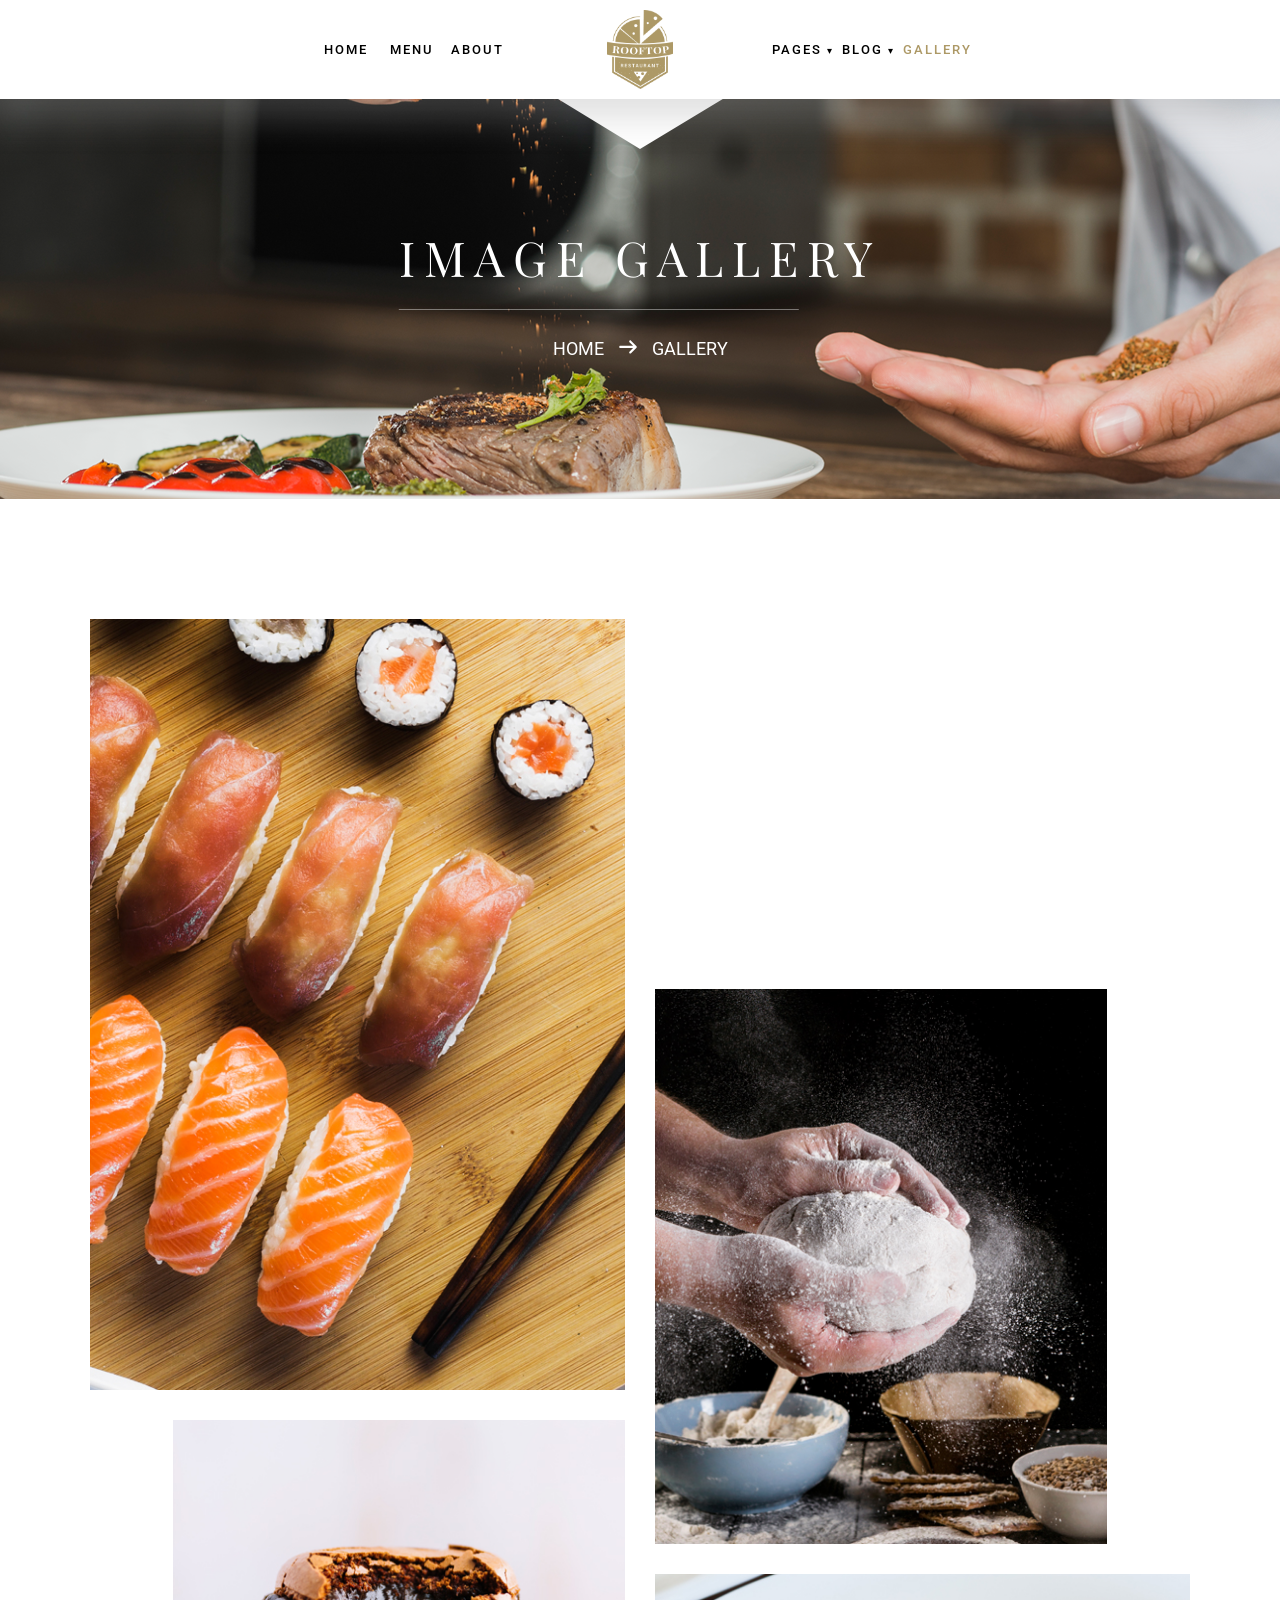
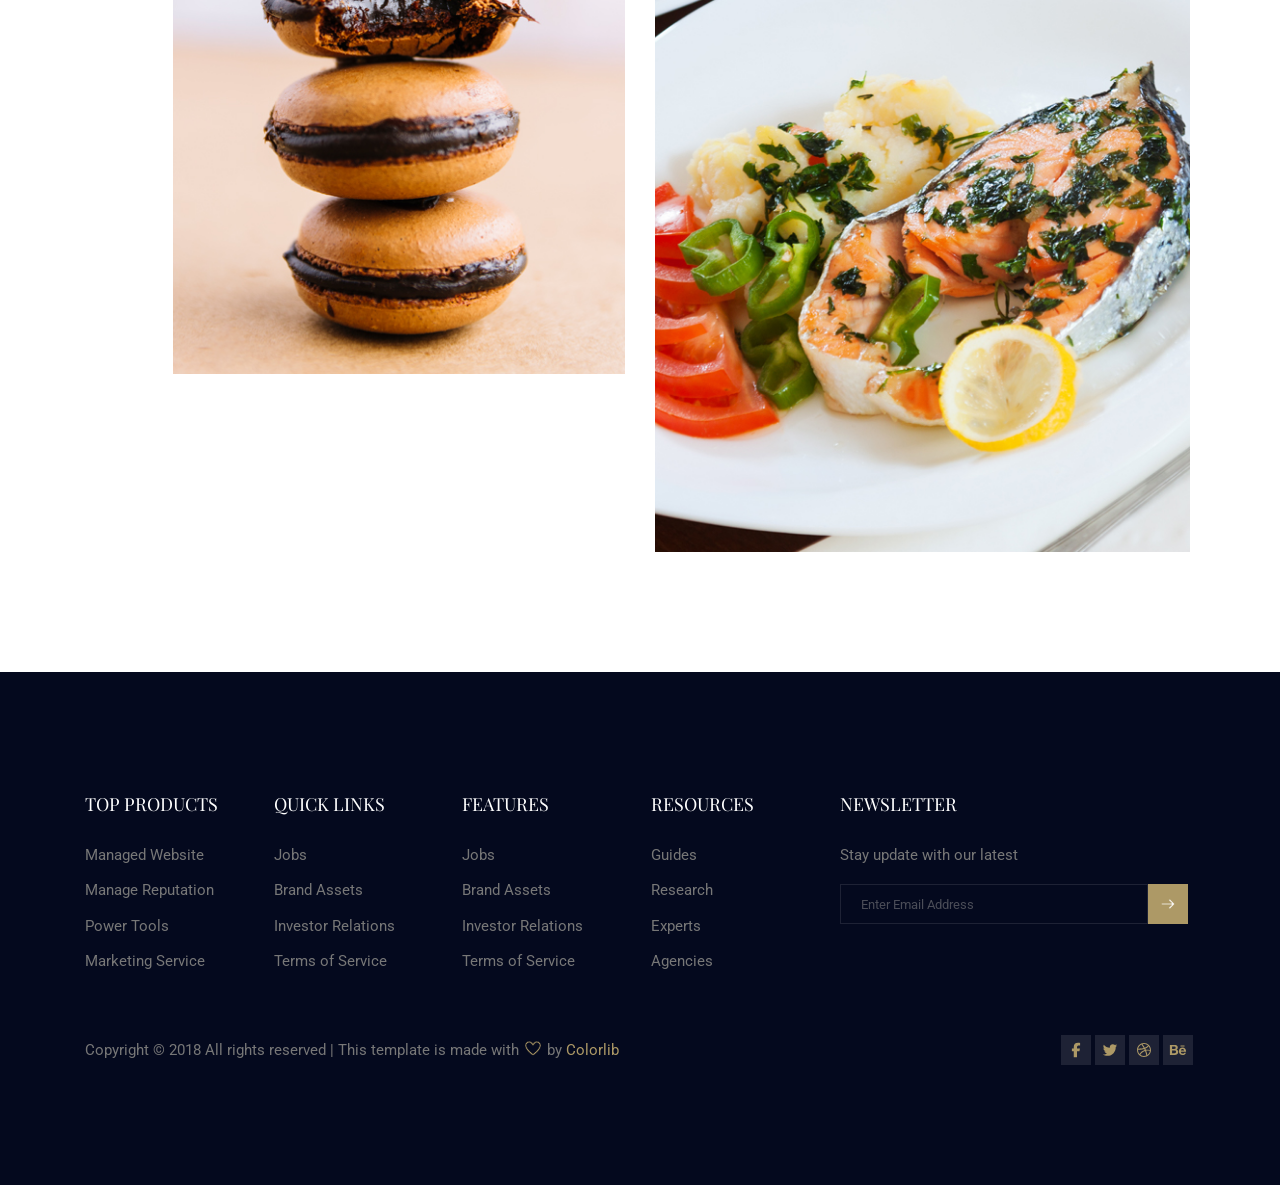
<file: gallery.html>
<!DOCTYPE html>
<html lang="en">
<head>
   <link rel="preconnect" href="https://fonts.googleapis.com">
   <link rel="preconnect" href="https://fonts.gstatic.com" crossorigin>
   <link href="https://fonts.googleapis.com/css2?family=Roboto:ital,wght@0,100..900;1,100..900&display=swap" rel="stylesheet">
   <link href="https://fonts.googleapis.com/css2?family=Playfair+Display:ital,wght@0,400..900;1,400..900&family=Roboto:ital,wght@0,100..900;1,100..900&display=swap" rel="stylesheet">
   <meta charset="UTF-8">
   <meta name="viewport" content="width=device-width, initial-scale=1.0">
   <title>Galerry</title>
   <link rel="stylesheet" href="gallery.css">
</head>

<body>

    <header id="cabeçalho">
        <ul>
            <li><a href="index.html">HOME</a></li>
            <li><a href="menu.html">MENU</a></li>
            <li><a href="about.html">ABOUT</a></li>
            <li id="logo"><a href="index.html"><img src="logo.png"></a></li>
            
            <li><a href="#" class="setinha">PAGES</a>
                <div id="pages-div">
                    <a href="contact.html">Contact</a>
                    <a href="elements.html">Elements</a>
                </div>
            </li>

            <li><a href="#" class="setinha">BLOG</a>
                <div id="blog-div">
                    <a href="blog.html">Blog</a>
                    <a href="blog-details.html">Blog Detail</a>
                </div>
            </li>
            
           <li><a href="gallery.html" id="letrinha_colorida">GALLERY</a></li>
        </ul>
    </header>




   <section id="culinaria">
       <div id="texto-centro">
           <h1>image gallery</h1>
           <hr>
           <p>
            <a href="index.html">home</a>
            <span><svg xmlns="http://www.w3.org/2000/svg" viewBox="0 0 640 640"><!--!Font Awesome Free v7.2.0 by @fontawesome - https://fontawesome.com License - https://fontawesome.com/license/free Copyright 2026 Fonticons, Inc.--><path fill="rgb(255, 255, 255)" d="M566.6 342.6C579.1 330.1 579.1 309.8 566.6 297.3L406.6 137.3C394.1 124.8 373.8 124.8 361.3 137.3C348.8 149.8 348.8 170.1 361.3 182.6L466.7 288L96 288C78.3 288 64 302.3 64 320C64 337.7 78.3 352 96 352L466.7 352L361.3 457.4C348.8 469.9 348.8 490.2 361.3 502.7C373.8 515.2 394.1 515.2 406.6 502.7L566.6 342.7z"/></svg></span>
            <a href="gallery.html">gallery</a>
           </p>
        </div>
   </section>




   <section id="imagens">
       <div id="coluna1">
           <div class="container_foto">
               <img src="imagem1.jpg">
               <div class="mais">
               <a href="imagem1.jpg">+</a>
               </div>
           </div>

           <div class="container_foto">
               <img src="imagem2.jpg">
               <div class="mais">
               <a href="imagem2.jpg">+</a>
               </div>
           </div>
       </div>

       <div id="coluna2">
           <div class="container_foto">
               <img src="imagem3.jpg">
               <div class="mais">
               <a href="imagem3.jpg">+</a>
               </div>
           </div>

           <div class="container_foto">
               <img src="imagem4.jpg">
               <div class="mais">
               <a href="imagem4.jpg">+</a>
               </div>
           </div>
       </div>
   </section>

   


   <footer>
       <div id="rodape_cima">
       <div id="cima_divisão1">
       <div class="cima_divisão1_div">
           <h4>Top Products</h4>
           <ul>
               <li><a href="#">Managed Website</a></li>
               <li><a href="#">Manage Reputation</a></li>
               <li><a href="#">Power Tools</a></li>
               <li><a href="#">Marketing Service</a></li>
           </ul>
       </div>
       <div class="cima_divisão1_div">
           <h4>Quick Links</h4>
           <ul>
               <li><a href="#">Jobs</a></li>
               <li><a href="#">Brand Assets</a></li>
               <li><a href="#">Investor Relations</a></li>
               <li><a href="#">Terms of Service</a></li>
           </ul>
       </div>
       <div class="cima_divisão1_div">
           <h4>Features</h4>
           <ul>
               <li><a href="#">Jobs</a></li>
               <li><a href="#">Brand Assets</a></li>
               <li><a href="#">Investor Relations</a></li>
               <li><a href="#">Terms of Service</a></li>
           </ul>
       </div>
       <div class="cima_divisão1_div">
           <h4>Resources</h4>
           <ul>
               <li><a href="#">Guides</a></li>
               <li><a href="#">Research</a></li>
               <li><a href="#">Experts</a></li>
               <li><a href="#">Agencies</a></li>
           </ul>
       </div>
       </div>

       <div id="cima_divisão2">
           <h4>Newsletter</h4>
           <p>Stay update with our latest</p>

           <form id="enter">
               <input type="text" placeholder="Enter Email Address">
               <button type="button" id="enter_botao"><svg xmlns="http://www.w3.org/2000/svg" viewBox="0 0 640 640"><!--!Font Awesome Free v7.2.0 by @fontawesome - https://fontawesome.com License - https://fontawesome.com/license/free Copyright 2026 Fonticons, Inc.--><path fill="rgb(255, 255, 255)" d="M566.6 342.6C579.1 330.1 579.1 309.8 566.6 297.3L406.6 137.3C394.1 124.8 373.8 124.8 361.3 137.3C348.8 149.8 348.8 170.1 361.3 182.6L466.7 288L96 288C78.3 288 64 302.3 64 320C64 337.7 78.3 352 96 352L466.7 352L361.3 457.4C348.8 469.9 348.8 490.2 361.3 502.7C373.8 515.2 394.1 515.2 406.6 502.7L566.6 342.7z"/></svg></button>

               <div id="submitting">Submitting...</div>
           </form>
       </div>
       </div>


       <div id="rodape_baixo">
           <div id="esquerda">
               <p>Copyright © 2018 All rights reserved | This template is made with <span><svg xmlns="http://www.w3.org/2000/svg" viewBox="0 0 640 640"><!--!Font Awesome Free v7.2.0 by @fontawesome - https://fontawesome.com License - https://fontawesome.com/license/free Copyright 2026 Fonticons, Inc.--><path fill="rgb(173, 153, 102)" d="M442.9 144C415.6 144 389.9 157.1 373.9 179.2L339.5 226.8C335 233 327.8 236.7 320.1 236.7C312.4 236.7 305.2 233 300.7 226.8L266.3 179.2C250.3 157.1 224.6 144 197.3 144C150.3 144 112.2 182.1 112.2 229.1C112.2 279 144.2 327.5 180.3 371.4C221.4 421.4 271.7 465.4 306.2 491.7C309.4 494.1 314.1 495.9 320.2 495.9C326.3 495.9 331 494.1 334.2 491.7C368.7 465.4 419 421.3 460.1 371.4C496.3 327.5 528.2 279 528.2 229.1C528.2 182.1 490.1 144 443.1 144zM335 151.1C360 116.5 400.2 96 442.9 96C516.4 96 576 155.6 576 229.1C576 297.7 533.1 358 496.9 401.9C452.8 455.5 399.6 502 363.1 529.8C350.8 539.2 335.6 543.9 320 543.9C304.4 543.9 289.2 539.2 276.9 529.8C240.4 502 187.2 455.5 143.1 402C106.9 358.1 64 297.7 64 229.1C64 155.6 123.6 96 197.1 96C239.8 96 280 116.5 305 151.1L320 171.8L335 151.1z"/></svg></span> by <a href="#">Colorlib</a></p>
           </div>


           <div id="direita">
               <a href="#"><svg xmlns="http://www.w3.org/2000/svg" viewBox="0 0 640 640"><!--!Font Awesome Free v7.2.0 by @fontawesome - https://fontawesome.com License - https://fontawesome.com/license/free Copyright 2026 Fonticons, Inc.--><path fill="rgb(173, 153, 102)" d="M240 363.3L240 576L356 576L356 363.3L442.5 363.3L460.5 265.5L356 265.5L356 230.9C356 179.2 376.3 159.4 428.7 159.4C445 159.4 458.1 159.8 465.7 160.6L465.7 71.9C451.4 68 416.4 64 396.2 64C289.3 64 240 114.5 240 223.4L240 265.5L174 265.5L174 363.3L240 363.3z"/></svg></a>
               <a href="#"><svg xmlns="http://www.w3.org/2000/svg" viewBox="0 0 640 640"><!--!Font Awesome Free v7.2.0 by @fontawesome - https://fontawesome.com License - https://fontawesome.com/license/free Copyright 2026 Fonticons, Inc.--><path fill="rgb(173, 153, 102)" d="M523.4 215.7C523.7 220.2 523.7 224.8 523.7 229.3C523.7 368 418.1 527.9 225.1 527.9C165.6 527.9 110.4 510.7 64 480.8C72.4 481.8 80.6 482.1 89.3 482.1C138.4 482.1 183.5 465.5 219.6 437.3C173.5 436.3 134.8 406.1 121.5 364.5C128 365.5 134.5 366.1 141.3 366.1C150.7 366.1 160.1 364.8 168.9 362.5C120.8 352.8 84.8 310.5 84.8 259.5L84.8 258.2C98.8 266 115 270.9 132.2 271.5C103.9 252.7 85.4 220.5 85.4 184.1C85.4 164.6 90.6 146.7 99.7 131.1C151.4 194.8 229 236.4 316.1 240.9C314.5 233.1 313.5 225 313.5 216.9C313.5 159.1 360.3 112 418.4 112C448.6 112 475.9 124.7 495.1 145.1C518.8 140.6 541.6 131.8 561.7 119.8C553.9 144.2 537.3 164.6 515.6 177.6C536.7 175.3 557.2 169.5 576 161.4C561.7 182.2 543.8 200.7 523.4 215.7z"/></svg></a>
               <a href="#"><svg xmlns="http://www.w3.org/2000/svg" viewBox="0 0 640 640"><!--!Font Awesome Free v7.2.0 by @fontawesome - https://fontawesome.com License - https://fontawesome.com/license/free Copyright 2026 Fonticons, Inc.--><path fill="rgb(173, 153, 102)" d="M320 72C183 72 72 183 72 320C72 457 183 568 320 568C457 568 568 457 568 320C568 183 457 72 320 72zM484 186.4C513.5 222.4 531.4 268.4 531.8 318.4C524.8 316.9 454.8 302.7 384.3 311.6C378.5 297.6 373.1 285.2 365.7 270C444 238 479.5 192.5 484 186.5zM460.4 161.9C456.6 167.3 424.7 210.2 349.4 238.4C314.7 174.6 276.2 122.2 270.4 114.4C337.6 98.2 408.4 115.7 460.5 161.9zM229.9 128.6C235.5 136.3 273.3 188.7 308.4 251.1C209.3 277.4 122 277 112.6 276.9C126.3 211.2 170.6 156.5 229.9 128.6zM108.2 320.3C108.2 318.1 108.2 316 108.3 313.8C117.6 314 220.2 315.3 326 283.7C332.1 295.6 337.9 307.6 343.2 319.6C266.6 341.2 197 403.1 162.7 461.9C128.9 424.3 108.2 374.7 108.2 320.3zM190 487.4C212.1 442.2 272.2 383.8 357.6 354.6C387.3 431.9 399.6 496.7 402.8 515.2C334.7 544.2 252.8 536.3 190 487.3zM438.4 495.9C436.2 483 425 421 397.2 344.9C463.6 334.3 521.9 351.7 529.1 354C519.7 412.9 485.8 463.8 438.3 496z"/></svg></a>
               <a href="#"><svg xmlns="http://www.w3.org/2000/svg" viewBox="0 0 640 640"><!--!Font Awesome Free v7.2.0 by @fontawesome - https://fontawesome.com License - https://fontawesome.com/license/free Copyright 2026 Fonticons, Inc.--><path fill="rgb(173, 153, 102)" d="M264 301.2C295.8 286 312.4 263 312.4 227.2C312.4 156.6 259.8 139.4 199.1 139.4L32 139.4L32 493.8L203.8 493.8C268.2 493.8 328.7 462.9 328.7 390.9C328.7 346.4 307.6 313.5 264 301.2zM109.9 199.9L183 199.9C211.1 199.9 236.4 207.8 236.4 240.4C236.4 270.5 216.7 282.6 188.9 282.6L109.9 282.6L109.9 199.9zM193.2 433.6L109.9 433.6L109.9 336L194.8 336C229.1 336 250.8 350.3 250.8 386.6C250.8 422.4 224.9 433.6 193.2 433.6zM551.7 192.9L408 192.9L408 158L551.7 158L551.7 192.9zM608 369.2C608 293.3 563.6 230 483.1 230C404.9 230 351.8 288.8 351.8 365.8C351.8 445.7 402.1 500.5 483.1 500.5C544.4 500.5 584.1 472.9 603.2 414.2L541 414.2C534.3 436.1 506.7 447.7 485.3 447.7C444 447.7 422.3 423.5 422.3 382.4L607.4 382.4C607.7 378.2 608 373.7 608 369.2zM422.4 338C424.7 304.3 447.1 283.2 480.9 283.2C516.3 283.2 534.1 304 537.1 338L422.4 338z"/></svg></a>
           </div>
       </div>
    </footer>
</body>
</html>
</file>
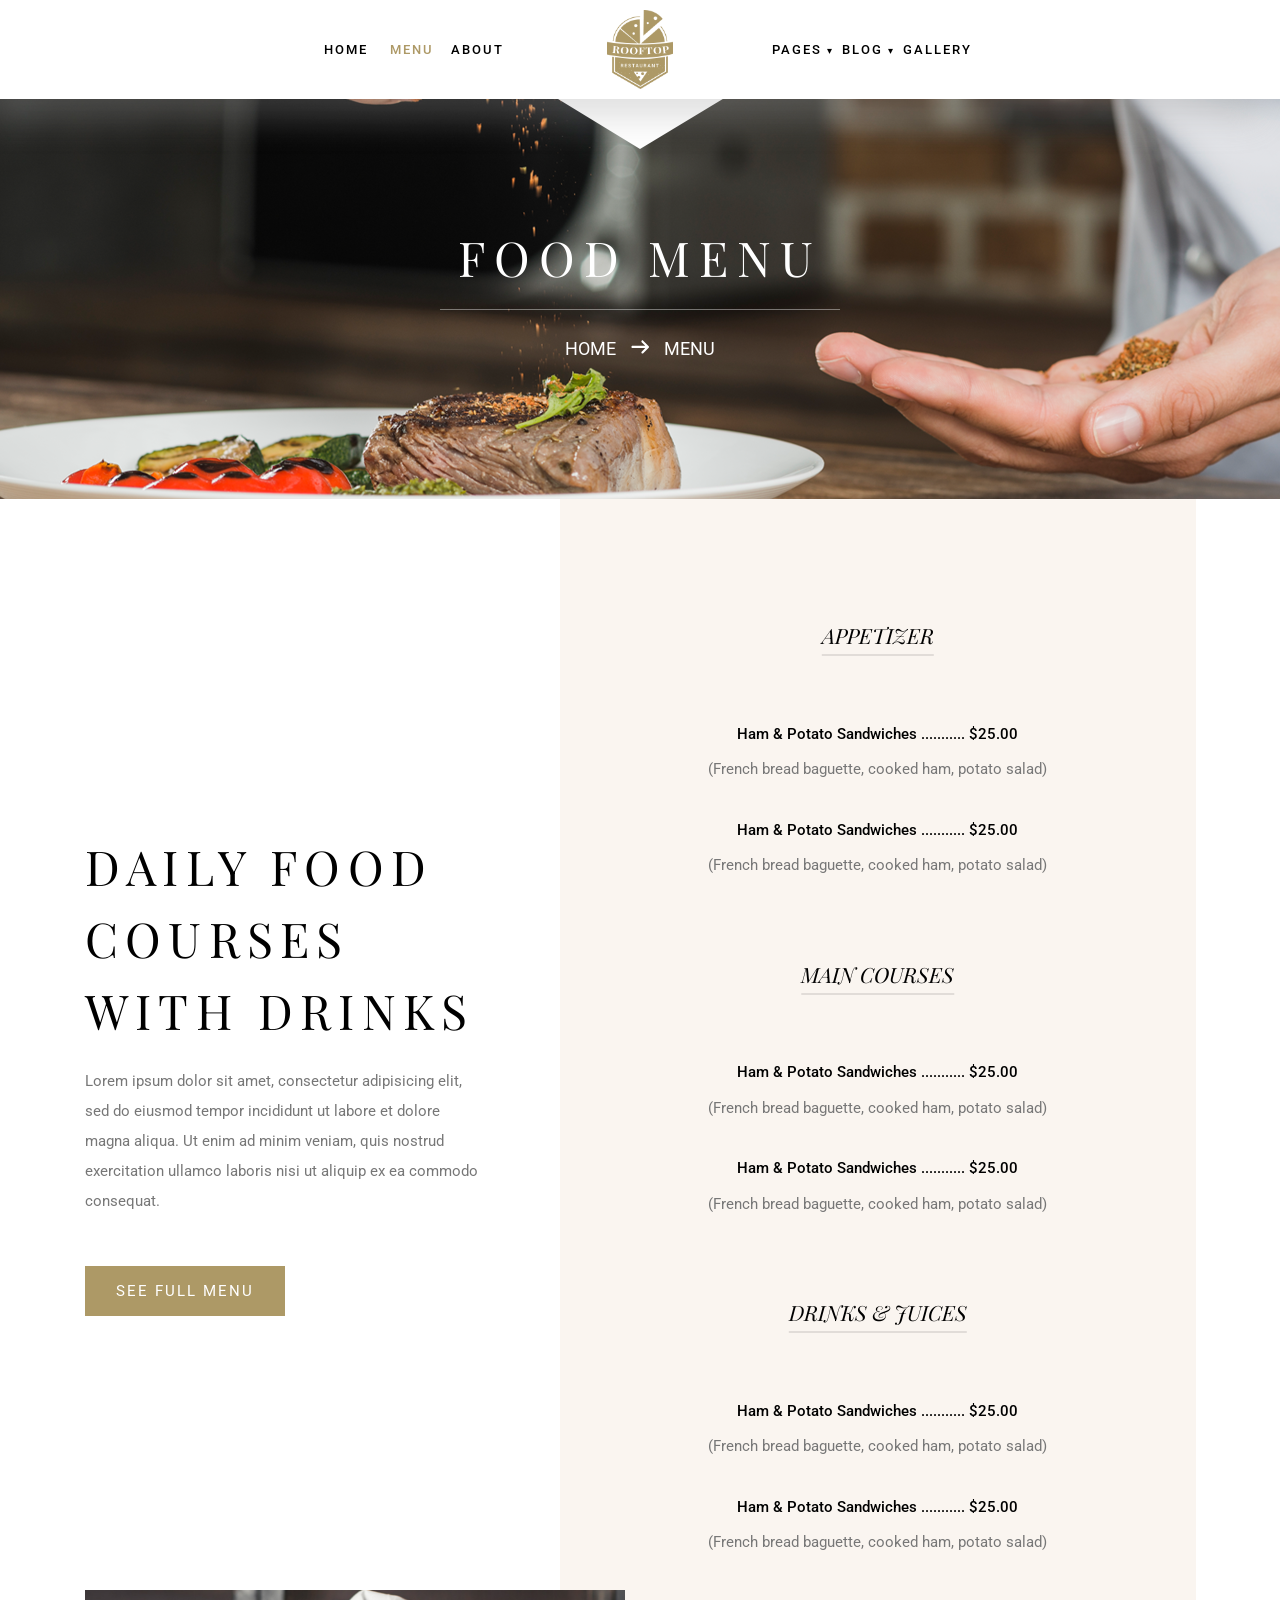
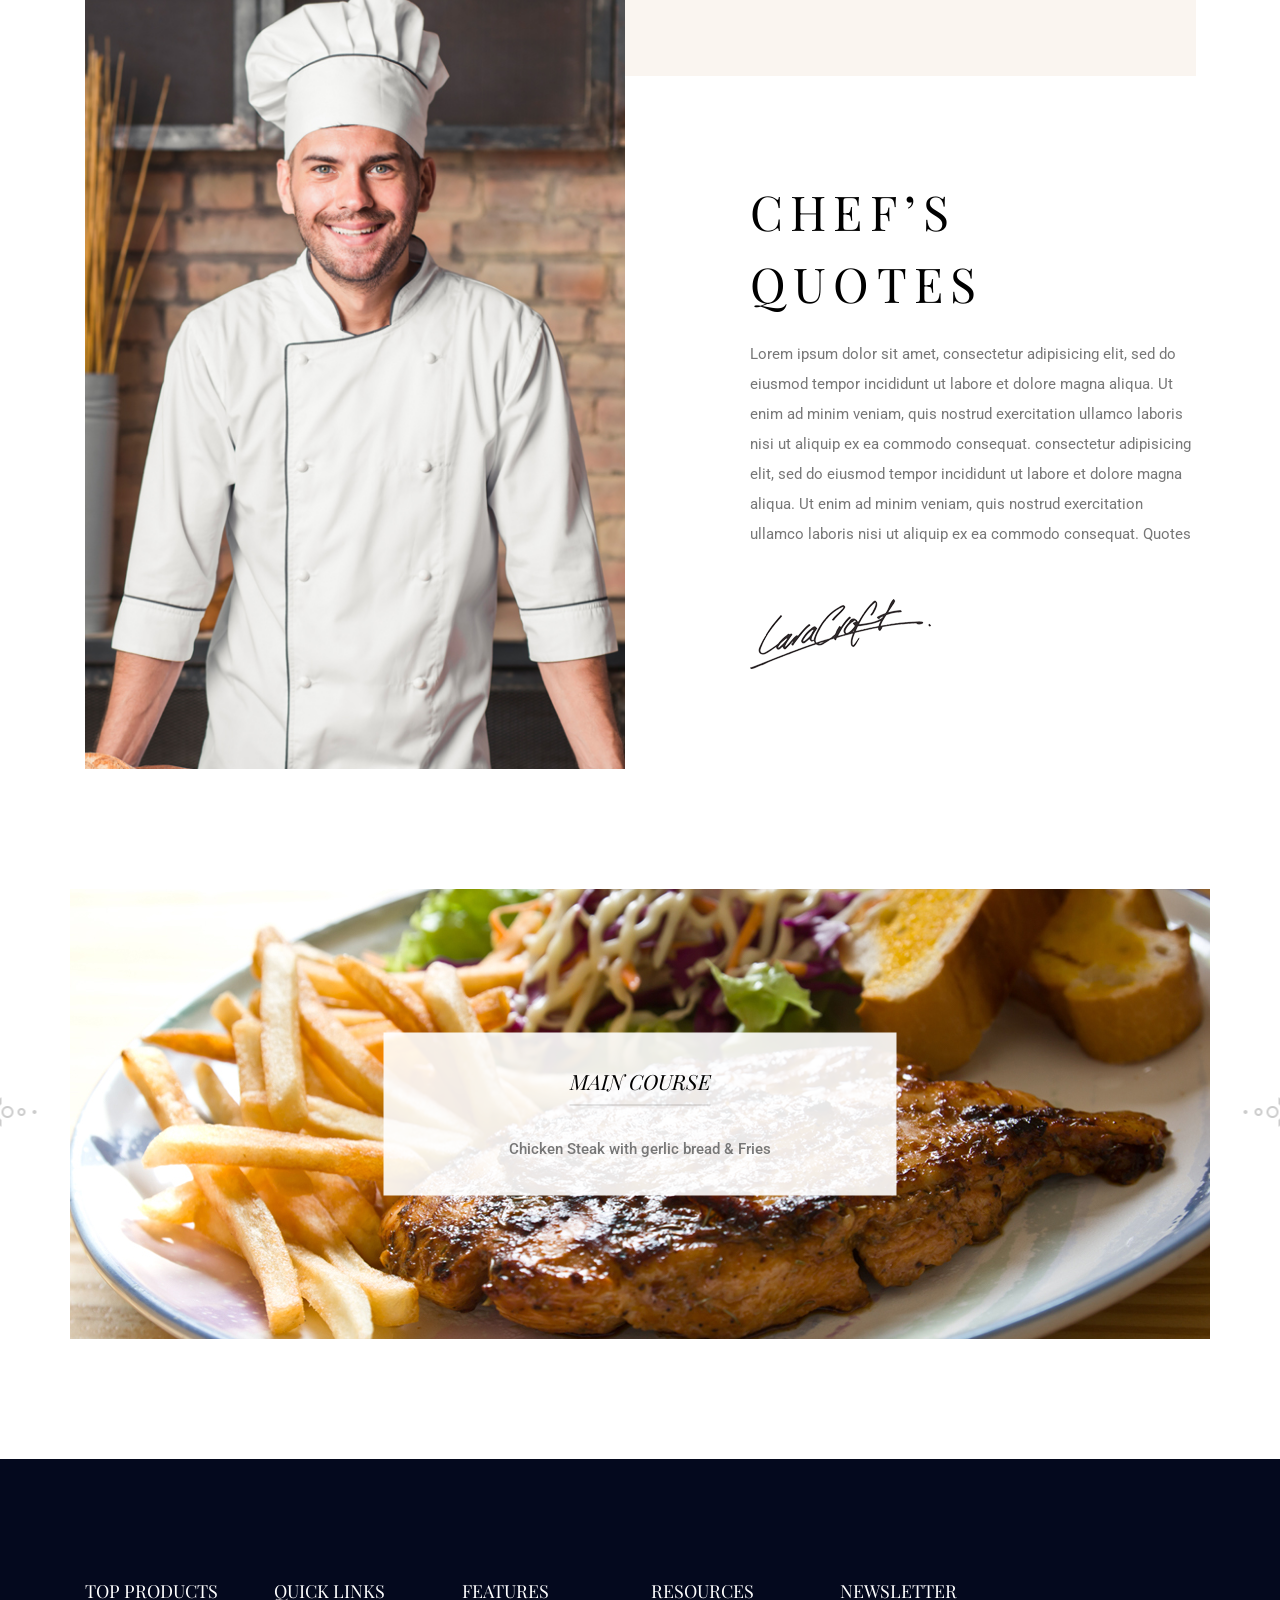
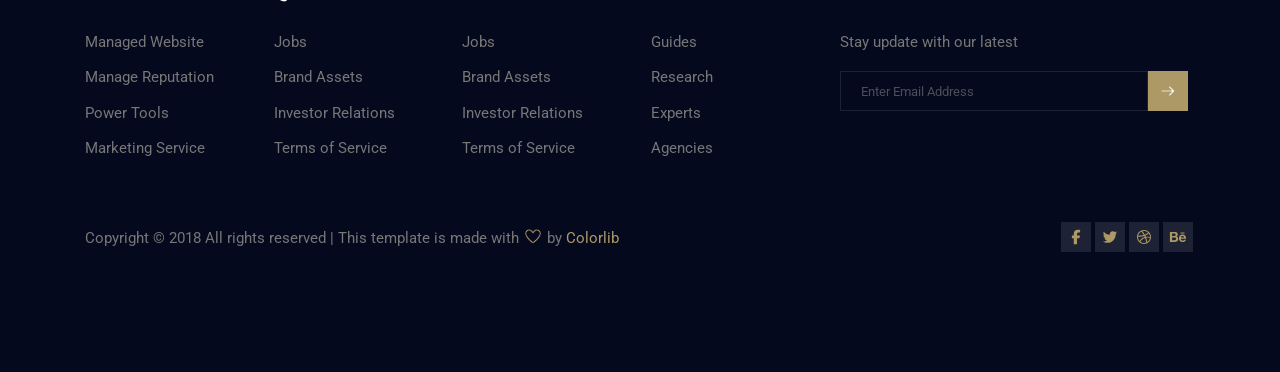
<file: menu.html>
<!DOCTYPE html>
<html lang="en">
<head>
   <link rel="preconnect" href="https://fonts.googleapis.com">
   <link rel="preconnect" href="https://fonts.gstatic.com" crossorigin>
   <link href="https://fonts.googleapis.com/css2?family=Roboto:ital,wght@0,100..900;1,100..900&display=swap" rel="stylesheet">
   <link href="https://fonts.googleapis.com/css2?family=Playfair+Display:ital,wght@0,400..900;1,400..900&family=Roboto:ital,wght@0,100..900;1,100..900&display=swap" rel="stylesheet">
   <meta charset="UTF-8">
   <meta name="viewport" content="width=device-width, initial-scale=1.0">
   <title>Menu</title>
   <link rel="stylesheet" href="menu.css">
</head>

<body>

   <header id="cabeçalho">
        <ul>
            <li><a href="index.html">HOME</a></li>
            <li><a href="menu.html" id="letrinha_colorida">MENU</a></li>
            <li><a href="about.html">ABOUT</a></li>
            <li id="logo"><a href="index.html"><img src="logo.png"></a></li>
            
            <li><a href="#" class="setinha">PAGES</a>
                <div id="pages-div">
                    <a href="contact.html">Contact</a>
                    <a href="elements.html">Elements</a>
                </div>
            </li>

            <li><a href="#" class="setinha">BLOG</a>
                <div id="blog-div">
                    <a href="blog.html">Blog</a>
                    <a href="blog-details.html">Blog Detail</a>
                </div>
            </li>
            
           <li><a href="gallery.html">GALLERY</a></li>
        </ul>
    </header>

   <section id="culinaria">
       <div id="texto-centro">
           <h1>food menu</h1>
           <hr>
           <p>
            <a href="index.html">home</a>
            <span><svg xmlns="http://www.w3.org/2000/svg" viewBox="0 0 640 640"><!--!Font Awesome Free v7.2.0 by @fontawesome - https://fontawesome.com License - https://fontawesome.com/license/free Copyright 2026 Fonticons, Inc.--><path fill="rgb(255, 255, 255)" d="M566.6 342.6C579.1 330.1 579.1 309.8 566.6 297.3L406.6 137.3C394.1 124.8 373.8 124.8 361.3 137.3C348.8 149.8 348.8 170.1 361.3 182.6L466.7 288L96 288C78.3 288 64 302.3 64 320C64 337.7 78.3 352 96 352L466.7 352L361.3 457.4C348.8 469.9 348.8 490.2 361.3 502.7C373.8 515.2 394.1 515.2 406.6 502.7L566.6 342.7z"/></svg></span>
            <a href="menu.html">menu</a>
           </p>
        </div>
   </section>




   <section id="tela1">
       <div id="divisão_esquerda">
           <h1 id="Daily">
           DAILY FOOD <br>
           COURSES <br>
           WITH DRINKS
           </h1>

           <p>Lorem ipsum dolor sit amet, consectetur adipisicing elit, sed do eiusmod tempor incididunt ut labore et dolore magna aliqua.
           Ut enim ad minim veniam, quis nostrud exercitation ullamco laboris nisi ut aliquip ex ea commodo consequat.</p>
           <a href="#">SEE FULL MENU</a>
       </div>


       <div id="divisão_direita">
           <h3>Appetizer</h3>

           <p class="principal">Ham & Potato Sandwiches ........... $25.00</p>
           <p class="descrição">(French bread baguette, cooked ham, potato salad)</p>

           <p class="principal">Ham & Potato Sandwiches ........... $25.00</p>
           <p class="final">(French bread baguette, cooked ham, potato salad)</p>


           <h3 class="h3_margin">Main Courses</h3>

           <p class="principal">Ham & Potato Sandwiches ........... $25.00</p>
           <p class="descrição">(French bread baguette, cooked ham, potato salad)</p>

           <p class="principal">Ham & Potato Sandwiches ........... $25.00</p>
           <p class="final">(French bread baguette, cooked ham, potato salad)</p>


           <h3 class="h3_margin">Drinks & Juices</h3>

           <p class="principal">Ham & Potato Sandwiches ........... $25.00</p>
           <p class="descrição">(French bread baguette, cooked ham, potato salad)</p>

           <p class="principal">Ham & Potato Sandwiches ........... $25.00</p>
           <p class="final">(French bread baguette, cooked ham, potato salad)</p>
       </div>
   </section>




   <section id="tela3">
       <div id="esquerda">
            <img src="chef.jpg">
       </div>

       <div id="direita">
            <div id="direita-div">
            <h1>Chef’s
            <br>
            Quotes</h1>

           <p>Lorem ipsum dolor sit amet, consectetur adipisicing elit, sed do eiusmod tempor incididunt ut labore et dolore magna aliqua. Ut enim ad minim veniam, quis nostrud exercitation ullamco laboris nisi ut aliquip ex ea commodo consequat. consectetur adipisicing elit, sed do eiusmod tempor incididunt ut labore et dolore magna aliqua. Ut enim ad minim veniam, quis nostrud exercitation ullamco laboris nisi ut aliquip ex ea commodo consequat. Quotes</p>

           <img src="assinatura.png">
           </div>
       </div>
   </section>
 



   <section id="tela4">
       <div id="texto_centro3">
           <h3>Main Course</h3>
           <p>Chicken Steak with gerlic bread & Fries</p>
       </div>
       
       <div id="setas">
       <button type="button" id="seta-esquerda">
            <img src="seta-esquerda.png">
       </button>

       <button type="button" id="seta-direita">
            <img src="seta-direita.png">
       </button>
       </div>
   </section>




   <footer>
       <div id="rodape_cima">
       <div id="cima_divisão1">
       <div class="cima_divisão1_div">
           <h4>Top Products</h4>
           <ul>
               <li><a href="#">Managed Website</a></li>
               <li><a href="#">Manage Reputation</a></li>
               <li><a href="#">Power Tools</a></li>
               <li><a href="#">Marketing Service</a></li>
           </ul>
       </div>
       <div class="cima_divisão1_div">
           <h4>Quick Links</h4>
           <ul>
               <li><a href="#">Jobs</a></li>
               <li><a href="#">Brand Assets</a></li>
               <li><a href="#">Investor Relations</a></li>
               <li><a href="#">Terms of Service</a></li>
           </ul>
       </div>
       <div class="cima_divisão1_div">
           <h4>Features</h4>
           <ul>
               <li><a href="#">Jobs</a></li>
               <li><a href="#">Brand Assets</a></li>
               <li><a href="#">Investor Relations</a></li>
               <li><a href="#">Terms of Service</a></li>
           </ul>
       </div>
       <div class="cima_divisão1_div">
           <h4>Resources</h4>
           <ul>
               <li><a href="#">Guides</a></li>
               <li><a href="#">Research</a></li>
               <li><a href="#">Experts</a></li>
               <li><a href="#">Agencies</a></li>
           </ul>
       </div>
       </div>

       <div id="cima_divisão2">
           <h4>Newsletter</h4>
           <p>Stay update with our latest</p>

           <form id="enter">
               <input type="text" placeholder="Enter Email Address">
               <button type="button" id="enter_botao"><svg xmlns="http://www.w3.org/2000/svg" viewBox="0 0 640 640"><!--!Font Awesome Free v7.2.0 by @fontawesome - https://fontawesome.com License - https://fontawesome.com/license/free Copyright 2026 Fonticons, Inc.--><path fill="rgb(255, 255, 255)" d="M566.6 342.6C579.1 330.1 579.1 309.8 566.6 297.3L406.6 137.3C394.1 124.8 373.8 124.8 361.3 137.3C348.8 149.8 348.8 170.1 361.3 182.6L466.7 288L96 288C78.3 288 64 302.3 64 320C64 337.7 78.3 352 96 352L466.7 352L361.3 457.4C348.8 469.9 348.8 490.2 361.3 502.7C373.8 515.2 394.1 515.2 406.6 502.7L566.6 342.7z"/></svg></button>

               <div id="submitting">Submitting...</div>
           </form>
       </div>
       </div>


       <div id="rodape_baixo">
           <div id="esquerda">
               <p>Copyright © 2018 All rights reserved | This template is made with <span><svg xmlns="http://www.w3.org/2000/svg" viewBox="0 0 640 640"><!--!Font Awesome Free v7.2.0 by @fontawesome - https://fontawesome.com License - https://fontawesome.com/license/free Copyright 2026 Fonticons, Inc.--><path fill="rgb(173, 153, 102)" d="M442.9 144C415.6 144 389.9 157.1 373.9 179.2L339.5 226.8C335 233 327.8 236.7 320.1 236.7C312.4 236.7 305.2 233 300.7 226.8L266.3 179.2C250.3 157.1 224.6 144 197.3 144C150.3 144 112.2 182.1 112.2 229.1C112.2 279 144.2 327.5 180.3 371.4C221.4 421.4 271.7 465.4 306.2 491.7C309.4 494.1 314.1 495.9 320.2 495.9C326.3 495.9 331 494.1 334.2 491.7C368.7 465.4 419 421.3 460.1 371.4C496.3 327.5 528.2 279 528.2 229.1C528.2 182.1 490.1 144 443.1 144zM335 151.1C360 116.5 400.2 96 442.9 96C516.4 96 576 155.6 576 229.1C576 297.7 533.1 358 496.9 401.9C452.8 455.5 399.6 502 363.1 529.8C350.8 539.2 335.6 543.9 320 543.9C304.4 543.9 289.2 539.2 276.9 529.8C240.4 502 187.2 455.5 143.1 402C106.9 358.1 64 297.7 64 229.1C64 155.6 123.6 96 197.1 96C239.8 96 280 116.5 305 151.1L320 171.8L335 151.1z"/></svg></span> by <a href="#">Colorlib</a></p>
           </div>


           <div id="direita">
               <a href="#"><svg xmlns="http://www.w3.org/2000/svg" viewBox="0 0 640 640"><!--!Font Awesome Free v7.2.0 by @fontawesome - https://fontawesome.com License - https://fontawesome.com/license/free Copyright 2026 Fonticons, Inc.--><path fill="rgb(173, 153, 102)" d="M240 363.3L240 576L356 576L356 363.3L442.5 363.3L460.5 265.5L356 265.5L356 230.9C356 179.2 376.3 159.4 428.7 159.4C445 159.4 458.1 159.8 465.7 160.6L465.7 71.9C451.4 68 416.4 64 396.2 64C289.3 64 240 114.5 240 223.4L240 265.5L174 265.5L174 363.3L240 363.3z"/></svg></a>
               <a href="#"><svg xmlns="http://www.w3.org/2000/svg" viewBox="0 0 640 640"><!--!Font Awesome Free v7.2.0 by @fontawesome - https://fontawesome.com License - https://fontawesome.com/license/free Copyright 2026 Fonticons, Inc.--><path fill="rgb(173, 153, 102)" d="M523.4 215.7C523.7 220.2 523.7 224.8 523.7 229.3C523.7 368 418.1 527.9 225.1 527.9C165.6 527.9 110.4 510.7 64 480.8C72.4 481.8 80.6 482.1 89.3 482.1C138.4 482.1 183.5 465.5 219.6 437.3C173.5 436.3 134.8 406.1 121.5 364.5C128 365.5 134.5 366.1 141.3 366.1C150.7 366.1 160.1 364.8 168.9 362.5C120.8 352.8 84.8 310.5 84.8 259.5L84.8 258.2C98.8 266 115 270.9 132.2 271.5C103.9 252.7 85.4 220.5 85.4 184.1C85.4 164.6 90.6 146.7 99.7 131.1C151.4 194.8 229 236.4 316.1 240.9C314.5 233.1 313.5 225 313.5 216.9C313.5 159.1 360.3 112 418.4 112C448.6 112 475.9 124.7 495.1 145.1C518.8 140.6 541.6 131.8 561.7 119.8C553.9 144.2 537.3 164.6 515.6 177.6C536.7 175.3 557.2 169.5 576 161.4C561.7 182.2 543.8 200.7 523.4 215.7z"/></svg></a>
               <a href="#"><svg xmlns="http://www.w3.org/2000/svg" viewBox="0 0 640 640"><!--!Font Awesome Free v7.2.0 by @fontawesome - https://fontawesome.com License - https://fontawesome.com/license/free Copyright 2026 Fonticons, Inc.--><path fill="rgb(173, 153, 102)" d="M320 72C183 72 72 183 72 320C72 457 183 568 320 568C457 568 568 457 568 320C568 183 457 72 320 72zM484 186.4C513.5 222.4 531.4 268.4 531.8 318.4C524.8 316.9 454.8 302.7 384.3 311.6C378.5 297.6 373.1 285.2 365.7 270C444 238 479.5 192.5 484 186.5zM460.4 161.9C456.6 167.3 424.7 210.2 349.4 238.4C314.7 174.6 276.2 122.2 270.4 114.4C337.6 98.2 408.4 115.7 460.5 161.9zM229.9 128.6C235.5 136.3 273.3 188.7 308.4 251.1C209.3 277.4 122 277 112.6 276.9C126.3 211.2 170.6 156.5 229.9 128.6zM108.2 320.3C108.2 318.1 108.2 316 108.3 313.8C117.6 314 220.2 315.3 326 283.7C332.1 295.6 337.9 307.6 343.2 319.6C266.6 341.2 197 403.1 162.7 461.9C128.9 424.3 108.2 374.7 108.2 320.3zM190 487.4C212.1 442.2 272.2 383.8 357.6 354.6C387.3 431.9 399.6 496.7 402.8 515.2C334.7 544.2 252.8 536.3 190 487.3zM438.4 495.9C436.2 483 425 421 397.2 344.9C463.6 334.3 521.9 351.7 529.1 354C519.7 412.9 485.8 463.8 438.3 496z"/></svg></a>
               <a href="#"><svg xmlns="http://www.w3.org/2000/svg" viewBox="0 0 640 640"><!--!Font Awesome Free v7.2.0 by @fontawesome - https://fontawesome.com License - https://fontawesome.com/license/free Copyright 2026 Fonticons, Inc.--><path fill="rgb(173, 153, 102)" d="M264 301.2C295.8 286 312.4 263 312.4 227.2C312.4 156.6 259.8 139.4 199.1 139.4L32 139.4L32 493.8L203.8 493.8C268.2 493.8 328.7 462.9 328.7 390.9C328.7 346.4 307.6 313.5 264 301.2zM109.9 199.9L183 199.9C211.1 199.9 236.4 207.8 236.4 240.4C236.4 270.5 216.7 282.6 188.9 282.6L109.9 282.6L109.9 199.9zM193.2 433.6L109.9 433.6L109.9 336L194.8 336C229.1 336 250.8 350.3 250.8 386.6C250.8 422.4 224.9 433.6 193.2 433.6zM551.7 192.9L408 192.9L408 158L551.7 158L551.7 192.9zM608 369.2C608 293.3 563.6 230 483.1 230C404.9 230 351.8 288.8 351.8 365.8C351.8 445.7 402.1 500.5 483.1 500.5C544.4 500.5 584.1 472.9 603.2 414.2L541 414.2C534.3 436.1 506.7 447.7 485.3 447.7C444 447.7 422.3 423.5 422.3 382.4L607.4 382.4C607.7 378.2 608 373.7 608 369.2zM422.4 338C424.7 304.3 447.1 283.2 480.9 283.2C516.3 283.2 534.1 304 537.1 338L422.4 338z"/></svg></a>
           </div>
       </div>
    </footer>
</body>
</html>
</file>
<file: home.css>
*{
   margin: 0;
   padding: 0;
}

body{
   font-family: "Roboto", sans-serif;
}

html {
  scroll-behavior: smooth;
}

::selection {
  background-color: #ad9966;
  color: white;
}




/* cabeçalho */

#cabeçalho {
   background-color: white;
   position: sticky;
   top: 0;
   left: 0;
   width: 100%;
   z-index: 1000;
   padding: 10px 0 10px 0;
   box-shadow: -21.213px 21.213px 30px 0px rgba(158, 158, 158, 0.3);
}

a{
   text-decoration: none;
   font-size: 13px;
   color: black;
   font-weight: 500;
   outline: none;
   letter-spacing: 2px;
}

#cabeçalho a{
   transition: color 0.3s ease;
}

#cabeçalho a:hover{
   color: #ad9966;
}

#letrinha_colorida{
   color: #ad9966;
}

li{
   width: 4.8%;
   display: inline-block;
   position: relative;
}

ul{
   list-style: none;
   padding: 0;
   text-align: center;
}

#logo{
   width: 20%;
   vertical-align: middle;
   height: 79.38px;
}

#logo img{
   height: 79.38px;
   width: 66.81px;
}

.setinha:after {
    content: '\25BE';
    font-size: 10px;
    margin-left: 5px;
}

#pages-div, #blog-div{
    width: 165px;
    height: 105px;
    position: absolute;
    top: 100%;
    background-color: white;
    padding-top: 30px;

    opacity: 0;
    visibility: hidden;
    transition: all 0.2s ease-in;
}

li:hover #pages-div, li:hover #blog-div{
    opacity: 1;
    visibility: visible;
}

#pages-div a, #blog-div a{
    display: block;
    text-align: left;
    margin: 24px 0px 0px 24px;
}




/* botões do canto */

#view_menu, #book_a_table{
   position: fixed;
   top: 50%;
   transform: translateY(-37.5%);
   width: 92px;
   height: 180px;
   z-index: 2;
}

#view_menu a, #book_a_table a{
   font-weight: 400;
   font-size: 13px;
   text-transform: uppercase;
   line-height: 1.7;
   letter-spacing: 0px;
   transition: color 0.4s ease;
}

#view_menu p, #book_a_table p{
   transform-origin: center;
   transition: transform 0.4s ease;
}

/* view menu */

#view_menu{
   background: url(esquerda.png);
}

#view_menu a:hover{
   color: #ad9966;
}

#view_menu p{
   text-align: center;
   transform: rotate(90deg) translate(81px, 16px);
}

#view_menu:hover p{
   transform: rotate(0deg) translateY(360%);
}

/* book a table */

#book_a_table{
   background: url(direita.png);
   right: 0;
}

#book_a_table a{
   color: white;
}

#book_a_table a:hover{
   color: black;
}

#book_a_table p{
   text-align: right;
   transform: rotate(-90deg) translate(-89px, 16px);
}

#book_a_table:hover p{
   transform: rotate(0deg) translateY(360%);
}




/* imagem principal */

#culinaria{
   min-height: 750px;
   max-width: 1520px;
   width: 100%;
   margin: auto;
   position: relative;
   background-image: url(culinaria.png);
   background-repeat: no-repeat;
   background-size: auto;
   background-size: cover;
   background-position: center;
   text-align: center;
   z-index: 1;
}

#texto-centro{
   position: absolute;
   top: 50%;
   left: 50%;
   transform: translate(-50%,-52.4%);
   color: white;
   text-transform: uppercase
}

#texto-centro h1{
   font-family: "Playfair Display", serif;
   font-size: 72px;
   font-weight: 400;
   color: white;
   letter-spacing: 10.8px;
   line-height: 1.5;
}

hr{
   width: 445px;
   border: none;
   height: 1px;
   border-top: 1px solid rgba(255, 255, 255, 0.4);
   margin-top: 16px;
}

#texto-centro p{
   font-size: 18px;
   margin-top: 28px;
   margin-bottom: 16px;
}

#seta-baixo-div{
   position: absolute;
   top: 88%;
   left: 50%;
   transform: translate(-50%, -50%);
   animation: mover 2.5s infinite ease-in-out;
}

#seta-baixo{
   background: none;
   border: none;
   cursor: pointer;
   outline: inherit;
}

@keyframes mover {
   0%{top: 88%; opacity: 0;}
   100%{top: 96%;}
}




/* tela1 */

#tela1{
   max-width: 1140px;
   margin: auto;
   font-size: 0;
}

/* esquerda */

#divisão_esquerda{
   display: inline-block;
   vertical-align: middle;
   width: 35%;
   padding: 0px 76px 30px 15px;
}

#Daily{
   font-family: "Playfair Display", serif;
   font-size: 48px;
   font-weight: 400;
   color: black;
   line-height: 1.5;
   margin-bottom: 20px;
   letter-spacing: 7.2px;
}

#divisão_esquerda p{
   font-size: 15px;
   margin-bottom: 51px;
   line-height: 30px;
   color: #777777;
}

#divisão_esquerda a{
   font-size: 15px;
   font-weight: 400;
   line-height: 48px;
   padding: 15px 30px 15px 30px;
   color: white;
   border: 1px solid #ad9966;
   background-color: #ad9966;
   letter-spacing: 2px;
   transition: background-color 0.3s ease;
}

#divisão_esquerda a:hover{
   background-color: #ffffff;
   color: #ad9966;
   border-color: #ad9966;
}

/* direita */

#divisão_direita{
   display: inline-block;
   vertical-align: middle;
   width: 54%;
   background: #faf5f0;
   text-align: center;
   padding-top: 121px;
   padding-bottom: 120px;
   padding-left: 10px;
   padding-right: 10px;
}

#divisão_direita h3{
   font-family: "Playfair Display", serif;
   font-size: 21px;
   font-style: italic;
   font-weight: normal;
   text-transform: uppercase;
   line-height: 1.5em;
   margin-bottom: 70px;

   text-decoration: underline;
   text-decoration-color: rgba(0, 0, 0, 0.1);
   text-decoration-thickness: 1.5px;
   text-underline-offset: 10px;
}

#divisão_direita p{
   font-family: "Roboto", sans-serif;
   line-height: 1.7;
   font-size: 15px;
}

.h3_margin{
   margin-top: 80px;
}

.principal{
   font-weight: bold;
   margin-bottom: 10px;
   font-weight: 500;
}

.descrição{
   color: #777777;
   margin-bottom: 35px;
   font-weight: normal;
}

.final{
   color: #777777;
   margin-bottom: 0px;
   font-weight: normal;
}




/* imagens */

#imagens{
   max-width: 1140px;
   margin: 0 auto 105px auto;
   font-size: 0;
}

#coluna1, #coluna2{
   display: inline-block;
   width: 50%;
   vertical-align: top;
   margin-top: -130px;
   text-align: right;
}

#coluna2{
   margin-top: 240px;
   text-align: left;
}

.container_foto {
   display: inline-block;
   position: relative;
   overflow: hidden;
   margin: 15px;
}

.container_foto img {
   width: 99%;
   transition: transform 0.4s ease;
}

.container_foto:hover img {
   transform: scale(1.2);
}

.container_foto .mais {
   width: 100%;
   height: 100%;
   background-color: rgba(0, 0, 0, 0.5);
   text-align: center;
   position: absolute;
   top: 0;
   left: 0;
   opacity: 0;
   transition: opacity 0.4s ease;
}

.container_foto .mais a {
   color: white;
   font-size: 65px;
   font-weight: 100;
   position: absolute;
   top: 50%;
   left: 50%;
   cursor: pointer;
   transform: translate(-50%, -300%) rotate(-90deg);
   transition: transform 0.4s;
}

.container_foto:hover .mais a{
   transform: rotate(0deg) translate(-50%, -50%);
}

.container_foto:hover .mais {
   opacity: 1;
}




/* tela2 */

#tela2{
   max-width: 1140px;
   margin: auto;
   font-size: 0;
}

#formulario, #texto_formulario{
   display: inline-block;
}

/* formulario */

#formulario_form{
   vertical-align: middle;
   display: inline-block;
   width: 47%;
   background-color: #faf5f0;
   font-size: 0px;
   min-height: 578px;
   padding: 120px 50px 240px 50px;
   margin: 0px 15px 0px 15px;
}

.wid100, #wid50_cima1, #wid50_cima2, #wid50_baixo1, #wid50_baixo2{
   margin-bottom: 20px;
   background-color: white;
}

.wid100 input, #wid50_cima1 input,  #wid50_cima2 select, #wid50_baixo1 select, #wid50_baixo2 input, textarea{
   width: 95.5%;
   height: 22px;
   color: #777777;
   font-size: 12px;
   font-family: "Roboto", sans-serif;
   font-weight: 420;
   letter-spacing: 0.5px;
   border: none;
   padding: 8px 12px;
}

textarea{
   height: 134px;
   resize: vertical;
}

input:focus, select:focus, textarea:focus {
   outline: none;
}

input:focus::placeholder, textarea:focus::placeholder {
   color: transparent;
}

/* formulario meio */

#wid50_cima1, #wid50_cima2, #wid50_baixo1, #wid50_baixo2{
   display: inline-block;
}

select{
   min-height: 38px;
}

#wid50_cima1{
   width: 44.5%;
}

#wid50_cima2{
   width: 47%;
   margin-left: 44px;
}

#wid50_baixo1{
   width: 47%;
}

#wid50_baixo2{
   width: 45%;
   margin-left: 30px;
}

/* formulario botão */

#botao_div{
   height: 80px;
   text-align: right;
}

#botao_form{
   background-color: black;
   font-family: "Roboto", sans-serif;
   font-size: 15px;
   color: white;
   border: 1px solid white;
   letter-spacing: 2px;
   line-height: 48px;
   text-transform: uppercase;
   cursor: pointer;
   transition: background-color 0.4s ease;

   padding: 0px 30px 0px 30px;
   margin-top: 30px;
}

#botao_form:hover{
   background-color: #ffffff;
   color: #ad9966;
   border-color: #ad9966;
}

#informacao_botao{
   display: none;
   color: rgb(119, 119, 119);
   font-family: "Roboto", sans-serif;
   font-size: 15px;
   font-weight: 400;
   text-align: left;
}

#botao_form:focus + #informacao_botao{
   display: block;
}

/* texto formulario */

#texto_formulario{
   vertical-align: middle;
   width: 25.5%;
   padding: 0px 55px 30px 0px;
   padding: 0px 15px 0px 15px;
   margin-left: 95px;
}

#tela2 h1{
   font-family: "Playfair Display", serif;
   text-transform: uppercase;
   font-size: 48px;
   font-weight: 400;
   color: black;
   line-height: 1.5;
   margin-bottom: 20px;
   letter-spacing: 7.2px;
}

#tela2 p{
   font-family: "Roboto", sans-serif;
   font-size: 15px;
   margin-bottom: 50px;
   line-height: 30px;
   color: #777777;
}




/* tela3 */

#tela3{
   max-width: 1140px;
   min-height: 658px;
   font-size: 0;
   margin: auto;
}

#tela3 #esquerda{
   display: inline-block;
   width: 39%;
   text-align: left;
   vertical-align: middle;
}

#tela3 #esquerda h1{
   font-family: "Playfair Display", serif;
   font-size: 48px;
   font-weight: 400;
   text-transform: uppercase;
   color: black;
   line-height: 1.5;
   margin-bottom: 20px;
   letter-spacing: 7.2px;
}

#tela3 #esquerda p{
   font-size: 15px;
   margin-bottom: 50px;
   line-height: 30px;
   color: #777777;
}

#tela3 #direita{
   display: inline-block;
   width: 60%;
   vertical-align: middle;
}

#tela3 #direita img{
   margin-left: 95px;
   margin-top: -15%;
}




/* tela4 */

#tela4{
   max-width: 1140px;
   min-height: 450px;
   background-image: url(prato.jpg);
   background-repeat: no-repeat;
   background-position: center;
   position: relative;
   margin: auto;
   margin-top: 120px;
}

#texto_centro3{
   text-align: center;
   position: absolute;
   top: 50%;
   left: 50%;
   transform: translate(-50%,-50%);
   background-color: rgba(255, 255, 255, 0.9);
   width: 473px;
   height: 97px;
   padding: 33px 20px 33px 20px;
}

#texto_centro3 h3{
   font-family: "Playfair Display", serif;
   font-size: 21px;
   font-style: italic;
   font-weight: normal;
   text-transform: uppercase;
   line-height: 1.5em;
   margin-bottom: 40px;

   text-decoration: underline;
   text-decoration-color: rgba(0, 0, 0, 0.2);
   text-decoration-thickness: 1px;
   text-underline-offset: 15px;
}

#texto_centro3 p{
   color: #777777;
   font-family: "Roboto", sans-serif;
   line-height: 1.7;
   font-weight: 500;
   font-size: 15px;
}

#setas{
   width: 115%;
   position: absolute;
   top: 50%;
   left: 50%;
   transform: translate(-50%, -50%);
   z-index: 3;
}

#seta-esquerda, #seta-direita{
   background: none;
   border: none;
   cursor: pointer;
   outline: inherit;
}

#seta-esquerda img, #seta-direita img{
   opacity: 0.2;
   transition: opacity 0.4s ease;
}

#seta-esquerda:hover img, #seta-direita:hover img{
   opacity: 1;
}

#seta-direita{
   float: right;
}



/* tela5 */

#tela5{
   max-width: 1140px;
   min-height: 650px;
   margin: 120px auto;
   font-size: 0;
}

#tela5 #esquerda,
#tela5 #direita{
   display: inline-block;
   font-size: 16px;
   vertical-align: top;
   width: 50%;
   height: 650px;
}

/* esquerda */

#tela5 #esquerda #centro{
   height: 100%;
   text-align: center;
   background-color: #e8eaed;
   margin: 0px 15px 0px 15px;
}

#tela5 #esquerda #centro #texto{
   transform: translateY(160%);
}

#tela5 #esquerda #centro img{
   width: 48px;
   height: 48px;
}

#tela5 #erro{
   color: #3c4043;
   font-family: Roboto, Arial, sans-serif;
   font-size: 24px;
   line-height: 1.7;
   font-weight: 400;
   margin: 1px 5px 20px 5px;
}

#tela5 #legenda_erro{
   width: 422px;
   color: #3c4043;
   font-family: Roboto, Arial, sans-serif;
   font-size: 12px;
   line-height: 1.7;
   font-weight: 400;
   margin-top: 5px;
   margin: auto;
}

/* direita */

#tela5 #direita #centro{
   padding: 0px 15px 0px 15px;
   margin-left: 95px;
}

#tela5 #direita #centro #texto{
   transform: translateY(5%);
}

#tela5 #direita #centro h1{
   font-family: "Playfair Display", serif;
   font-size: 48px;
   font-weight: 400;
   text-transform: uppercase;
   color: black;
   line-height: 1.5;
   margin-bottom: 20px;
   letter-spacing: 7.2px;
}

#tela5 #direita #centro p{
   color: #777777;
   font-family: "Roboto", sans-serif;
   line-height: 1.7;
   font-weight: 400;
   font-size: 15px;
   line-height: 30px;
   margin-bottom: 5px;
}

#tela5 #direita #centro #final{
   margin-bottom: 40px;
}

#tela5 #direita #centro #final2{
   margin-bottom: 0px;
}




/* rodapé */

footer{
   background-color: #04091e;
   font-size: 0;
   text-align: center;
   width: 100%;
   padding: 120px 0px;
}

/* rodapé de cima */

#rodape_cima{
   width: 100%;
   max-width: 1110px;
   display: block;
   margin: auto;
   font-size: 0;
   padding:  0px 15px 0px 15px;
}

#rodape_cima ul {
   list-style: none;
}

#rodape_cima li {
   text-align: left;
   width: 100%;
   display: block;
   margin-bottom: 10px;
}

#rodape_cima h4{
   color: white;
   font-family: "Playfair Display", serif;
   text-transform: uppercase;
   font-weight: 400;
   font-size: 18px;
   margin-bottom: 27px;
}

#rodape_cima a, #cima_divisão2 p, #enter_digitar, #rodape_baixo p{
   color: #777777;
   font-size: 15px;
   font-family: "Roboto", sans-serif;
   font-weight: 400;
   line-height: 1.7;
   letter-spacing: normal;
}

#rodape_cima a{
   transition: all 0.4s ease;
}

#rodape_cima a:hover{
   color: #ad9966;
}

/* divisão1 */

#cima_divisão1{
   display: inline-block;
   width: 68%;
   font-size: 0;
}

.cima_divisão1_div{
   display: inline-block;
   vertical-align: top;
   font-size: 14px;
   text-align: left;
   width: 25%;
}

/* divisão2 */

#cima_divisão2{
   display: inline-block;
   vertical-align: top;
   font-size: 14px;
   text-align: left;
   width: 32%;
}

#cima_divisão2 p{
   margin-bottom: 16px;
}

#enter{
   font-size: 0;
}

#enter input{
   width: 75%;
   height: 38px;
   display: inline-block;
   vertical-align: middle;
   color: white;
   border: solid 1px rgba(255, 255, 255, 0.1);
   background-color: #04091e;
   padding: 0px 20px;
}

#enter input::placeholder{
   color: rgba(145, 145, 145, 0.5);
   font-family: "Roboto", sans-serif;
   font-size: 13px;
   font-weight: 400;
}

#enter input:focus{
   outline: none;
}

#enter_botao{
   width: 40px;
   height: 40px;
   display: inline-block;
   position: relative;
   vertical-align: middle;
   background-color: #ad9966;
   color: white;
   border: none;
   cursor: pointer;
}

#enter_botao svg{
   width: 40%;
   position: absolute;
   top: 50%;
   left: 50%;
   transform: translate(-50%, -50%);
}

#enter_botao path{
   fill: white;
   stroke: #ad9966;
   stroke-width: 30px;
}

#submitting{
   display: none;
   color: white;
   font-size: 12px;
   margin-top: 30px;
   font-weight: 400;
}

#enter_botao:focus + #submitting{
   display: block;
}

/* rodapé de baixo */

#rodape_baixo{
   width: 100%;
   max-width: 1110px;
   display: block;
   margin: auto;
   font-size: 0;
   padding:  50px 15px 0px 15px;
}

#rodape_baixo #esquerda, #rodape_baixo #direita{
   display: inline-block;
   width: 50%;
   vertical-align: middle;
}

/* rodapé de baixo esquerda */

#rodape_baixo #esquerda{
   text-align: left;
}

#rodape_baixo #esquerda a{
   color: #ad9966;
   font-size: 15px;
   font-family: "Roboto", sans-serif;
   font-weight: 400;
   letter-spacing: 0px;
}

#rodape_baixo #esquerda svg{
   width: 20px;
   transform: translateY(16%);
}

#rodape_baixo #esquerda path {
  fill: #ad9966;
  stroke: #04091e;
  stroke-width: 20px;
}

/* rodapé de baixo direita */

#rodape_baixo #direita{
   text-align: right;
}

#rodape_baixo #direita a{
   color: #ad9966;
   background: rgba(255, 255, 255, 0.1);
   font-size: 12px;
   transition: background-color 0.4s ease;

   position: relative;
   display: inline-block;
   width: 20px;
   height: 20px;
   padding: 5px;
   margin: 0px 2px 0px 2px;
}

#rodape_baixo #direita a:hover{
   background-color: #ad9966;
}

#rodape_baixo #direita a svg{
   position: absolute;
   width: 60%;
   top: 50%;
   left: 50%;
   transform: translate(-50%, -50%);
}

#rodape_baixo #direita a path{
   transition: fill 0.4s ease;
}
#rodape_baixo #direita a:hover path{
   fill: white;
}
</file>
<file: about.css>
*{
   margin: 0;
   padding: 0;
}

body{
   font-family: "Roboto", sans-serif;
}

html {
  scroll-behavior: smooth;
}

::selection {
  background-color: #ad9966;
  color: white;
}




/* cabeçalho */

#cabeçalho {
   background-color: white;
   position: sticky;
   top: 0;
   left: 0;
   width: 100%;
   z-index: 1000;
   padding: 10px 0 10px 0;
   box-shadow: -21.213px 21.213px 30px 0px rgba(158, 158, 158, 0.3);
}

a{
   text-decoration: none;
   font-size: 13px;
   color: black;
   font-weight: 500;
   outline: none;
   letter-spacing: 2px;
}

#cabeçalho a{
   transition: color 0.3s ease;
}

#cabeçalho a:hover{
   color: #ad9966;
}

#letrinha_colorida{
   color: #ad9966;
}

li{
   width: 4.8%;
   display: inline-block;
   position: relative;
}

ul{
   list-style: none;
   padding: 0;
   text-align: center;
}

#logo{
   width: 20%;
   vertical-align: middle;
   height: 79.38px;
}

#logo img{
   height: 79.38px;
   width: 66.81px;
}

.setinha:after {
    content: '\25BE';
    font-size: 10px;
    margin-left: 5px;
}

#pages-div, #blog-div{
    width: 165px;
    height: 105px;
    position: absolute;
    top: 100%;
    background-color: white;
    padding-top: 30px;

    opacity: 0;
    visibility: hidden;
    transition: all 0.2s ease-in;
}

li:hover #pages-div, li:hover #blog-div{
    opacity: 1;
    visibility: visible;
}

#pages-div a, #blog-div a{
    display: block;
    text-align: left;
    margin: 24px 0px 0px 24px;
}




/* imagem principal */

#culinaria{
   min-height: 400px;
   max-width: 1520px;
   width: 100%;
   margin: auto;
   position: relative;
   background-image: url(culinaria2.png);
   background-repeat: no-repeat;
   background-size: auto;
   background-size: cover;
   background-position: center;
   text-align: center;
   z-index: 1;
}

#texto-centro{
   position: absolute;
   top: 50%;
   left: 50%;
   transform: translate(-50%,-52.4%);
   text-transform: uppercase
}

#texto-centro h1{
   font-family: "Playfair Display", serif;
   font-size: 48px;
   font-weight: 400;
   color: white;
   letter-spacing: 8.8px;
   line-height: 1.5;
}

hr{
   width: 400px;
   border: none;
   height: 1px;
   border-top: 1px solid rgba(255, 255, 255, 0.4);
   margin: 16px 0px 16px 0px;
}

#texto-centro p{
   padding-top: 11px;
   margin-bottom: 11px;
}

#texto-centro a{
   color: white;
   font-size: 18px;
   font-weight: 400;
   letter-spacing: 0px;
   margin: 0px 12px;
   transition: color 0.3s ease;
}

#texto-centro a:hover{
   color: #ad9966;
}

#culinaria span{
   position: relative;
   margin: 0px 10px;
}

#culinaria span svg{
   position: absolute;
   top: -25%;
   transform: translateX(-58%);
   width: 22px;
}



/* tela1 */

#tela1{
    max-width: 1140px;
    font-size: 0;
    margin: auto;
    margin-top: 120px;
}

#tela1 #esquerda, #tela1 #direita{
    display: inline-block;
    width: 50%;
    vertical-align: middle;
}

#tela1 #esquerda img{
    width: 94.7%;
    margin: 0px 15px;
}

#tela1 #direita-div{
    padding: 0px 15px;
    margin-left: 95px;
}

#tela1 #direita h1{
    color: black;
    font-family: "Playfair Display", serif;
    font-size: 48px;
    font-weight: 400;
    text-transform: uppercase;
    line-height: 1.5;
    letter-spacing: 7.2px;
    margin-bottom: 20px;
}

#tela1 #direita p{
    color: #777777;
    font-size: 15px;
    line-height: 30px;
    margin-bottom: 80px;
}



/* tela4 */

#tela4{
   max-width: 1140px;
   min-height: 450px;
   background-image: url(prato.jpg);
   background-repeat: no-repeat;
   background-position: center;
   position: relative;
   margin: auto;
   margin-top: 120px;
}

#texto_centro3{
   text-align: center;
   position: absolute;
   top: 50%;
   left: 50%;
   transform: translate(-50%,-50%);
   background-color: rgba(255, 255, 255, 0.9);
   width: 473px;
   height: 97px;
   padding: 33px 20px 33px 20px;
}

#texto_centro3 h3{
   font-family: "Playfair Display", serif;
   font-size: 21px;
   font-style: italic;
   font-weight: normal;
   text-transform: uppercase;
   line-height: 1.5em;
   margin-bottom: 40px;

   text-decoration: underline;
   text-decoration-color: rgba(0, 0, 0, 0.2);
   text-decoration-thickness: 1px;
   text-underline-offset: 15px;
}

#texto_centro3 p{
   color: #777777;
   font-family: "Roboto", sans-serif;
   line-height: 1.7;
   font-weight: 500;
   font-size: 15px;
}

#setas{
   width: 115%;
   position: absolute;
   top: 50%;
   left: 50%;
   transform: translate(-50%, -50%);
   z-index: 3;
}

#seta-esquerda, #seta-direita{
   background: none;
   border: none;
   cursor: pointer;
   outline: inherit;
}

#seta-esquerda img, #seta-direita img{
   opacity: 0.2;
   transition: opacity 0.4s ease;
}

#seta-esquerda:hover img, #seta-direita:hover img{
   opacity: 1;
}

#seta-direita{
   float: right;
}




/* tela3 */

#tela3{
   max-width: 1140px;
   font-size: 0;
   margin: 120px auto;
}

#tela3 #esquerda{
   display: inline-block;
   width: 39%;
   text-align: left;
   vertical-align: middle;
}

#tela3 #esquerda h1{
   font-family: "Playfair Display", serif;
   font-size: 48px;
   font-weight: 400;
   text-transform: uppercase;
   color: black;
   line-height: 1.5;
   margin-bottom: 20px;
   letter-spacing: 7.2px;
}

#tela3 #esquerda p{
   font-size: 15px;
   margin-bottom: 50px;
   line-height: 30px;
   color: #777777;
}

#tela3 #direita{
   display: inline-block;
   width: 60%;
   vertical-align: middle;
}

#tela3 #direita img{
   margin-left: 95px;
}




/* rodapé */

footer{
   background-color: #04091e;
   font-size: 0;
   text-align: center;
   width: 100%;
   padding: 120px 0px;
}

/* rodapé de cima */

#rodape_cima{
   width: 100%;
   max-width: 1110px;
   display: block;
   margin: auto;
   font-size: 0;
   padding:  0px 15px 0px 15px;
}

#rodape_cima ul {
   list-style: none;
}

#rodape_cima li {
   text-align: left;
   width: 100%;
   display: block;
   margin-bottom: 10px;
}

#rodape_cima h4{
   color: white;
   font-family: "Playfair Display", serif;
   text-transform: uppercase;
   font-weight: 400;
   font-size: 18px;
   margin-bottom: 27px;
}

#rodape_cima a, #cima_divisão2 p, #enter_digitar, #rodape_baixo p{
   color: #777777;
   font-size: 15px;
   font-family: "Roboto", sans-serif;
   font-weight: 400;
   line-height: 1.7;
   letter-spacing: normal;
}

#rodape_cima a{
   transition: all 0.4s ease;
}

#rodape_cima a:hover{
   color: #ad9966;
}

/* divisão1 */

#cima_divisão1{
   display: inline-block;
   width: 68%;
   font-size: 0;
}

.cima_divisão1_div{
   display: inline-block;
   vertical-align: top;
   font-size: 14px;
   text-align: left;
   width: 25%;
}

/* divisão2 */

#cima_divisão2{
   display: inline-block;
   vertical-align: top;
   font-size: 14px;
   text-align: left;
   width: 32%;
}

#cima_divisão2 p{
   margin-bottom: 16px;
}

#enter{
   font-size: 0;
}

#enter input{
   width: 75%;
   height: 38px;
   display: inline-block;
   vertical-align: middle;
   color: white;
   border: solid 1px rgba(255, 255, 255, 0.1);
   background-color: #04091e;
   padding: 0px 20px;
}

#enter input::placeholder{
   color: rgba(145, 145, 145, 0.5);
   font-family: "Roboto", sans-serif;
   font-size: 13px;
   font-weight: 400;
}

#enter input:focus{
   outline: none;
}

#enter_botao{
   width: 40px;
   height: 40px;
   display: inline-block;
   position: relative;
   vertical-align: middle;
   background-color: #ad9966;
   color: white;
   border: none;
   cursor: pointer;
}

#enter_botao svg{
   width: 40%;
   position: absolute;
   top: 50%;
   left: 50%;
   transform: translate(-50%, -50%);
}

#enter_botao path{
   fill: white;
   stroke: #ad9966;
   stroke-width: 30px;
}

#submitting{
   display: none;
   color: white;
   font-size: 12px;
   margin-top: 30px;
   font-weight: 400;
}

#enter_botao:focus + #submitting{
   display: block;
}

/* rodapé de baixo */

#rodape_baixo{
   width: 100%;
   max-width: 1110px;
   display: block;
   margin: auto;
   font-size: 0;
   padding:  50px 15px 0px 15px;
}

#rodape_baixo #esquerda, #rodape_baixo #direita{
   display: inline-block;
   width: 50%;
   vertical-align: middle;
}

/* rodapé de baixo esquerda */

#rodape_baixo #esquerda{
   text-align: left;
}

#rodape_baixo #esquerda a{
   color: #ad9966;
   font-size: 15px;
   font-family: "Roboto", sans-serif;
   font-weight: 400;
   letter-spacing: 0px;
}

#rodape_baixo #esquerda svg{
   width: 20px;
   transform: translateY(16%);
}

#rodape_baixo #esquerda path {
  fill: #ad9966;
  stroke: #04091e;
  stroke-width: 20px;
}

/* rodapé de baixo direita */

#rodape_baixo #direita{
   text-align: right;
}

#rodape_baixo #direita a{
   color: #ad9966;
   background: rgba(255, 255, 255, 0.1);
   font-size: 12px;
   transition: background-color 0.4s ease;

   position: relative;
   display: inline-block;
   width: 20px;
   height: 20px;
   padding: 5px;
   margin: 0px 2px 0px 2px;
}

#rodape_baixo #direita a:hover{
   background-color: #ad9966;
}

#rodape_baixo #direita a svg{
   position: absolute;
   width: 60%;
   top: 50%;
   left: 50%;
   transform: translate(-50%, -50%);
}

#rodape_baixo #direita a path{
   transition: fill 0.4s ease;
}
#rodape_baixo #direita a:hover path{
   fill: white;
}
</file>
<file: blog-details.css>
*{
   margin: 0;
   padding: 0;
}

body{
   font-family: "Roboto", sans-serif;
}

html {
   scroll-behavior: smooth;
}

::selection {
   background-color: #ad9966;
   color: white;
}

#background-sections{
   background-color: #f9f9ff;
   padding: 80px 0;
}




/* cabeçalho */

#cabeçalho {
   background-color: white;
   position: sticky;
   top: 0;
   left: 0;
   width: 100%;
   z-index: 1000;
   padding: 10px 0 10px 0;
   box-shadow: -21.213px 21.213px 30px 0px rgba(158, 158, 158, 0.3);
}

a{
   text-decoration: none;
   font-size: 13px;
   color: black;
   font-weight: 500;
   outline: none;
   letter-spacing: 2px;
}

#cabeçalho a{
   transition: color 0.3s ease;
}

#cabeçalho a:hover{
   color: #ad9966;
}

#letrinha_colorida{
   color: #ad9966;
}

li{
   width: 4.8%;
   display: inline-block;
   position: relative;
}

ul{
   list-style: none;
   padding: 0;
   text-align: center;
}

#logo{
   width: 20%;
   vertical-align: middle;
   height: 79.38px;
}

#logo img{
   height: 79.38px;
   width: 66.81px;
}

.setinha:after {
    content: '\25BE';
    font-size: 10px;
    margin-left: 5px;
}

#pages-div, #blog-div{
    width: 165px;
    height: 105px;
    position: absolute;
    top: 100%;
    background-color: white;
    padding-top: 30px;

    opacity: 0;
    visibility: hidden;
    transition: all 0.2s ease-in;
}

li:hover #pages-div, li:hover #blog-div{
    opacity: 1;
    visibility: visible;
}

#pages-div a, #blog-div a{
    display: block;
    text-align: left;
    margin: 24px 0px 0px 24px;
}




/* imagem principal */

#culinaria{
   min-height: 400px;
   max-width: 1520px;
   width: 100%;
   margin: auto;
   position: relative;
   background-image: url(culinaria2.png);
   background-repeat: no-repeat;
   background-size: auto;
   background-size: cover;
   background-position: center;
   text-align: center;
   z-index: 1;
}

#texto-centro{
   position: absolute;
   top: 50%;
   left: 50%;
   transform: translate(-50%,-52.4%);
   text-transform: uppercase
}

#texto-centro h1{
   font-family: "Playfair Display", serif;
   font-size: 48px;
   font-weight: 400;
   color: white;
   letter-spacing: 8.8px;
   line-height: 1.5;
}

hr{
   width: 400px;
   border: none;
   height: 1px;
   border-top: 1px solid rgba(255, 255, 255, 0.4);
   margin: 16px 0px 16px 0px;
}

#texto-centro p{
   padding-top: 11px;
   margin-bottom: 11px;
}

#texto-centro a{
   color: white;
   font-size: 18px;
   font-weight: 400;
   letter-spacing: 0px;
   margin: 0px 12px;
   transition: color 0.3s ease;
}

#texto-centro a:hover{
   color: #ad9966;
}

#culinaria span{
   position: relative;
   margin: 0px 10px;
}

#culinaria span svg{
   position: absolute;
   top: -25%;
   transform: translateX(-58%);
   width: 22px;
}




/* tela2 */

#tela2{
    max-width: 1140px;
    font-size: 0;
    margin: auto;
}

#esquerda-section, #direita-section{
    display: inline-block;
    height: 100%;
    vertical-align: top;
}




/* tela2 esquerda */

#esquerda-section{
    width: 66.66%;
}

/* post esquerda */

.post img{
    width: 730px;
    margin: 0px 15px;
}

.esquerda-post, .direita-post{
    display: inline-block;
}

.esquerda-post{
    width: calc(25% - 30px);
    height: calc(100% - 35px);
    vertical-align: top;
    text-align: right;
    margin: 20px 15px 0px 15px;
}

.esquerda-post ul{
    text-align: right;
    margin-bottom: 28px;
}

.esquerda-post li{
    width: 100%;
    display: inline-block;
    margin: 1px 0px;
}

.esquerda-post li a{
    font-size: 14px;
}

.esquerda-post p{
    margin-bottom: 16px;
}

.esquerda-post a{
    font-size: 15px;
    font-weight: 400;
    line-height: 1.7;
    letter-spacing: 0px;
    transition: color 0.4s ease;
}

.esquerda-post a:hover{
    color: #ad9966;
}

.esquerda-post div a{
    color: #777777;
    vertical-align: middle;
    margin-right: 10px;
}

.icone svg{
    width: 20px;
    vertical-align: middle;
}

#esquerda-post-redes-sociais{
   margin-top: -4%;
}

#esquerda-post-redes-sociais ul{
   width: calc(100% - 10px);
   height: 30px;
   padding: 0 5px;
   margin: 0;
}

#esquerda-post-redes-sociais li{
   width: 7%;
   margin: 10px;
}

#esquerda-post-redes-sociais svg{
   top: -40%;
   width: 17px;
}

#esquerda-post-redes-sociais path{
   transition: fill 0.4s ease;
}

#esquerda-post-redes-sociais ul a:hover path{
   fill: #ad9966;
}

/* post direita */

.direita-post{
    width: calc(75% - 30px);
    height: 100%;
    margin: 0px 15px;
}

.direita-post h3{
    font-family: "Playfair Display", serif;
    font-size: 24px;
    font-weight: 400;
    letter-spacing: 0px;
    margin: 20px 0px;
}

.direita-post p, #duas-imagens p, #area p, .comentario p{
    width: 100%;
    color: #777777;
    font-size: 15px;
    line-height: 1.7;
    margin-bottom: 20px;
}

.p16{
   margin-bottom: 16px;
}

.view-more{
    font-size: 15px;
    font-weight: 400;
    background-color: #fff;
    border: 1px solid #ad9966;
    letter-spacing: 2px;
    line-height: 35px;
    transition: color 0.4s ease, background-color 0.4s ease;
    padding: 8.5px 30px;
}

.view-more:hover{
    color: white;
    background-color: #ad9966;
}




/* duas-imagens */

#duas-imagens{
   padding: 0 15px;
   margin-bottom: 96px;
}

#div-sombra{
   background-color: white;
   box-shadow: -20.84px 21.58px 30px 0px rgba(176, 176, 176, 0.1);
   padding: 30px;
   margin-top: 20px;
}

#div-sombra p{
   margin: 0 !important;
}

#duas-imagens img{
   width: 350px;
   display: inline-block;
   margin: 30px 0;
}

#pessoas{
   float: right;
}

#duas-imagens p{
   margin-bottom: 16px;
}



/* area */

#area{
   width: calc(100% - 30px);
   border-top: 1px solid #eee;
   padding-top: 30px;
   margin: auto;
}

#area #esquerda, #area #direita{
   width: 50%;
   vertical-align: middle;
   display: inline-block;
}

#area #direita{
   text-align: right;
}

#area #texto, #area #img{
   vertical-align: middle;
   display: inline-block;
}

/* area texto */

#area p{
   margin-bottom: 16px;
}

#area h4{
   height: 27px;
}

#area #img{
   height: 60px;
}

#area #esquerda #img{
   position: relative;
   margin-right: 20px;
}

#area #direita #img{
   position: relative;
   margin-left: 20px;
}

.icon-user{
   width: 60px;
}

/* area img animação */

#area #esquerda #img-backgrond, #area #direita #img-backgrond{
   transition: filter 0.4s ease;
}

#area #esquerda:hover #img-backgrond, #area #direita:hover #img-backgrond{
   filter: brightness(0.5)
}

#area svg{
   width: 24px;
   position: absolute;
   top: 50%;
   left: 50%;
   transform: translate(-50%, -50%);
   opacity: 0;
   z-index: 1;
}

#area #esquerda:hover svg, #area #direita:hover svg{
   opacity: 0.8;
}




/* comentarios */

#comentarios-div{
   background-color: #fafaff;
   border: 1px solid #eee;
   text-align: center;
   padding: 50px 20px 30px 20px;
   margin: 50px 15px 0px 15px;
}

#h4-comentarios{
   margin-bottom: 50px;
}

.comentario{
   width: 100%;
   text-align: justify;
   margin-bottom: 33px;
}

.comentario-lateral{
   margin-left: 25px;
}

.comentario #esquerda, .comentario #direita{
   display: inline-block;
}

/* comentarios esquerda */

.comentario #esquerda{
   width: 333px;
}

.comentario #esquerda #thumb, .comentario #esquerda #texto{
   display: inline-block;
}

.comentario #esquerda #thumb{
   width: 60px;
   vertical-align: top;
   margin-right: 20px;
}

.comentario #esquerda h5 a{
   font-size: 16px;
}

.comentario #esquerda p{
   font-size: 15px;
   margin-bottom: 16px;
}

.comentario #esquerda #date{
   color: #cccccc;
   font-size: 13px;
}

/* comentarios direta */

.comentario #direita{
   width: calc(100% - 333px);
   height: 36px;
   text-align: right;
   vertical-align: top;
}

.comentario #direita a{
   background-color: white;
   border: 1px solid #eee;
   font-size: 15px;
   font-weight: 1000;
   text-transform: uppercase;
   letter-spacing: 0;
   line-height: 25px;
   transition: all 0.4s ease;
   display: inline-block;
   padding: 8px 30px;
}

.comentario #direita a:hover{
   color: white;
   background-color: #ad9966;
}




/* formulario */

#form-div{
   background-color: #fafaff;
   border: 1px solid #eee;
   text-align: center;
   padding: 50px 20px;
   margin: 50px 15px 0px 15px;
}

#form-div h4{
   margin-bottom: 50px;
}

#form-div input, #form-div textarea{
   width: calc(100% - 25px);
   color: gray;
   border: 1px solid #eee;
   font-family: "Roboto", sans-serif;
   padding: 12px;
   margin-bottom: 16px;
}

#form-div input::placeholder, #form-div textarea::placeholder{
   font-size: 13px;
}

#form-div #esquerda, #form-div #direita{
   width: calc(50% - 41px) !important;
   display: inline-block;
}

#form-div #esquerda{
   margin-right: 30px;
}

#form-div textarea{
   resize: vertical;
   height: 97.5px;
}

#form-div a{
   color: white;
   -webkit-text-stroke: 0.5px white;
   background-color: #ad9966;
   transition: all 0.4s ease;
   border: 1px solid transparent;
   font-size: 15px;
   font-weight: 600;
   line-height: 48px;
   display: inline-block;
   padding: 0 30px;
}

#form-div a:hover{
   color: #ad9966;
   -webkit-text-stroke: 0.5px #ad9966;
   background-color: white;
   border: 1px solid #ad9966;
}




/* tela2 direita */

#direita-section{
    width: calc(33.33% - 30px);
    background-color: #fafaff;
    border: 1px solid #eee;
    box-sizing: border-box;
    padding: 20px 0px;
    margin: 0px 15px 300px 15px;
}

#pesquisa, #charlie, #popular-posts-div, #imagem300, #categoria-posts-div, #Newsletter, #Clouds{
   border-bottom: 1px solid #eee;
   text-align: center;
   padding-bottom: 30px;
   margin: 30px;
}

#direita-section h4, #direita-section h6, #area h4, #comentarios-div h4, #comentarios-div h5 a, #form-div h4{
   font-family: "Playfair Display", serif;
   font-size: 18px;
   font-weight: 400;
   letter-spacing: 0;
}

#popular-posts-div h4, #categoria-posts-div h4, #Newsletter h4, #Clouds h4{
   width: 100%;
   color: white;
   background-color: #ad9966;
   padding: 13.5px 0;
}

#direita-section p{
   color: #777777;
   font-size: 15px;
   line-height: 1.7;
}

#direita-section svg{
   width: 20px;
   position: absolute;
   top: 50%;
   left: 50%;
   transform: translate(-50%, -50%);
}

/* direita pesquisa */

#pesquisa input{
   width: calc(80% - 44px);
   height: calc(40px - 24px);
   color: white;
   background-color: #ad9966;
   font-size: 14px;
   display: inline-block;
   vertical-align: middle;
   border: none;
   border-top-left-radius: 20px;
   border-bottom-left-radius: 20px;
   padding: 12px 22px;
}

#pesquisa input:focus{
   outline: none;
}

#pesquisa ::placeholder{
   color: white;
   font-family: "Roboto", sans-serif;
   font-size: 13px;
}

#pesquisa button{
   width: 20%;
   height: 40px;
   background-color: #ad9966;
   vertical-align: middle;
   display: inline-block;
   position: relative;
   cursor: pointer;
   border: none;
   border-top-right-radius: 20px;
   border-bottom-right-radius: 20px;
}

/* direita charlie */

#charlie h4{
   margin-top: 40px;
   margin-bottom: 5px;
}

#charlie p{
   margin-bottom: 16px;
}

#charlie ul{
   width: 100%;
   height: 35.5px;
}

#charlie li{
   width: 5.5%;
   top: 9%;
   margin: 10px;
}

#charlie svg{
   width: 17px;
}

#charlie path{
   transition: fill 0.4s ease;
}

#charlie ul a:hover path{
   fill: #ad9966;
}

/* direita posts */

#popular-posts-div{
   width: calc(100% - 60px);
   display: block;
}

#popular{
   margin-top: 30px;
}

.popular-posts{
   text-align: left;
   margin-bottom: 20px;
}

.popular-posts img, .popular-posts div{
   display: inline-block;
   vertical-align: middle;
}

.popular-posts img{
   width: 100px;
}

.popular-posts div{
   margin-left: 12px;
   text-align: left;
}

.popular-posts h6{
   font-size: 14px !important;
   font-weight: 600 !important;
   -webkit-text-stroke: 0.3px black;
   transition: all 0.4s ease;
   margin-bottom: 10px;
}

.popular-posts a:hover h6{
   color: #ad9966;
   -webkit-text-stroke: 0.3px #ad9966;
}

/* imagem 300x250 */

#imagem300 img{
   width: 100%;
}

/* categorias posts */

#categoria-posts-div li{
   width: 100%;
   border-bottom: 2px dotted #eee;
   text-align: left;
   display: block;
   transition: all 0.4s ease;
   padding-top: 15px;
   padding-bottom: 8px;
}

#categoria-posts-div li:hover p{
   color: #ad9966;
}

#categoria-posts-div li:hover{
   border-bottom-color: #ad9966;
}

#categoria-posts-div p{
   font-size: 14px;
   font-weight: 400;
   letter-spacing: 0;
   display: inline-block;
}

#categoria-posts-div #direita{
   float: right;
}

#categoria-posts-div a{
   width: 100%;
   display: block;
}

/* Newsletter */

#here{
   margin: 20px 0;
}

#Newsletter p{
   margin-top: 20px;
}

#Newsletter-email{
   margin-bottom: 16px;
}

#Newsletter-email-preencher, #Newsletter #icon, #Newsletter input, #Newsletter a{
   display: inline-block;
}

#Newsletter-email-preencher{
   width: calc(100% - 89px);
   height: 36px;
   background-color: white;
   border: 1px solid #ced4da;
   border-right: none;
   display:inline-block;
   vertical-align: middle;
}

#Newsletter #icon{
   width: 36px;
   height: 100%;
   position: relative;
}

#Newsletter #icon path{
   stroke-width: 15px;
   stroke: #ccc;
}

#Newsletter input{
   width: calc(100% - 45px);
   height: 18px;
   color: #ccc;
   border: none;
   font-family: "Roboto", sans-serif;
   display:inline-block;
   vertical-align: top;
   padding: 9px 9px 9px 0px;
}

#Newsletter input::placeholder{
   color: #ccc;
   font-family: "Roboto", sans-serif;
}

#Newsletter input:focus, #form-div input:focus, #form-div textarea:focus{
   outline: none;
}

#Newsletter a{
   height: 22px;
   color: white;
   background-color: #ad9966;
   font-size: 12px;
   font-weight: 500;
   line-height: 1.7;
   letter-spacing: 0;
   vertical-align: middle;
   padding: 8px 20px;
}

/* Tag Clouds */

#Clouds{
   border-bottom: none;
   margin-bottom: 20px;
}

#Clouds h4{
   margin-bottom: 30px;
}

#Clouds ul{
   text-align: left;
}

#Clouds li{
   width: auto;
   background-color: white;
   border: 1px solid #eee;
   transition: background-color 0.4s ease;
   display: inline-block;
   padding: 4px 14px;
   margin-right: 5px;
   margin-bottom: 10px;
}

#Clouds li:hover{
   background-color: #ad9966;
}

#Clouds a{
   font-size: 12px;
   font-weight: 400;
   letter-spacing: 0;
   line-height: 25.5px;
   transition: color 0.4s ease;
}

#Clouds li:hover a{
   color: white;
}




/* rodapé */

footer{
   background-color: #04091e;
   font-size: 0;
   text-align: center;
   width: 100%;
   padding: 120px 0px;
}

#rodape_cima h4{
   color: white;
   font-family: "Playfair Display", serif;
   text-transform: uppercase;
   font-weight: 400;
   font-size: 18px;
   margin-bottom: 25px;
}

#rodape_cima p, #rodape_baixo p{
   color: #777777;
   font-size: 15px;
   font-family: "Roboto", sans-serif;
   font-weight: 400;
   line-height: 1.7;
   letter-spacing: normal;
}

#rodape_cima p{
margin-bottom: 16px;
}

/* rodapé de cima */

#rodape_cima{
   max-width: 1110px;
   text-align: left;
   
   padding:  0px 15px 0px 15px;
   margin: auto;
}

#rodape_cima #esquerda, #rodape_cima #meio, #rodape_cima #direita{
   vertical-align: top;
   display: inline-block;
}

/* rodapé de cima esquerda */

#rodape_cima #esquerda{
   max-width: 23%;
}

/* rodapé de cima meio */

#rodape_cima #meio{
   max-width: 31%;
   margin: 0px 30px;
}

/* rodapé de cima direita */

#rodape_cima #direita{
   max-width: 45%;
}

/* rodapé enter */

#enter{
   width: 62%;
   font-size: 0;
}

#enter input{
   width: 100%;
   height: 38px;
   vertical-align: middle;
   color: white;
   border: solid 1px rgba(255, 255, 255, 0.1);
   background-color: #04091e;
   padding: 0px 20px;
}

#enter input::placeholder{
   color: rgba(145, 145, 145, 0.5);
   font-family: "Roboto", sans-serif;
   font-size: 13px;
   font-weight: 400;
}

#enter input:focus{
   outline: none;
}

#enter_botao{
   height: 43.2px;
   color: white;
   background-color: white;
   border-top: 2px solid gray;
   border-right: 2px solid black;
   border-bottom: 2px solid black;
   border-left: 2px solid gray;
   position: relative;
   cursor: pointer;
   padding: 0 36px;
}

#enter_botao svg{
   width: 15px;
   position: absolute;
   top: 50%;
   left: 50%;
   transform: translate(-50%, -50%) ;
}

#enter_botao path {
   stroke-width: 40px; 
   stroke: white;
}


/* rodapé de baixo */

#rodape_baixo{
   width: 100%;
   max-width: 1110px;
   display: block;
   margin: auto;
   font-size: 0;
   padding:  50px 15px 0px 15px;
}

#rodape_baixo #esquerda, #rodape_baixo #direita{
   display: inline-block;
   width: 50%;
   vertical-align: middle;
}

/* rodapé de baixo esquerda */

#rodape_baixo #esquerda{
   text-align: left;
}

#rodape_baixo #esquerda a{
   color: #ad9966;
   font-size: 15px;
   font-family: "Roboto", sans-serif;
   font-weight: 400;
   letter-spacing: 0px;
}

#rodape_baixo #esquerda svg{
   width: 20px;
   transform: translateY(16%);
}

#rodape_baixo #esquerda path {
  fill: #ad9966;
  stroke: #04091e;
  stroke-width: 20px;
}

/* rodapé de baixo direita */

#rodape_baixo #direita{
   text-align: right;
}

#rodape_baixo #direita a{
   color: #ad9966;
   background: rgba(255, 255, 255, 0.1);
   font-size: 12px;
   transition: background-color 0.4s ease;

   position: relative;
   display: inline-block;
   width: 20px;
   height: 20px;
   padding: 5px;
   margin: 0px 2px 0px 2px;
}

#rodape_baixo #direita a:hover{
   background-color: #ad9966;
}

#rodape_baixo #direita a svg{
   position: absolute;
   width: 60%;
   top: 50%;
   left: 50%;
   transform: translate(-50%, -50%);
}

#rodape_baixo #direita a path{
   transition: fill 0.4s ease;
}
#rodape_baixo #direita a:hover path{
   fill: white;
}
</file>
<file: blog.css>
*{
   margin: 0;
   padding: 0;
}

body{
   font-family: "Roboto", sans-serif;
}

html {
  scroll-behavior: smooth;
}

::selection {
  background-color: #ad9966;
  color: white;
}

#background-sections{
    background-color: #f9f9ff;
}




/* cabeçalho */

#cabeçalho {
   background-color: white;
   position: sticky;
   top: 0;
   left: 0;
   width: 100%;
   z-index: 1000;
   padding: 10px 0 10px 0;
   box-shadow: -21.213px 21.213px 30px 0px rgba(158, 158, 158, 0.3);
}

a{
   text-decoration: none;
   font-size: 13px;
   color: black;
   font-weight: 500;
   outline: none;
   letter-spacing: 2px;
}

#cabeçalho a{
   transition: color 0.3s ease;
}

#cabeçalho a:hover{
   color: #ad9966;
}

#letrinha_colorida{
   color: #ad9966;
}

li{
   width: 4.8%;
   display: inline-block;
   position: relative;
}

ul{
   list-style: none;
   padding: 0;
   text-align: center;
}

#logo{
   width: 20%;
   vertical-align: middle;
   height: 79.38px;
}

#logo img{
   height: 79.38px;
   width: 66.81px;
}

.setinha:after {
    content: '\25BE';
    font-size: 10px;
    margin-left: 5px;
}

#pages-div, #blog-div{
    width: 165px;
    height: 105px;
    position: absolute;
    top: 100%;
    background-color: white;
    padding-top: 30px;

    opacity: 0;
    visibility: hidden;
    transition: all 0.2s ease-in;
}

li:hover #pages-div, li:hover #blog-div{
    opacity: 1;
    visibility: visible;
}

#pages-div a, #blog-div a{
    display: block;
    text-align: left;
    margin: 24px 0px 0px 24px;
}




/* imagem principal */

#culinaria{
   min-height: 750px;
   max-width: 1520px;
   width: 100%;
   margin: auto;
   position: relative;
   background-image: url(culinaria.png);
   background-repeat: no-repeat;
   background-size: cover;
   background-position: center;
   text-align: center;
   z-index: 1;
}

#texto-centro{
   position: absolute;
   top: 50%;
   left: 50%;
   transform: translate(-50%,-52.4%);
   color: white;
   text-transform: uppercase
}

#texto-centro h1{
   font-family: "Playfair Display", serif;
   font-size: 72px;
   font-weight: 400;
   color: white;
   letter-spacing: 10.8px;
   line-height: 1.5;
}

#texto-centro hr{
   width: 445px;
   border: none;
   height: 1px;
   border-top: 1px solid rgba(255, 255, 255, 0.4);
   margin-top: 16px;
}

#texto-centro p{
   font-size: 18px;
   margin-top: 28px;
   margin-bottom: 16px;
}

#seta-baixo-div{
   position: absolute;
   top: 88%;
   left: 50%;
   transform: translate(-50%, -50%);
   animation: mover 2.5s infinite ease-in-out;
}

#seta-baixo{
   background: none;
   border: none;
   cursor: pointer;
   outline: inherit;
}

@keyframes mover {
   0%{top: 88%; opacity: 0;}
   100%{top: 96%;}
}




/* tela1 */

#tela1{
    min-height: 215px;
    text-align: center;
    font-size: 0;
    padding: 90px 0px 90px 0px;
    scroll-margin-top: 50px;
}

#texto1-div, #texto2-div, #texto3-div{
    width: 350px;
    height: 214px;
    display: inline-block;
    position: relative;
    background-repeat: no-repeat;
    background-size: cover;
    background-position: center;
    cursor: pointer;
    margin: 0px 15px 0px 15px;
}

#texto1-div{
    background-image: url('baile-funk.jpg');
}

#texto2-div{
    background-image: url('empresario.jpg');
}

#texto3-div{
    background-image: url('bife.jpg');
}

.background{
    width: 86%;
    height: 78%;
    background-color: rgba(0, 0, 0, 0.85);
    transition: background-color 0.4s ease, width 0.4s ease, height 0.4s ease, margin 0.4s ease;
    margin: 7%;
}

#texto1-div:hover .background, #texto2-div:hover .background, #texto3-div:hover .background{
    background-color: rgba(173, 153, 102, 0.85);
}

.texto{
    width: 100%;
    color: white;
    text-align: center;
    position: absolute;
    top: 53%;
    left: 50%;
    transform: translate(-50%, -50%);
}

.texto h4{
    color: white;
    font-family: "Playfair Display", serif;
    font-size: 18px;
    font-weight: normal;
    text-transform: uppercase;
    text-align: center;
    letter-spacing: 0px;
}

.texto hr{
    width: 60%;
    height: 1px;
    background-color: white;
    border: none;
    margin: 18px auto 12px auto;
}

.texto p{
    color: white;
    font-family: 'Roboto', sans-serif;
    font-weight: 400;
    font-size: 15px;
    letter-spacing: normal;
    margin-bottom: 16px;
}




/* tela2 */

#tela2{
    max-width: 1140px;
    font-size: 0;
    margin: auto;
}

#esquerda-section, #direita-section{
    display: inline-block;
    height: 100%;
    vertical-align: top;
}


/* tela2 esquerda */

#esquerda-section{
    width: 66.66%;
}

.post{
    width: 100%;
    margin-bottom: 50px;
}

.esquerda-post, .direita-post{
    display: inline-block;
}

/* post esquerda */

.esquerda-post{
    width: calc(25% - 30px);
    height: calc(100% - 35px);
    vertical-align: top;
    text-align: right;
    margin: 35px 15px 0px 15px;
}

.esquerda-post ul{
    text-align: right;
    margin-bottom: 28px;
}

.esquerda-post li{
    width: 100%;
    display: inline-block;
    margin: 1px 0px;
}

.esquerda-post li a{
    font-size: 14px;
}

.esquerda-post p{
    margin-bottom: 16px;
}

.esquerda-post a{
    font-size: 15px;
    font-weight: 400;
    line-height: 1.7;
    letter-spacing: 0px;
    transition: color 0.4s ease;
}

.esquerda-post a:hover{
    color: #ad9966;
}

.esquerda-post div a{
    color: #777777;
    vertical-align: middle;
    margin-right: 10px;
}

.icone svg{
    width: 20px;
    vertical-align: middle;
}


/* post direita */

.direita-post{
    width: calc(75% - 30px);
    height: 100%;
    margin: 0px 15px;
}

.direita-post img{
    width: 540px;
}

.direita-post h3{
    font-family: "Playfair Display", serif;
    font-size: 24px;
    font-weight: 400;
    letter-spacing: 0px;
    transition: color 0.4s ease;
    margin: 22px 0px;
}

.direita-post h3:hover{
    color: #ad9966;
}

.direita-post p{
    width: 100%;
    color: #777777;
    font-size: 15px;
    line-height: 1.7;
    margin-bottom: 20px;
}

.view-more{
    font-size: 15px;
    font-weight: 400;
    background-color: #fff;
    border: 1px solid #ad9966;
    letter-spacing: 2px;
    line-height: 35px;
    transition: color 0.4s ease, background-color 0.4s ease;
    padding: 8.5px 30px;
}

.view-more:hover{
    color: white;
    background-color: #ad9966;
}

/* numeros */

#numeros{
    width: 100%;
    margin: 110px auto 120px auto;
}

#numeros li{
    width: 40px;
}

#numeros a{
    color: #777777;
    font-size: 15px;
    font-weight: 400;
    display: block;
    letter-spacing: 0;
    transition: 0.4s ease;
    padding: 8px 12px;
}

#numeros a:hover{
    color: white;
    background-color: #ad9966;
}

#colorido{
    color: white !important;
    background-color: #ad9966;
}

.li-icone a{
    padding: 8px 9.5px !important;
}

#numeros svg{
    width: 20px;
    vertical-align: middle;
}

#numeros path{
    transition: all 0.4s ease;
}

#numeros a:hover path{
    fill: white;
}




/* tela2 direita */

#direita-section{
    width: calc(33.33% - 30px);
    background-color: #fafaff;
    border: 1px solid #eee;
    box-sizing: border-box;
    padding: 20px 0px;
    margin: 0px 15px 300px 15px;
}

#pesquisa, #charlie, #popular-posts-div, #imagem300, #categoria-posts-div, #Newsletter, #Clouds{
   border-bottom: 1px solid #eee;
   text-align: center;
   padding-bottom: 30px;
   margin: 30px;
}

#direita-section h4, #direita-section h6{
   font-family: "Playfair Display", serif;
   font-size: 18px;
   font-weight: 400;
   letter-spacing: 0;
}

#popular-posts-div h4, #categoria-posts-div h4, #Newsletter h4, #Clouds h4{
   width: 100%;
   color: white;
   background-color: #ad9966;
   padding: 13.5px 0;
}

#direita-section p{
   color: #777777;
   font-size: 15px;
   line-height: 1.7;
}

#direita-section svg{
   width: 20px;
   position: absolute;
   top: 50%;
   left: 50%;
   transform: translate(-50%, -50%);
}

/* direita pesquisa */

#pesquisa input{
   width: calc(80% - 44px);
   height: calc(40px - 24px);
   color: white;
   background-color: #ad9966;
   font-size: 14px;
   display: inline-block;
   vertical-align: middle;
   border: none;
   border-top-left-radius: 20px;
   border-bottom-left-radius: 20px;
   padding: 12px 22px;
}

#pesquisa input:focus{
   outline: none;
}

#pesquisa ::placeholder{
   color: white;
   font-family: "Roboto", sans-serif;
   font-size: 13px;
}

#pesquisa button{
   width: 20%;
   height: 40px;
   background-color: #ad9966;
   vertical-align: middle;
   display: inline-block;
   position: relative;
   cursor: pointer;
   border: none;
   border-top-right-radius: 20px;
   border-bottom-right-radius: 20px;
}

/* direita charlie */

#charlie h4{
   margin-top: 40px;
   margin-bottom: 5px;
}

#charlie p{
   margin-bottom: 16px;
}

#charlie ul{
   width: 100%;
   height: 35.5px;
}

#charlie li{
   width: 5.5%;
   top: 9%;
   margin: 10px;
}

#charlie svg{
   width: 17px;
}

#charlie path{
   transition: fill 0.4s ease;
}

#charlie ul a:hover path{
   fill: #ad9966;
}

/* direita posts */

#popular-posts-div{
   width: calc(100% - 60px);
   display: block;
}

#popular{
   margin-top: 30px;
}

.popular-posts{
   text-align: left;
   margin-bottom: 20px;
}

.popular-posts img, .popular-posts div{
   display: inline-block;
   vertical-align: middle;
}

.popular-posts img{
   width: 100px;
}

.popular-posts div{
   margin-left: 12px;
   text-align: left;
}

.popular-posts h6{
   font-size: 14px !important;
   font-weight: 600 !important;
   -webkit-text-stroke: 0.3px black;
   transition: all 0.4s ease;
   margin-bottom: 10px;
}

.popular-posts a:hover h6{
   color: #ad9966;
   -webkit-text-stroke: 0.3px #ad9966;
}

/* imagem 300x250 */

#imagem300 img{
   width: 100%;
}

/* categorias posts */

#categoria-posts-div li{
   width: 100%;
   border-bottom: 2px dotted #eee;
   text-align: left;
   display: block;
   transition: all 0.4s ease;
   padding-top: 15px;
   padding-bottom: 8px;
}

#categoria-posts-div li:hover p{
   color: #ad9966;
}

#categoria-posts-div li:hover{
   border-bottom-color: #ad9966;
}

#categoria-posts-div p{
   font-size: 14px;
   font-weight: 400;
   letter-spacing: 0;
   display: inline-block;
}

#categoria-posts-div #direita{
   float: right;
}

#categoria-posts-div a{
   width: 100%;
   display: block;
}

/* Newsletter */

#here{
   margin: 20px 0;
}

#Newsletter p{
   margin-top: 20px;
}

#Newsletter-email{
   margin-bottom: 16px;
}

#Newsletter-email-preencher, #Newsletter #icon, #Newsletter input, #Newsletter a{
   display: inline-block;
}

#Newsletter-email-preencher{
   width: calc(100% - 89px);
   height: 36px;
   background-color: white;
   border: 1px solid #ced4da;
   border-right: none;
   display:inline-block;
   vertical-align: middle;
}

#Newsletter #icon{
   width: 36px;
   height: 100%;
   position: relative;
}

#Newsletter #icon path{
   stroke-width: 15px;
   stroke: #ccc;
}

#Newsletter input{
   width: calc(100% - 45px);
   height: 18px;
   color: #ccc;
   border: none;
   font-family: "Roboto", sans-serif;
   display:inline-block;
   vertical-align: top;
   padding: 9px 9px 9px 0px;
}

#Newsletter input::placeholder{
   color: #ccc;
   font-family: "Roboto", sans-serif;
}

#Newsletter input:focus{
   outline: none;
}

#Newsletter a{
   height: 22px;
   color: white;
   background-color: #ad9966;
   font-size: 12px;
   font-weight: 500;
   line-height: 1.7;
   letter-spacing: 0;
   vertical-align: middle;
   padding: 8px 20px;
}

/* Tag Clouds */

#Clouds{
   border-bottom: none;
   margin-bottom: 20px;
}

#Clouds h4{
   margin-bottom: 30px;
}

#Clouds ul{
   text-align: left;
}

#Clouds li{
   width: auto;
   background-color: white;
   border: 1px solid #eee;
   transition: background-color 0.4s ease;
   display: inline-block;
   padding: 4px 14px;
   margin-right: 5px;
   margin-bottom: 10px;
}

#Clouds li:hover{
   background-color: #ad9966;
}

#Clouds a{
   font-size: 12px;
   font-weight: 400;
   letter-spacing: 0;
   line-height: 25.5px;
   transition: color 0.4s ease;
}

#Clouds li:hover a{
   color: white;
}




/* rodapé */

footer{
   background-color: #04091e;
   font-size: 0;
   text-align: center;
   width: 100%;
   padding: 120px 0px;
}

/* rodapé de cima */

#rodape_cima{
   width: 100%;
   max-width: 1110px;
   display: block;
   margin: auto;
   font-size: 0;
   padding:  0px 15px 0px 15px;
}

#rodape_cima ul {
   list-style: none;
}

#rodape_cima li {
   text-align: left;
   width: 100%;
   display: block;
   margin-bottom: 10px;
}

#rodape_cima h4{
   color: white;
   font-family: "Playfair Display", serif;
   text-transform: uppercase;
   font-weight: 400;
   font-size: 18px;
   margin-bottom: 27px;
}

#rodape_cima a, #cima_divisão2 p, #enter_digitar, #rodape_baixo p{
   color: #777777;
   font-size: 15px;
   font-family: "Roboto", sans-serif;
   font-weight: 400;
   line-height: 1.7;
   letter-spacing: normal;
}

#rodape_cima a{
   transition: all 0.4s ease;
}

#rodape_cima a:hover{
   color: #ad9966;
}

/* divisão1 */

#cima_divisão1{
   display: inline-block;
   width: 68%;
   font-size: 0;
}

.cima_divisão1_div{
   display: inline-block;
   vertical-align: top;
   font-size: 14px;
   text-align: left;
   width: 25%;
}

/* divisão2 */

#cima_divisão2{
   display: inline-block;
   vertical-align: top;
   font-size: 14px;
   text-align: left;
   width: 32%;
}

#cima_divisão2 p{
   margin-bottom: 16px;
}

#enter{
   font-size: 0;
}

#enter input{
   width: 75%;
   height: 38px;
   display: inline-block;
   vertical-align: middle;
   color: white;
   border: solid 1px rgba(255, 255, 255, 0.1);
   background-color: #04091e;
   padding: 0px 20px;
}

#enter input::placeholder{
   color: rgba(145, 145, 145, 0.5);
   font-family: "Roboto", sans-serif;
   font-size: 13px;
   font-weight: 400;
}

#enter input:focus{
   outline: none;
}

#enter_botao{
   width: 40px;
   height: 40px;
   display: inline-block;
   position: relative;
   vertical-align: middle;
   background-color: #ad9966;
   color: white;
   border: none;
   cursor: pointer;
}

#enter_botao svg{
   width: 40%;
   position: absolute;
   top: 50%;
   left: 50%;
   transform: translate(-50%, -50%);
}

#enter_botao path{
   fill: white;
   stroke: #ad9966;
   stroke-width: 30px;
}

#submitting{
   display: none;
   color: white;
   font-size: 12px;
   margin-top: 30px;
   font-weight: 400;
}

#enter_botao:focus + #submitting{
   display: block;
}

/* rodapé de baixo */

#rodape_baixo{
   width: 100%;
   max-width: 1110px;
   display: block;
   margin: auto;
   font-size: 0;
   padding:  50px 15px 0px 15px;
}

#rodape_baixo #esquerda, #rodape_baixo #direita{
   display: inline-block;
   width: 50%;
   vertical-align: middle;
}

/* rodapé de baixo esquerda */

#rodape_baixo #esquerda{
   text-align: left;
}

#rodape_baixo #esquerda a{
   color: #ad9966;
   font-size: 15px;
   font-family: "Roboto", sans-serif;
   font-weight: 400;
   letter-spacing: 0px;
}

#rodape_baixo #esquerda svg{
   width: 20px;
   transform: translateY(16%);
}

#rodape_baixo #esquerda path {
  fill: #ad9966;
  stroke: #04091e;
  stroke-width: 20px;
}

/* rodapé de baixo direita */

#rodape_baixo #direita{
   text-align: right;
}

#rodape_baixo #direita a{
   color: #ad9966;
   background: rgba(255, 255, 255, 0.1);
   font-size: 12px;
   transition: background-color 0.4s ease;

   position: relative;
   display: inline-block;
   width: 20px;
   height: 20px;
   padding: 5px;
   margin: 0px 2px 0px 2px;
}

#rodape_baixo #direita a:hover{
   background-color: #ad9966;
}

#rodape_baixo #direita a svg{
   position: absolute;
   width: 60%;
   top: 50%;
   left: 50%;
   transform: translate(-50%, -50%);
}

#rodape_baixo #direita a path{
   transition: fill 0.4s ease;
}
#rodape_baixo #direita a:hover path{
   fill: white;
}
</file>
<file: gallery.css>
*{
   margin: 0;
   padding: 0;
}

body{
   font-family: "Roboto", sans-serif;
}

html {
  scroll-behavior: smooth;
}

::selection {
  background-color: #ad9966;
  color: white;
}




/* cabeçalho */

#cabeçalho {
   background-color: white;
   position: sticky;
   top: 0;
   left: 0;
   width: 100%;
   z-index: 1000;
   padding: 10px 0 10px 0;
   box-shadow: -21.213px 21.213px 30px 0px rgba(158, 158, 158, 0.3);
}

a{
   text-decoration: none;
   font-size: 13px;
   color: black;
   font-weight: 500;
   outline: none;
   letter-spacing: 2px;
}

#cabeçalho a{
   transition: color 0.3s ease;
}

#cabeçalho a:hover{
   color: #ad9966;
}

#letrinha_colorida{
   color: #ad9966;
}

li{
   width: 4.8%;
   display: inline-block;
   position: relative;
}

ul{
   list-style: none;
   padding: 0;
   text-align: center;
}

#logo{
   width: 20%;
   vertical-align: middle;
   height: 79.38px;
}

#logo img{
   height: 79.38px;
   width: 66.81px;
}

.setinha:after {
    content: '\25BE';
    font-size: 10px;
    margin-left: 5px;
}

#pages-div, #blog-div{
    width: 165px;
    height: 105px;
    position: absolute;
    top: 100%;
    background-color: white;
    padding-top: 30px;

    opacity: 0;
    visibility: hidden;
    transition: all 0.2s ease-in;
}

li:hover #pages-div, li:hover #blog-div{
    opacity: 1;
    visibility: visible;
}

#pages-div a, #blog-div a{
    display: block;
    text-align: left;
    margin: 24px 0px 0px 24px;
}






/* imagem principal */

#culinaria{
   min-height: 400px;
   max-width: 1520px;
   width: 100%;
   margin: auto;
   position: relative;
   background-image: url(culinaria2.png);
   background-repeat: no-repeat;
   background-size: auto;
   background-size: cover;
   background-position: center;
   text-align: center;
   z-index: 1;
}

#texto-centro{
   position: absolute;
   top: 50%;
   left: 50%;
   transform: translate(-50%,-52.4%);
   text-transform: uppercase
}

#texto-centro h1{
   font-family: "Playfair Display", serif;
   font-size: 48px;
   font-weight: 400;
   color: white;
   letter-spacing: 8.8px;
   line-height: 1.5;
}

hr{
   width: 400px;
   border: none;
   height: 1px;
   border-top: 1px solid rgba(255, 255, 255, 0.4);
   margin: 16px 0px 16px 0px;
}

#texto-centro p{
   padding-top: 11px;
   margin-bottom: 11px;
}

#texto-centro a{
   color: white;
   font-size: 18px;
   font-weight: 400;
   letter-spacing: 0px;
   margin: 0px 12px;
   transition: color 0.3s ease;
}

#texto-centro a:hover{
   color: #ad9966;
}

#culinaria span{
   position: relative;
   margin: 0px 10px;
}

#culinaria span svg{
   position: absolute;
   top: -25%;
   transform: translateX(-58%);
   width: 22px;
}

#imagem-sec{
    width: 100%;
    height: 1000px;
    margin: auto;
    margin-top: 120px;
    margin-bottom: 120px;
}

.imagem{
    width: 100%;
    height: 100px;
}




/* imagens */

#imagens{
   max-width: 1140px;
   margin: 235px auto 105px auto;
   font-size: 0;
}

#coluna1, #coluna2{
   display: inline-block;
   width: 50%;
   vertical-align: top;
   margin-top: -130px;
   text-align: right;
}

#coluna2{
   margin-top: 240px;
   text-align: left;
}

.container_foto {
   display: inline-block;
   position: relative;
   overflow: hidden;
   margin: 15px;
}

.container_foto img {
   width: 99%;
   transition: transform 0.4s ease;
}

.container_foto:hover img {
   transform: scale(1.2);
}

.container_foto .mais {
   background-color: rgba(0, 0, 0, 0.5);
   text-align: center;
   position: absolute;
   top: 0;
   left: 0;
   width: 100%;
   height: 100%;
   opacity: 0;
   transition: opacity 0.4s ease;
}

.container_foto .mais a {
   color: white;
   font-size: 65px;
   font-weight: 100;
   position: absolute;
   top: 50%;
   left: 50%;
   cursor: pointer;
   transform: translate(-50%, -300%) rotate(-90deg);
   transition: transform 0.4s;
}

.container_foto:hover .mais a{
   transform: rotate(0deg) translate(-50%, -50%);
}

.container_foto:hover .mais {
   opacity: 1;
}



/* rodapé */

footer{
   background-color: #04091e;
   font-size: 0;
   text-align: center;
   width: 100%;
   padding: 120px 0px;
}

/* rodapé de cima */

#rodape_cima{
   width: 100%;
   max-width: 1110px;
   display: block;
   margin: auto;
   font-size: 0;
   padding:  0px 15px 0px 15px;
}

#rodape_cima ul {
   list-style: none;
}

#rodape_cima li {
   text-align: left;
   width: 100%;
   display: block;
   margin-bottom: 10px;
}

#rodape_cima h4{
   color: white;
   font-family: "Playfair Display", serif;
   text-transform: uppercase;
   font-weight: 400;
   font-size: 18px;
   margin-bottom: 27px;
}

#rodape_cima a, #cima_divisão2 p, #enter_digitar, #rodape_baixo p{
   color: #777777;
   font-size: 15px;
   font-family: "Roboto", sans-serif;
   font-weight: 400;
   line-height: 1.7;
   letter-spacing: normal;
}

#rodape_cima a{
   transition: all 0.4s ease;
}

#rodape_cima a:hover{
   color: #ad9966;
}

/* divisão1 */

#cima_divisão1{
   display: inline-block;
   width: 68%;
   font-size: 0;
}

.cima_divisão1_div{
   display: inline-block;
   vertical-align: top;
   font-size: 14px;
   text-align: left;
   width: 25%;
}

/* divisão2 */

#cima_divisão2{
   display: inline-block;
   vertical-align: top;
   font-size: 14px;
   text-align: left;
   width: 32%;
}

#cima_divisão2 p{
   margin-bottom: 16px;
}

#enter{
   font-size: 0;
}

#enter input{
   width: 75%;
   height: 38px;
   display: inline-block;
   vertical-align: middle;
   color: white;
   border: solid 1px rgba(255, 255, 255, 0.1);
   background-color: #04091e;
   padding: 0px 20px;
}

#enter input::placeholder{
   color: rgba(145, 145, 145, 0.5);
   font-family: "Roboto", sans-serif;
   font-size: 13px;
   font-weight: 400;
}

#enter input:focus{
   outline: none;
}

#enter_botao{
   width: 40px;
   height: 40px;
   display: inline-block;
   position: relative;
   vertical-align: middle;
   background-color: #ad9966;
   color: white;
   border: none;
   cursor: pointer;
}

#enter_botao svg{
   width: 40%;
   position: absolute;
   top: 50%;
   left: 50%;
   transform: translate(-50%, -50%);
}

#enter_botao path{
   fill: white;
   stroke: #ad9966;
   stroke-width: 30px;
}

#submitting{
   display: none;
   color: white;
   font-size: 12px;
   margin-top: 30px;
   font-weight: 400;
}

#enter_botao:focus + #submitting{
   display: block;
}

/* rodapé de baixo */

#rodape_baixo{
   width: 100%;
   max-width: 1110px;
   display: block;
   margin: auto;
   font-size: 0;
   padding:  50px 15px 0px 15px;
}

#rodape_baixo #esquerda, #rodape_baixo #direita{
   display: inline-block;
   width: 50%;
   vertical-align: middle;
}

/* rodapé de baixo esquerda */

#rodape_baixo #esquerda{
   text-align: left;
}

#rodape_baixo #esquerda a{
   color: #ad9966;
   font-size: 15px;
   font-family: "Roboto", sans-serif;
   font-weight: 400;
   letter-spacing: 0px;
}

#rodape_baixo #esquerda svg{
   width: 20px;
   transform: translateY(16%);
}

#rodape_baixo #esquerda path {
  fill: #ad9966;
  stroke: #04091e;
  stroke-width: 20px;
}

/* rodapé de baixo direita */

#rodape_baixo #direita{
   text-align: right;
}

#rodape_baixo #direita a{
   color: #ad9966;
   background: rgba(255, 255, 255, 0.1);
   font-size: 12px;
   transition: background-color 0.4s ease;

   position: relative;
   display: inline-block;
   width: 20px;
   height: 20px;
   padding: 5px;
   margin: 0px 2px 0px 2px;
}

#rodape_baixo #direita a:hover{
   background-color: #ad9966;
}

#rodape_baixo #direita a svg{
   position: absolute;
   width: 60%;
   top: 50%;
   left: 50%;
   transform: translate(-50%, -50%);
}

#rodape_baixo #direita a path{
   transition: fill 0.4s ease;
}
#rodape_baixo #direita a:hover path{
   fill: white;
}
</file>
<file: menu.css>
*{
   margin: 0;
   padding: 0;
}

body{
   font-family: "Roboto", sans-serif;
}

html {
  scroll-behavior: smooth;
}

::selection {
  background-color: #ad9966;
  color: white;
}




/* cabeçalho */

#cabeçalho {
   background-color: white;
   position: sticky;
   top: 0;
   left: 0;
   width: 100%;
   z-index: 1000;
   padding: 10px 0 10px 0;
   box-shadow: -21.213px 21.213px 30px 0px rgba(158, 158, 158, 0.3);
}

a{
   text-decoration: none;
   font-size: 13px;
   color: black;
   font-weight: 500;
   outline: none;
   letter-spacing: 2px;
}

#cabeçalho a{
   transition: color 0.3s ease;
}

#cabeçalho a:hover{
   color: #ad9966;
}

#letrinha_colorida{
   color: #ad9966;
}

li{
   width: 4.8%;
   display: inline-block;
   position: relative;
}

ul{
   list-style: none;
   padding: 0;
   text-align: center;
}

#logo{
   width: 20%;
   vertical-align: middle;
   height: 79.38px;
}

#logo img{
   height: 79.38px;
   width: 66.81px;
}

.setinha:after {
    content: '\25BE';
    font-size: 10px;
    margin-left: 5px;
}

#pages-div, #blog-div{
    width: 165px;
    height: 105px;
    position: absolute;
    top: 100%;
    background-color: white;
    padding-top: 30px;

    opacity: 0;
    visibility: hidden;
    transition: all 0.2s ease-in;
}

li:hover #pages-div, li:hover #blog-div{
    opacity: 1;
    visibility: visible;
}

#pages-div a, #blog-div a{
    display: block;
    text-align: left;
    margin: 24px 0px 0px 24px;
}




/* imagem principal */

#culinaria{
   min-height: 400px;
   max-width: 1520px;
   width: 100%;
   margin: auto;
   position: relative;
   background-image: url(culinaria2.png);
   background-repeat: no-repeat;
   background-size: auto;
   background-size: cover;
   background-position: center;
   text-align: center;
   z-index: 1;
}

#texto-centro{
   position: absolute;
   top: 50%;
   left: 50%;
   transform: translate(-50%,-52.4%);
   text-transform: uppercase
}

#texto-centro h1{
   font-family: "Playfair Display", serif;
   font-size: 48px;
   font-weight: 400;
   color: white;
   letter-spacing: 8.8px;
   line-height: 1.5;
}

hr{
   width: 400px;
   border: none;
   height: 1px;
   border-top: 1px solid rgba(255, 255, 255, 0.4);
   margin: 16px 0px 16px 0px;
}

#texto-centro p{
   padding-top: 11px;
   margin-bottom: 11px;
}

#texto-centro a{
   color: white;
   font-size: 18px;
   font-weight: 400;
   letter-spacing: 0px;
   margin: 0px 12px;
   transition: color 0.3s ease;
}

#texto-centro a:hover{
   color: #ad9966;
}

#culinaria span{
   position: relative;
   margin: 0px 10px;
}

#culinaria span svg{
   position: absolute;
   top: -25%;
   transform: translateX(-58%);
   width: 22px;
}




/* tela1 */

#tela1{
   max-width: 1140px;
   margin: auto;
   font-size: 0;
}

/* esquerda */

#divisão_esquerda{
   display: inline-block;
   vertical-align: middle;
   width: 35%;
   padding: 0px 76px 30px 15px;
}

#Daily{
   font-family: "Playfair Display", serif;
   font-size: 48px;
   font-weight: 400;
   color: black;
   line-height: 1.5;
   margin-bottom: 20px;
   letter-spacing: 7.2px;
}

#divisão_esquerda p{
   font-size: 15px;
   margin-bottom: 51px;
   line-height: 30px;
   color: #777777;
}

#divisão_esquerda a{
   font-size: 15px;
   font-weight: 400;
   line-height: 48px;
   padding: 15px 30px 15px 30px;
   color: white;
   border: 1px solid #ad9966;
   background-color: #ad9966;
   letter-spacing: 2px;
   transition: background-color 0.3s ease;
}

#divisão_esquerda a:hover{
   background-color: #ffffff;
   color: #ad9966;
   border-color: #ad9966;
}

/* direita */

#divisão_direita{
   display: inline-block;
   vertical-align: middle;
   width: 54%;
   background: #faf5f0;
   text-align: center;
   padding-top: 121px;
   padding-bottom: 120px;
   padding-left: 10px;
   padding-right: 10px;
}

#divisão_direita h3{
   font-family: "Playfair Display", serif;
   font-size: 21px;
   font-style: italic;
   font-weight: normal;
   text-transform: uppercase;
   line-height: 1.5em;
   margin-bottom: 70px;

   text-decoration: underline;
   text-decoration-color: rgba(0, 0, 0, 0.1);
   text-decoration-thickness: 1.5px;
   text-underline-offset: 10px;
}

#divisão_direita p{
   font-family: "Roboto", sans-serif;
   line-height: 1.7;
   font-size: 15px;
}

.h3_margin{
   margin-top: 80px;
}

.principal{
   font-weight: bold;
   margin-bottom: 10px;
   font-weight: 500;
}

.descrição{
   color: #777777;
   margin-bottom: 35px;
   font-weight: normal;
}

.final{
   color: #777777;
   margin-bottom: 0px;
   font-weight: normal;
}




/* tela3 */

#tela3{
   max-width: 1140px;
   min-height: 658px;
   font-size: 0;
   margin: auto;
}

#tela3 #esquerda{
   display: inline-block;
   width: 50%;
   vertical-align: middle;
}

#tela3 #esquerda img{
   width: 540px;
   margin: 0px 15px;
   margin-top: -15%;
}

#tela3 #direita{
   display: inline-block;
   width: 50%;
   text-align: left;
   vertical-align: middle;
}

#tela3 #direita-div{
   margin: 0px 15px 0px 110px;
}

#tela3 #direita h1{
   font-family: "Playfair Display", serif;
   font-size: 48px;
   font-weight: 400;
   text-transform: uppercase;
   color: black;
   line-height: 1.5;
   margin-bottom: 20px;
   letter-spacing: 7.2px;
}

#tela3 #direita p{
   font-size: 15px;
   margin-bottom: 50px;
   line-height: 30px;
   color: #777777;
}




/* tela4 */

#tela4{
   max-width: 1140px;
   min-height: 450px;
   background-image: url(prato.jpg);
   background-repeat: no-repeat;
   background-position: center;
   position: relative;
   margin: auto;
   margin-top: 120px;
   margin-bottom: 120px;
}

#texto_centro3{
   text-align: center;
   position: absolute;
   top: 50%;
   left: 50%;
   transform: translate(-50%,-50%);
   background-color: rgba(255, 255, 255, 0.9);
   width: 473px;
   height: 97px;
   padding: 33px 20px 33px 20px;
}

#texto_centro3 h3{
   font-family: "Playfair Display", serif;
   font-size: 21px;
   font-style: italic;
   font-weight: normal;
   text-transform: uppercase;
   line-height: 1.5em;
   margin-bottom: 40px;

   text-decoration: underline;
   text-decoration-color: rgba(0, 0, 0, 0.2);
   text-decoration-thickness: 1px;
   text-underline-offset: 15px;
}

#texto_centro3 p{
   color: #777777;
   font-family: "Roboto", sans-serif;
   line-height: 1.7;
   font-weight: 500;
   font-size: 15px;
}

#setas{
   width: 115%;
   position: absolute;
   top: 50%;
   left: 50%;
   transform: translate(-50%, -50%);
   z-index: 3;
}

#seta-esquerda, #seta-direita{
   background: none;
   border: none;
   cursor: pointer;
   outline: inherit;
}

#seta-esquerda img, #seta-direita img{
   opacity: 0.2;
   transition: opacity 0.4s ease;
}

#seta-esquerda:hover img, #seta-direita:hover img{
   opacity: 1;
}

#seta-direita{
   float: right;
}




/* rodapé */

footer{
   background-color: #04091e;
   font-size: 0;
   text-align: center;
   width: 100%;
   padding: 120px 0px;
}

/* rodapé de cima */

#rodape_cima{
   width: 100%;
   max-width: 1110px;
   display: block;
   margin: auto;
   font-size: 0;
   padding:  0px 15px 0px 15px;
}

#rodape_cima ul {
   list-style: none;
}

#rodape_cima li {
   text-align: left;
   width: 100%;
   display: block;
   margin-bottom: 10px;
}

#rodape_cima h4{
   color: white;
   font-family: "Playfair Display", serif;
   text-transform: uppercase;
   font-weight: 400;
   font-size: 18px;
   margin-bottom: 27px;
}

#rodape_cima a, #cima_divisão2 p, #enter_digitar, #rodape_baixo p{
   color: #777777;
   font-size: 15px;
   font-family: "Roboto", sans-serif;
   font-weight: 400;
   line-height: 1.7;
   letter-spacing: normal;
}

#rodape_cima a{
   transition: all 0.4s ease;
}

#rodape_cima a:hover{
   color: #ad9966;
}

/* divisão1 */

#cima_divisão1{
   display: inline-block;
   width: 68%;
   font-size: 0;
}

.cima_divisão1_div{
   display: inline-block;
   vertical-align: top;
   font-size: 14px;
   text-align: left;
   width: 25%;
}

/* divisão2 */

#cima_divisão2{
   display: inline-block;
   vertical-align: top;
   font-size: 14px;
   text-align: left;
   width: 32%;
}

#cima_divisão2 p{
   margin-bottom: 16px;
}

#enter{
   font-size: 0;
}

#enter input{
   width: 75%;
   height: 38px;
   display: inline-block;
   vertical-align: middle;
   color: white;
   border: solid 1px rgba(255, 255, 255, 0.1);
   background-color: #04091e;
   padding: 0px 20px;
}

#enter input::placeholder{
   color: rgba(145, 145, 145, 0.5);
   font-family: "Roboto", sans-serif;
   font-size: 13px;
   font-weight: 400;
}

#enter input:focus{
   outline: none;
}

#enter_botao{
   width: 40px;
   height: 40px;
   display: inline-block;
   position: relative;
   vertical-align: middle;
   background-color: #ad9966;
   color: white;
   border: none;
   cursor: pointer;
}

#enter_botao svg{
   width: 40%;
   position: absolute;
   top: 50%;
   left: 50%;
   transform: translate(-50%, -50%);
}

#enter_botao path{
   fill: white;
   stroke: #ad9966;
   stroke-width: 30px;
}

#submitting{
   display: none;
   color: white;
   font-size: 12px;
   margin-top: 30px;
   font-weight: 400;
}

#enter_botao:focus + #submitting{
   display: block;
}

/* rodapé de baixo */

#rodape_baixo{
   width: 100%;
   max-width: 1110px;
   display: block;
   margin: auto;
   font-size: 0;
   padding:  50px 15px 0px 15px;
}

#rodape_baixo #esquerda, #rodape_baixo #direita{
   display: inline-block;
   width: 50%;
   vertical-align: middle;
}

/* rodapé de baixo esquerda */

#rodape_baixo #esquerda{
   text-align: left;
}

#rodape_baixo #esquerda a{
   color: #ad9966;
   font-size: 15px;
   font-family: "Roboto", sans-serif;
   font-weight: 400;
   letter-spacing: 0px;
}

#rodape_baixo #esquerda svg{
   width: 20px;
   transform: translateY(16%);
}

#rodape_baixo #esquerda path {
  fill: #ad9966;
  stroke: #04091e;
  stroke-width: 20px;
}

/* rodapé de baixo direita */

#rodape_baixo #direita{
   text-align: right;
}

#rodape_baixo #direita a{
   color: #ad9966;
   background: rgba(255, 255, 255, 0.1);
   font-size: 12px;
   transition: background-color 0.4s ease;

   position: relative;
   display: inline-block;
   width: 20px;
   height: 20px;
   padding: 5px;
   margin: 0px 2px 0px 2px;
}

#rodape_baixo #direita a:hover{
   background-color: #ad9966;
}

#rodape_baixo #direita a svg{
   position: absolute;
   width: 60%;
   top: 50%;
   left: 50%;
   transform: translate(-50%, -50%);
}

#rodape_baixo #direita a path{
   transition: fill 0.4s ease;
}
#rodape_baixo #direita a:hover path{
   fill: white;
}
</file>
